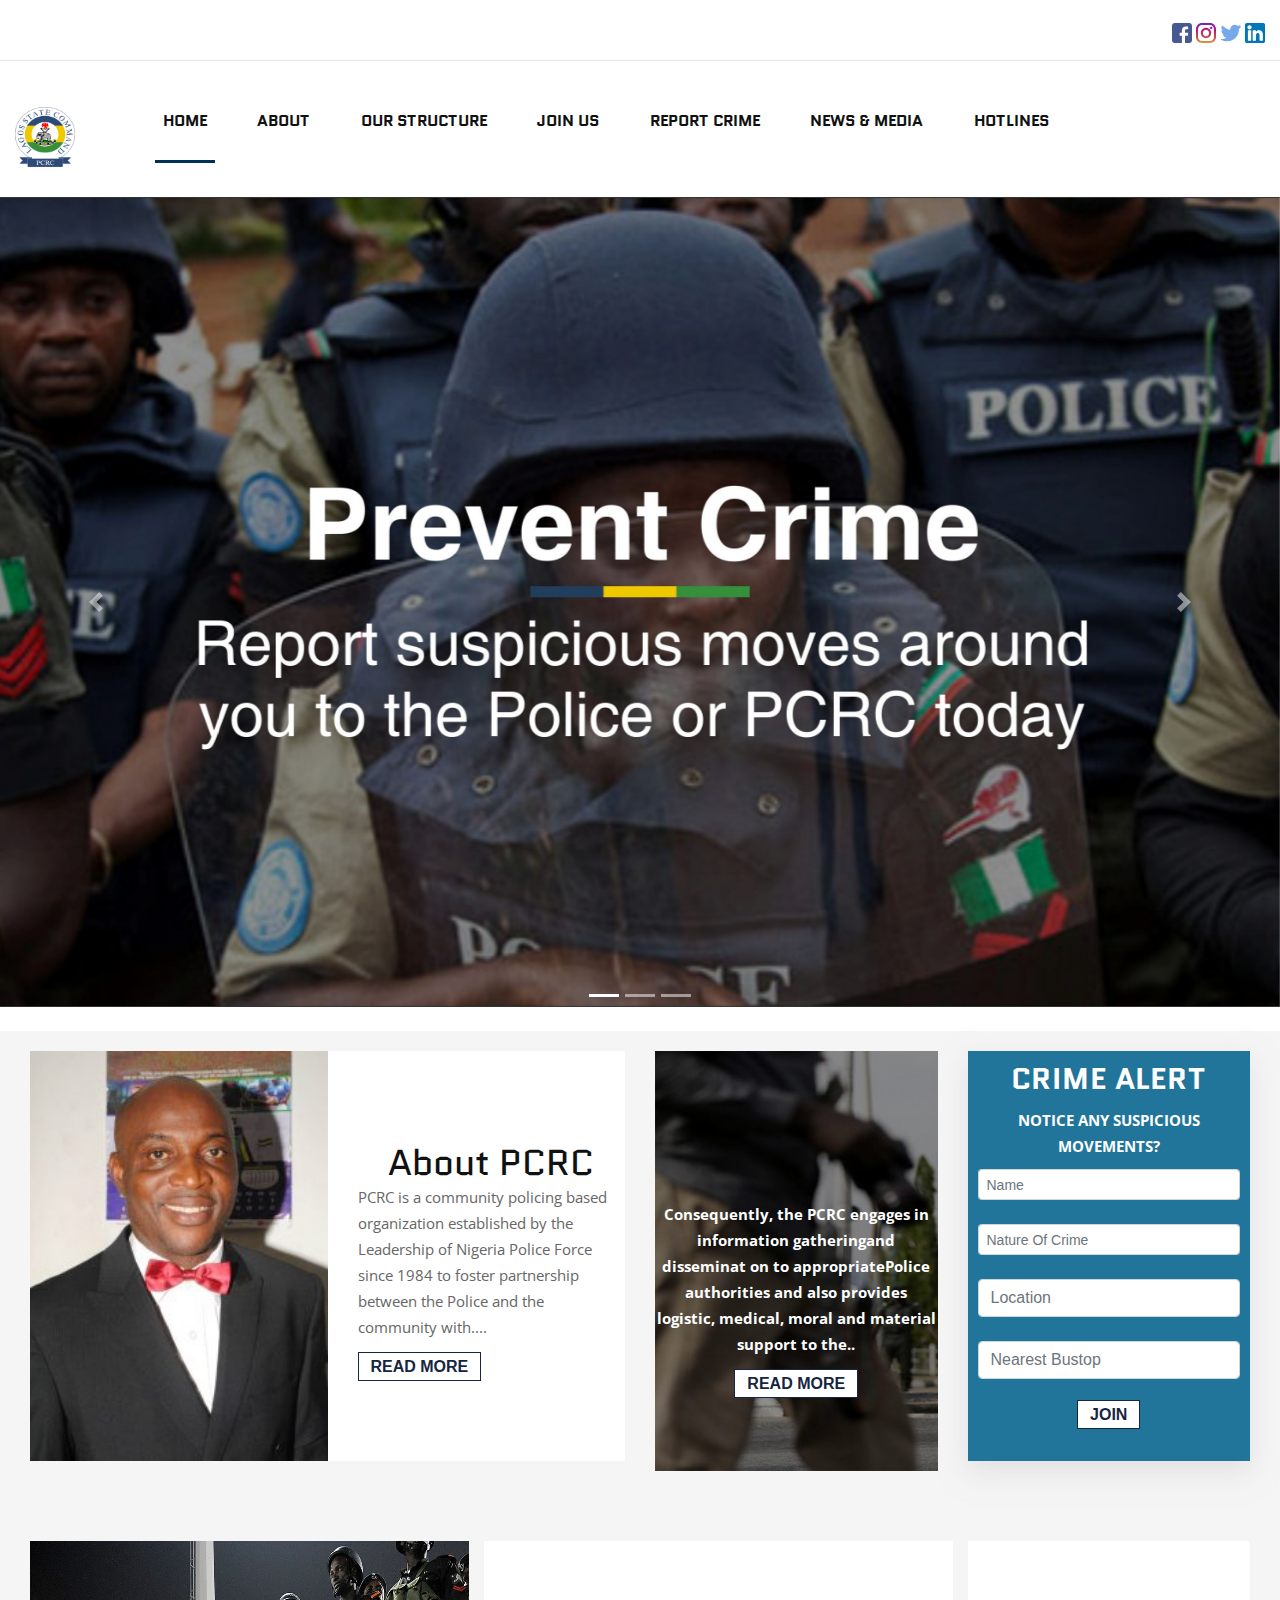
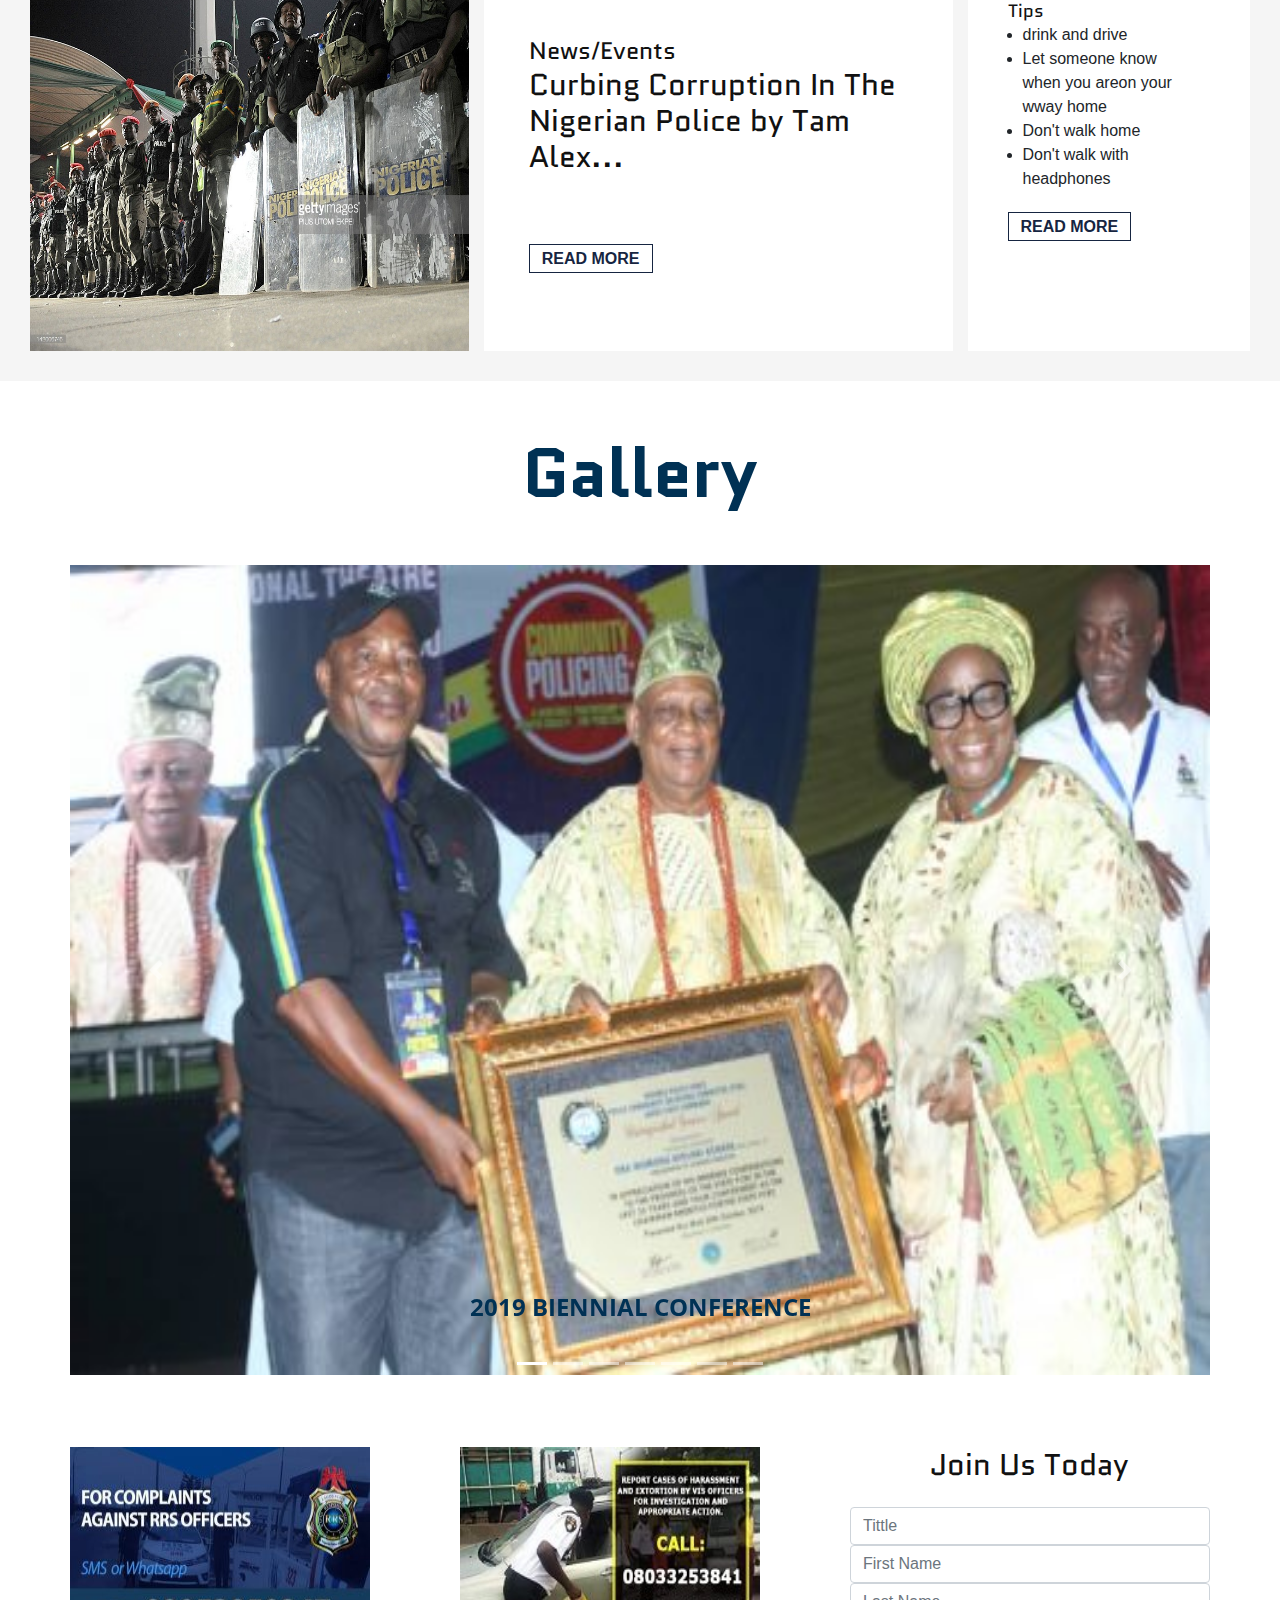
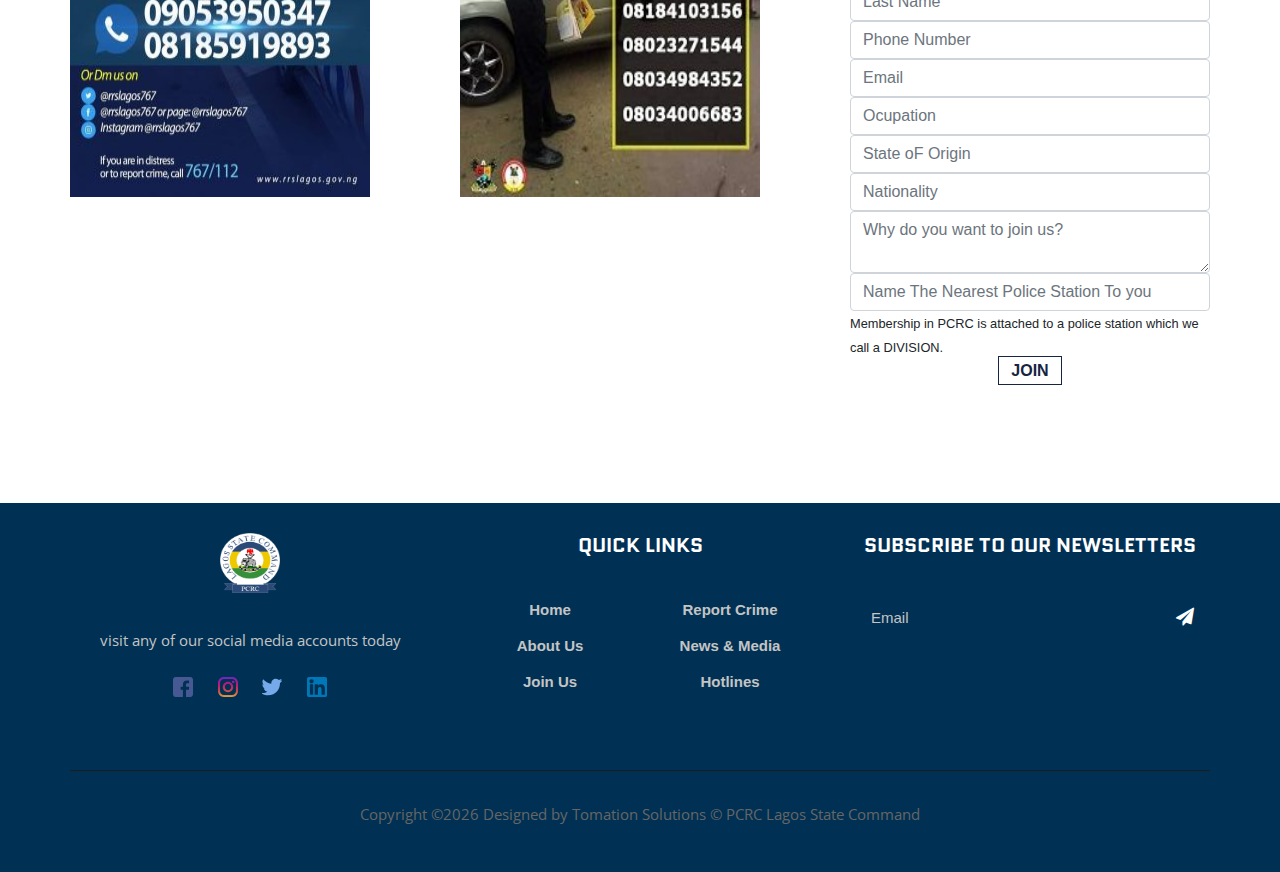
<file: index.html>
<!DOCTYPE html>
<html lang="zxx">

<head>
    <meta charset="UTF-8">
    <meta name="description" content="Phozogy Template">
    <meta name="keywords" content="Phozogy, unica, creative, html">
    <meta name="viewport" content="width=device-width, initial-scale=1.0">
    <meta http-equiv="X-UA-Compatible" content="ie=edge">
    <title>PCRC | Home</title>

    <!-- Google Font -->
    <link href="https://fonts.googleapis.com/css?family=Quantico:400,700&display=swap" rel="stylesheet">
    <link href="https://fonts.googleapis.com/css?family=Open+Sans:400,600,700&display=swap" rel="stylesheet">

    <!-- Css Styles -->
    <link rel="stylesheet" href="css/bootstrap.min.css" type="text/css">
    <link rel="stylesheet" href="css/font-awesome.min.css" type="text/css">
    <link rel="stylesheet" href="css/elegant-icons.css" type="text/css">
    <link rel="stylesheet" href="css/owl.carousel.min.css" type="text/css">
    <link rel="stylesheet" href="css/magnific-popup.css" type="text/css">
    <link rel="stylesheet" href="css/slicknav.min.css" type="text/css">
    <link rel="stylesheet" href="css/style.css" type="text/css">
</head>

<body>

<div class="mysocials row text-right">
        <div class=" col-md-12">
            <a href="https://www.facebook.com/Police-Community-Relations-Committee-Lagos-Command-104598214761839/"><img class="socials" src="img/socials/001-facebook.svg"></a>
            <a href="https://www.Instagram.com/pcrclagos"><img class="socials" src="img/socials/002-instagram.svg"> </a>

            <a href="https://www.Twitter.com/LagosPcrc"><img class="socials" src="img/socials/004-twitter.svg"></a>
            <a href="https://www.linkedin.com/company/pcrc-lagos-state"><img class="socials" src="img/socials/linkedin.svg"></a>
            

        </div>
    
</div>
<hr>

    <!-- Header Section Begin -->
    <header class="header-section">
        <div class="container-fluid">
            <div class="row">
                <div class="col-lg-12">
                    <div class="logo">
                        <a href="./index.html">
                            <img style="width: 60px; height: 60px;" src="img/pol/pcrclogo.png" alt="">
                        </a>
                    </div>
                    <nav class="nav-menu mobile-menu">
                        <ul>
                            <li class="active"><a href="./index.html">Home</a></li>

                            <li><a href="#">About</a>
                                <ul class="dropdown">
                                    <li><a href="./aboutpolice.html">About The Police</a></li>
                                    <li><a href="./about.html">About PCRC</a></li>
                                    <li><a href="./Lagosexco.html">Lagos PCRC  Exco</a></li>
                                </ul>
                            </li>
                            <li><a href="#">Our Structure</a>
                                <ul class="dropdown">
                                    <ul class="dropdown">
                                    <li><a href="./pcrccommand.html">PCRC Area Commands & Chiarman</a></li>
                                    <li><a href="./policearea.html">Police Area Commands & Commanders</a></li>
                                    <li><a href="./pcrcdivision.html">PCRC Division & Exco</a></li>
                                    <li><a href="./npfdivision.html">Nigeria Police Force Divisions & DPO's</a></li>
                                </ul>
                                </ul>
                            </li>
                             <li><a href="./register.html">Join US</a></li>
                             <li><a href="./contact.html">Report Crime</a></li>

                            <li><a href="./blog.html">News & Media </a></li>

                             <li><a href="./hotline.html">HotLines </a></li>

                        </ul>
                    </nav>

                   
                    <div id="mobile-menu-wrap"></div>
                </div>
            </div>
        </div>
    </header>
    <!-- Header End -->
<header>
  <div id="carouselExampleIndicators" class="carousel slide" data-ride="carousel">
    <ol class="carousel-indicators">
      <li data-target="#carouselExampleIndicators" data-slide-to="0" class="active"></li>
      <li data-target="#carouselExampleIndicators" data-slide-to="1"></li>
      <li data-target="#carouselExampleIndicators" data-slide-to="2"></li>
    </ol>
    <div class="carousel-inner" role="listbox">
      <!-- Slide One - Set the background image for this slide in the line below -->
      <div class="carousel-item active" style="background-image: url('img/pol/pcrc slide1.jpg')">
        <div class="carousel-caption d-none d-md-block">
          
        </div>
      </div>
      <!-- Slide Two - Set the background image for this slide in the line below -->
      <div class="carousel-item" style="background-image: url('img/pol/pcrc slide2.jpg')">
        <div class="carousel-caption d-none d-md-block">
         
        </div>
      </div>
      <!-- Slide Three - Set the background image for this slide in the line below -->
      <div class="carousel-item" style="background-image: url('img/pol/pcrc slide3.jpg')">
        <div class="carousel-caption d-none d-md-block">
                 </div>
      </div>
    </div>
    <a class="carousel-control-prev" href="#carouselExampleIndicators" role="button" data-slide="prev">
          <span class="carousel-control-prev-icon" aria-hidden="true"></span>
          <span class="sr-only">Previous</span>
        </a>
    <a class="carousel-control-next" href="#carouselExampleIndicators" role="button" data-slide="next">
          <span class="carousel-control-next-icon" aria-hidden="true"></span>
          <span class="sr-only">Next</span>
        </a>
  </div>
</header>
<br>

<div class="color">
    <div class="row">
    <div class="col-md-6">
        <div class="row no-gutters">
            <div class="col-md-6">
                <img style="height: 410px;" class="" src="img/socials/WhatsApp-Image-2019-09-20-at-14.34.501-217x300.jpeg">
            </div>
            <div class="rem col-md-6">

                <div class="aboutclass">
                    <h2 class="saboutclass">About PCRC</h2>

                    <p>
                        PCRC is a community policing based organization established by the Leadership of Nigeria Police Force since 1984 to foster partnership between the Police and the community with....
                    </p>
                                    <div class="links"><a class="book-now-btn" href="single-blog.html">Read more</a></div>

                </div>
                <br>
            </div>

        </div>
    </div>

    <div class="col-md-3 imgWrap"><!-- 
          <span data-title='Consequently, the PCRC engages in information gatheringand disseminat on to appropriatePolice authorities and also provides logistic, medical, moral and material support to the..'></span>                <div class="links"><a class="book-now-btn" href="single-blog.html">Read more</a></div>


            <img style="height: 410px;" src="https://cdn.autojosh.com/wp-content/uploads/2018/03/Nigeria-Police-Officers.jpg"> -->


            <div class="mainJumbotron">
                <p class="myp">Consequently, the PCRC engages in information gatheringand disseminat on to appropriatePolice authorities and also provides logistic, medical, moral and material support to the..</p>
                <div class="links"><a class="book-now-btn" href="single-blog.html">Read more</a></div>
</div>


    </div>
    <div class="col-md-3">
 <div class="services-item">
                        <h3 class="whit">Crime Alert </h3>
                        <p>Notice any suspicious movements?</p>
                        <form>
                                          <div class="form-group">
                                            <input type="text" class="form-control form-control-sm" id="exampleFormControlInput1" placeholder="Name">
                                            <br>

                                            <input type="nature" class="form-control form-control-sm" id="exampleFormControlInput1" placeholder="Nature Of Crime">
                                            <br>

                                            <input type="text" class="form-control" id="exampleFormControlInput1" placeholder="Location">
                                            <br>

                                            <input type="text" class="form-control" id="exampleFormControlInput1" placeholder="Nearest Bustop">
                                            <br>
                                              <div class="links"><a class="book-now-btn" href="single-blog.html">Join</a></div>

                                          </div>
                                        </form>
                            

                    </div>
                </div>

    </div>
</div>
</div>



<div class="color">
    <div class="row">
    <div class="col-md-9">
        <div class="row">
            <div class="col-md-6">
                <img style="height: 410px;" class="" src="img/socials/1*6rWPDvZFOuISGwueGxprWw.jpeg">
            </div>
            <div class="rem col-md-6">
                    
                <h3 class="aboutclass">
                    <small>News/Events</small><br>
                    Curbing Corruption In The Nigerian Police  by Tam Alex...
                </h3>
                <br><br><br>
                <div class="links"><a class="book-now-btn2" href="single-blog.html">Read more</a></div>
            </div>

        </div>
    </div>
    <div class="col-md-3">
          <div class="free">
                            <h5>Tips</h5>
                            <div class="container">
                                <ul>
                                <li>
                                     drink and drive 
                                </li>
                                <li>
                                      Let someone know when you areon your wway home
                                </li>
                                <li>Don't walk home 
                                </li>
                                <li>
                                    Don't walk with headphones
                                </li>
                            </ul>
                            </div>
                            <br>
                          <div class="links"><a class="book-now-btn" href="single-blog.html">Read more</a></div>
                        </div> 
    </div>
</div>
</div>


<div>
    <h1 class="gallery">
        Gallery 
    </h1>
</div>










<div class="container">

<div id="carouselExampleCaptions" class="carousel slide" data-ride="carousel">
  <ol class="carousel-indicators">
    <li data-target="#carouselExampleCaptions" data-slide-to="0" class="active"></li>
    <li data-target="#carouselExampleCaptions" data-slide-to="1"></li>
    <li data-target="#carouselExampleCaptions" data-slide-to="2"></li>
        <li data-target="#carouselExampleCaptions" data-slide-to="3"></li>
    <li data-target="#carouselExampleCaptions" data-slide-to="4"></li>
        <li data-target="#carouselExampleCaptions" data-slide-to="5"></li>
    <li data-target="#carouselExampleCaptions" data-slide-to="6"></li>
  </ol>

    <div class="carousel-item">
      <img src="img/wesite/bienial.jpeg" class="d-block h-100 w-100" alt="...">
      <div class="carousel-caption d-none d-md-block">
        
        <p  class="car-text" >2019 BIENNIAL CONFERENCE</p>
      </div>
    </div>




  <div class="carousel-inner">
    <div class="carousel-item active">
      <img src="img/wesite/bienial.jpeg" class="d-block h-100 w-100" alt="...">
      <div class="carousel-caption d-none d-md-block">
        
        <p  class="car-text" >2019 BIENNIAL CONFERENCE</p>
      </div>
    </div>


    <div class="carousel-item">
      <img src="img/wesite/ijora.jpg" class="d-block h-100 w-100" alt="...">
      <div class="carousel-caption d-none d-md-block">
        
        <p class="car-text" >State visit to HRM Ojora of Ijora , Oba Fatai Oyeyinka Ojora </p>
      </div>
    </div>

    <div class="carousel-item">
      <img src="img/wesite/ijora2.jpg" class="d-block h-100 w-100" alt="...">
      <div class="carousel-caption d-none d-md-block">
        
        <p class="car-text" >2019 BIENNIAL CONFERENCE</p>
      </div>
    </div>
    <div class="carousel-item">
      <img src="img/wesite/state_visit_apc.jpg" class="d-block h-100 w-100" alt="...">
      <div class="carousel-caption d-none d-md-block">
        
        <p class="car-text" >State visit to APC Lagos State Chairman</p>
      </div>
    </div>

        <div class="carousel-item">
      <img src="img/wesite/launching_of_pcrc_cops.jpeg" class="d-block h-100 w-100" alt="...">
      <div class="carousel-caption d-none d-md-block">
        
        <p class="car-text" >LAUNCHING OF PCRC CORPS</p>
      </div>
    </div>


        <div class="carousel-item">
      <img src="  img/wesite/BIENIAL2.jpeg" class="d-block h-100 w-100" alt="...">
      <div class="carousel-caption d-none d-md-block">
        
        <p class="car-text"> LAUNCHING OF PCRC CORPS</p>
      </div>
    </div>



            <div class="carousel-item">
      <img src="img/wesite/bienial3.jpeg" class="d-block h-100 w-100" alt="...">
      <div class="carousel-caption d-none d-md-block">
        
        <p class="car-text" >2019 BIENNIAL CONFERENCE</p>
      </div>
    </div>


            <div class="carousel-item">
      <img src="img/wesite/biennial4.jpeg" class="d-block h-100 w-100" alt="...">
      <div class="carousel-caption d-none d-md-block">
        
 <p class="car-text">2019 BIENNIAL CONFERENCE</p>
       </div>
    </div>


  </div>
  <a class="carousel-control-prev" href="#carouselExampleCaptions" role="button" data-slide="prev">
    <span class="carousel-control-prev-icon" aria-hidden="true"></span>
    <span class="sr-only">Previous</span>
  </a>
  <a class="carousel-control-next" href="#carouselExampleCaptions" role="button" data-slide="next">
    <span class="carousel-control-next-icon" aria-hidden="true"></span>
    <span class="sr-only">Next</span>
  </a>
</div>

        
    
</div>



<br><br><br>

<div class="container">
    <div  class="row">
    <div class="col-md-4 ">
        <img style="height: 350px; width: 300px;" src="img/socials/IMG-20190821-WA0021-300x300.jpg">
    </div>

    <div class="col-md-4 ">
                <img style="height: 350px; width: 300px;" src="img/socials/WhatsApp-Image-2019-09-01-at-13.35.23-e1568234542618.jpeg">
    </div>
       
    <div class="col-md-4 ">
         <h3 class="text-center">Join Us Today</h3>
         <br>
                        <form action="#" method="post">
                            <input type="text" class="form-control" name="title" placeholder="Tittle" required="">
                            <input type="text" class="form-control" name="FName" placeholder="First Name" required="">
                            <input type="text" class="form-control" name="LName" placeholder="Last Name" required="">
                            <input type="text" class="form-control" name="phone" placeholder="Phone Number" required="">
                            <input type="email" class="form-control" name="Email" placeholder="Email" required="">
                            <input type="text" class="form-control" name="ocupation" placeholder="Ocupation" required="">
                            <input type="text" class="form-control" name="soo" placeholder="State oF Origin" required="">
                            <input type="text" class="form-control" name="nationality" placeholder="Nationality" required="">
                            <textarea class="form-control" name="Message" placeholder="Why do you want to join us?" required=""></textarea>
                            <input type="text" class="form-control" name="policesstation" placeholder="Name The Nearest Police Station To you" required="">
                            <div>
                            <small>Membership in PCRC is attached to a police station which we call a DIVISION. </small>
                            </div>
                            <div class=" text-center links"><a class="book-now-btn" href="single-blog.html">join</a></div>

                        </form>
    </div>

</div>
</div>

<br><br>

<br>


<br><br>     




<!-- Footer Section Begin -->
<!--     <footer class="footer-section">
        <div class="container">
            <div class="row">
                <div class="col-lg-12 col-md-12 col-sm-6">
                    <div class="fs-about">
                    </div>
                </div>
                </div>
            </div>
    </footer> -->


<!-- Footer Section Begin -->
    <footer class="footer-section">
        <div class="container">
            <div class="row">
                <div class="col-lg-4 col-md-6 col-sm-6">
                    <div class="fs-about">
                        <div class="fa-logo">
                            <a href="#">
                                 <img style="width: 60px; height: 60px;" src="img/pol/pcrclogo.png" alt="">
                            </a>
                        </div>
                        <p>visit any of our social media accounts today</p>
                        <div class="fa-social">
                            <a href="https://www.facebook.com/Police-Community-Relations-Committee-Lagos-Command-104598214761839/"><img class="socials" src="img/socials/001-facebook.svg"></a>
            <a href="https://www.Instagram.com/pcrclagos"><img class="socials" src="img/socials/002-instagram.svg"> </a>

            <a href="https://www.Twitter.com/LagosPcrc"><img class="socials" src="img/socials/004-twitter.svg"></a>
            <a href="https://www.linkedin.com/company/pcrc-lagos-state"><img class="socials" src="img/socials/linkedin.svg"></a>
                        </div>
                    </div>
                </div>
               
                <div class="col-lg-4 col-md-6 col-sm-6">
                    <div class="fs-widget">
                        <h5>Quick links</h5>
                        <ul>
                            <li><a href="">Home</a></li>
                            <li><a href="#">About Us</a></li>
                            <li><a href="#">Join Us</a></li>
                        </ul>
                        <ul>
                            <li><a href="#">Report Crime</a></li>
                            <li><a href="#">News & Media</a></li>
                            <li><a href="#">Hotlines</a></li>
                        </ul>
                    </div>
                </div>
                <div class="col-lg-4     col-md-6 col-sm-6">
                    <div class="fs-widget">
                        <h5>Subscribe to our NewsLetters</h5>
                        <div class="fw-subscribe">
                            <form action="#">
                                <input type="text" placeholder="Email">
                                <button type="submit"><i class="fa fa-send"></i></button>
                            </form>
                        </div>
                    </div>
                </div>
                <div class="col-lg-12">
                    <div class="copyright-text">
                        <p><!-- Link back to Colorlib can't be removed. Template is licensed under CC BY 3.0. -->
  Copyright &copy;<script>document.write(new Date().getFullYear());</script> Designed by Tomation Solutions © PCRC Lagos State Command                        
                    </div>
                </div>
            </div>
        </div>
    </footer>
    <!-- Footer Section End -->




   


    <!-- Js Plugins -->
    <script src="js/jquery-3.3.1.min.js"></script>
    <script src="js/bootstrap.min.js"></script>
    <script src="js/jquery.magnific-popup.min.js"></script>
    <script src="js/isotope.pkgd.min.js"></script>
    <script src="js/masonry.pkgd.min.js"></script>
    <script src="js/jquery.slicknav.js"></script>
    <script src="js/owl.carousel.min.js"></script>
    <script src="js/main.js"></script>
</body>

</html>
</file>
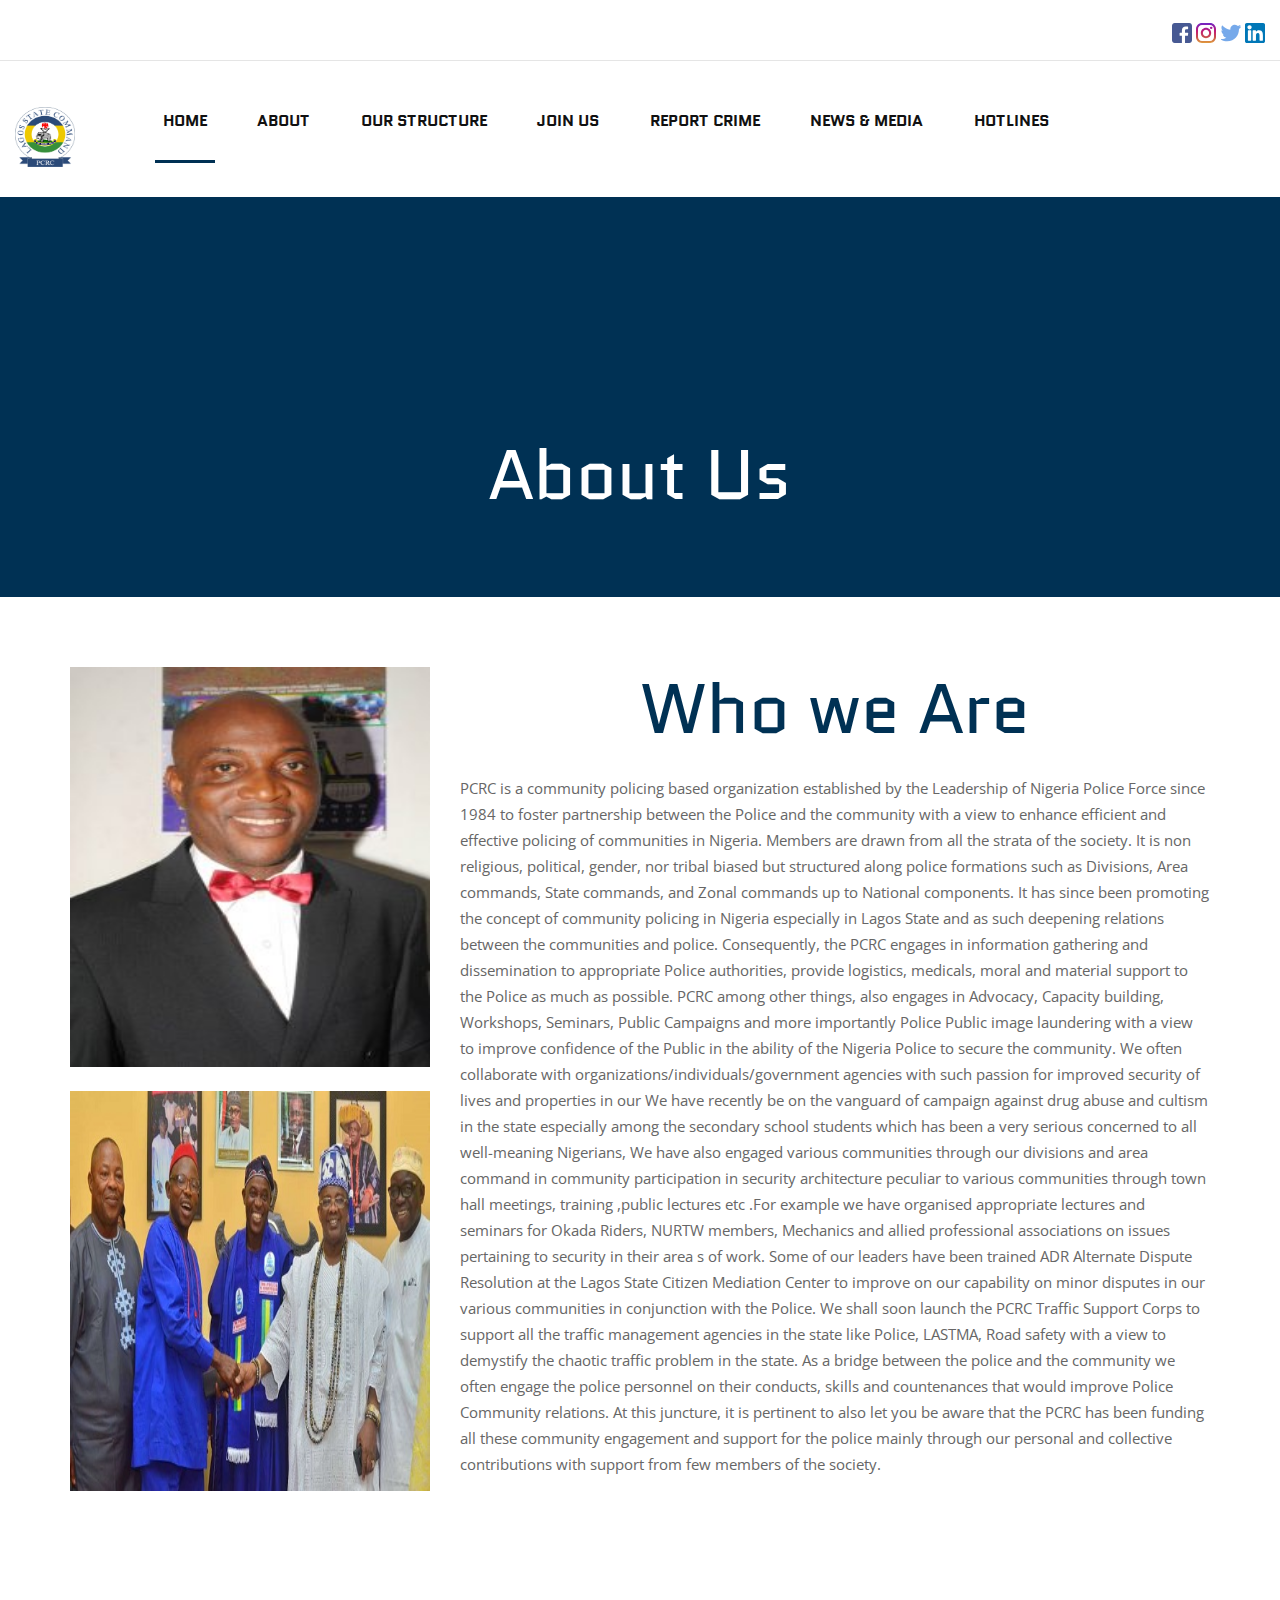
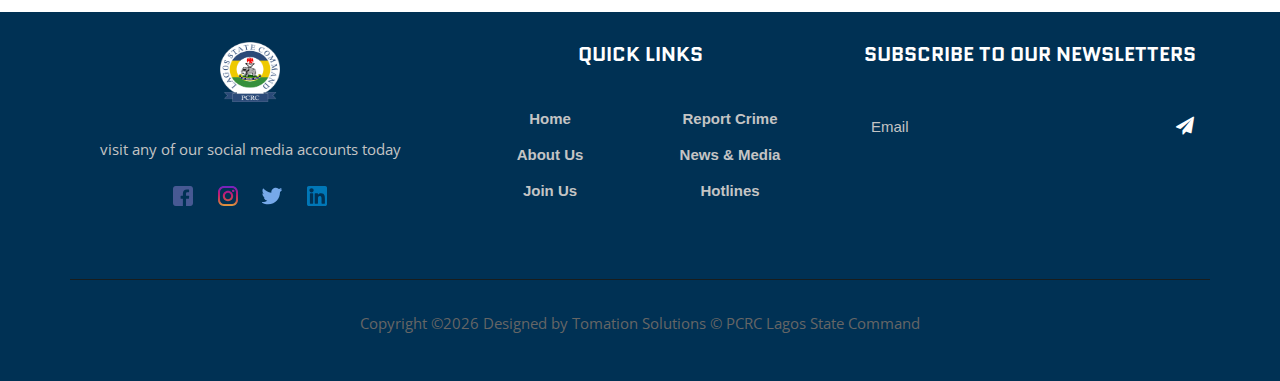
<file: about.html>
<!DOCTYPE html>
<html lang="en">
<head>
    <meta charset="UTF-8">
    <meta name="description" content="Phozogy Template">
    <meta name="keywords" content="Phozogy, unica, creative, html">
    <meta name="viewport" content="width=device-width, initial-scale=1.0">
    <meta http-equiv="X-UA-Compatible" content="ie=edge">
    <title>About | PCRC</title>

    <!-- Google Font -->
    <link href="https://fonts.googleapis.com/css?family=Quantico:400,700&display=swap" rel="stylesheet">
    <link href="https://fonts.googleapis.com/css?family=Open+Sans:400,600,700&display=swap" rel="stylesheet">

    <!-- Css Styles -->
    <link rel="stylesheet" href="css/bootstrap.min.css" type="text/css">
    <link rel="stylesheet" href="css/font-awesome.min.css" type="text/css">
    <link rel="stylesheet" href="css/elegant-icons.css" type="text/css">
    <link rel="stylesheet" href="css/owl.carousel.min.css" type="text/css">
    <link rel="stylesheet" href="css/magnific-popup.css" type="text/css">
    <link rel="stylesheet" href="css/slicknav.min.css" type="text/css">
    <link rel="stylesheet" href="css/style.css" type="text/css">
</head>


    <body>
<div class="mysocials row text-right">
        <div class=" col-md-12">
            <a href="https://www.facebook.com/Police-Community-Relations-Committee-Lagos-Command-104598214761839/"><img class="socials" src="img/socials/001-facebook.svg"></a>
            <a href="https://www.Instagram.com/pcrclagos"><img class="socials" src="img/socials/002-instagram.svg"> </a>

            <a href="https://www.Twitter.com/LagosPcrc"><img class="socials" src="img/socials/004-twitter.svg"></a>
            <a href="https://www.linkedin.com/company/pcrc-lagos-state"><img class="socials" src="img/socials/linkedin.svg"></a>
            

        </div>
    
</div>
<hr>

    <!-- Header Section Begin -->
    <header class="header-section">
        <div class="container-fluid">
            <div class="row">
                <div class="col-lg-12">
                    <div class="logo">
                        <a href="./index.html">
                            <img style="width: 60px; height: 60px;" src="img/pol/pcrclogo.png" alt="">
                        </a>
                    </div>
                    <nav class="nav-menu mobile-menu">
                        <ul>
                            <li class="active"><a href="./index.html">Home</a></li>

                            <li><a href="#">About</a>
                                <ul class="dropdown">
                                    <li><a href="./aboutpolice.html">About The Police</a></li>
                                    <li><a href="./about.html">About PCRC</a></li>
                                    <li><a href="./Lagosexco.html">Lagos PCRC  Exco</a></li>
                                </ul>
                            </li>
                            <li><a href="#">Our Structure</a>
                                <ul class="dropdown">
                                    <ul class="dropdown">
                                    <li><a href="./pcrccommand.html">PCRC Area Commands & Chiarman</a></li>
                                    <li><a href="./policearea.html">Police Area Commands & Commanders</a></li>
                                    <li><a href="./pcrcdivision.html">PCRC Division & Exco</a></li>
                                    <li><a href="./npfdivision.html">Nigeria Police Force Divisions & DPO's</a></li>
                                </ul>
                                </ul>
                            </li>
                             <li><a href="./register.html">Join US</a></li>
                             <li><a href="./contact.html">Report Crime</a></li>

                            <li><a href="./blog.html">News & Media </a></li>

                             <li><a href="./hotline.html">HotLines </a></li>

                        </ul>
                    </nav>

                   
                    <div id="mobile-menu-wrap"></div>
                </div>
            </div>
        </div>
    </header>
    <!-- Header End -->

            <div id="myCarousel1" class="carousel slide" data-ride="carousel"> 
                <!-- Indicators -->

                
              
                

            </div>

            <div class="clearfix"></div>
            <div class="clearfix"></div>
                <div class="carousel-inner">
                    <div class="item active" style="width: 100%; height: 400px; background-color: #003154;"> 
                        <div class="carousel-caption">
                            <h1 class="qwe">About Us</h1>
                        </div>
                    </div>
                </div>

            <section class="about-block">
                <div class="container">
                    <div class="row">
                        <div class="col-md-4 " >

                            <img class="img-responsive" style="width: 100%; height: 400px; background-repeat: no-repeat;" src="img/socials/WhatsApp-Image-2019-09-20-at-14.34.501-217x300.jpeg";  >
                            <br><br>
                            <img class="img-responsive" style="width: 100%; height: 400px; background-repeat: no-repeat;" src="img/socials/view_about.jpg";  >
                        </div>


                        <div class=" col-md-8 ">
                             <h1 class="who text-center">Who we Are</h1>
                            <br>
                    
                            <p>
                                PCRC is a community policing based organization established by the Leadership of Nigeria Police Force since 1984 to foster partnership between the Police and the community with a view to enhance efficient and effective policing of communities in Nigeria. Members are drawn from all the strata of the society. It is non religious, political, gender, nor tribal biased but structured along police formations such as Divisions, Area commands, State commands, and Zonal commands up to National components. It has since been promoting the concept of community policing in Nigeria especially in Lagos State and as such deepening relations between the communities and police.

                                Consequently, the PCRC engages in information gathering and dissemination to appropriate Police authorities, provide logistics, medicals, moral and material support to the Police as much as possible. PCRC among other things, also engages in Advocacy, Capacity building, Workshops, Seminars, Public Campaigns and more importantly Police Public image laundering with a view to improve confidence  of  the  Public  in the  ability  of  the  Nigeria  Police to  secure the community.  We  often  collaborate  with  organizations/individuals/government agencies with such passion for improved security of lives and properties in our

                                We have recently be on the vanguard of campaign against drug abuse and cultism in the state especially among the secondary school students which has been a very serious concerned to all well-meaning Nigerians, We have also engaged various communities through our divisions and area command in community  participation  in  security  architecture  peculiar  to   various communities through town hall meetings, training   ,public  lectures  etc  .For example we have organised appropriate lectures and seminars for Okada Riders, NURTW members, Mechanics and allied professional associations on issues pertaining to security in their area s of work. Some of our leaders have been trained  ADR  Alternate  Dispute  Resolution  at  the Lagos State Citizen Mediation Center to improve on our capability on minor disputes in our various communities in conjunction with the Police. We shall soon launch the PCRC Traffic Support Corps to support all the traffic management agencies in the state like Police, LASTMA, Road safety with a view to demystify the chaotic traffic problem in the state. As a bridge between the police and the community we often engage the police personnel on their conducts, skills and countenances that would improve Police Community relations.

                                At this juncture, it is pertinent to also let you be aware that the PCRC has been funding all  these community engagement and support for the police mainly through our personal and collective contributions with support from few members of the society. 
                            </p>
          </div>

                        
                       
                    </div>
                </div>
            </section>

            

            <br><br>

<br>


<br><br>     



  <footer class="footer-section">
        <div class="container">
            <div class="row">
                <div class="col-lg-4 col-md-6 col-sm-6">
                    <div class="fs-about">
                        <div class="fa-logo">
                            <a href="#">
                                 <img style="width: 60px; height: 60px;" src="img/pol/pcrclogo.png" alt="">
                            </a>
                        </div>
                        <p>visit any of our social media accounts today</p>
                        <div class="fa-social">
                            <a href="https://www.facebook.com/Police-Community-Relations-Committee-Lagos-Command-104598214761839/"><img class="socials" src="img/socials/001-facebook.svg"></a>
            <a href="https://www.Instagram.com/pcrclagos"><img class="socials" src="img/socials/002-instagram.svg"> </a>

            <a href="https://www.Twitter.com/LagosPcrc"><img class="socials" src="img/socials/004-twitter.svg"></a>
            <a href="https://www.linkedin.com/company/pcrc-lagos-state"><img class="socials" src="img/socials/linkedin.svg"></a>
                        </div>
                    </div>
                </div>
               
                <div class="col-lg-4 col-md-6 col-sm-6">
                    <div class="fs-widget">
                        <h5>Quick links</h5>
                        <ul>
                            <li><a href="">Home</a></li>
                            <li><a href="#">About Us</a></li>
                            <li><a href="#">Join Us</a></li>
                        </ul>
                        <ul>
                            <li><a href="#">Report Crime</a></li>
                            <li><a href="#">News & Media</a></li>
                            <li><a href="#">Hotlines</a></li>
                        </ul>
                    </div>
                </div>
                <div class="col-lg-4     col-md-6 col-sm-6">
                    <div class="fs-widget">
                        <h5>Subscribe to our NewsLetters</h5>
                        <div class="fw-subscribe">
                            <form action="#">
                                <input type="text" placeholder="Email">
                                <button type="submit"><i class="fa fa-send"></i></button>
                            </form>
                        </div>
                    </div>
                </div>
                <div class="col-lg-12">
                    <div class="copyright-text">
                        <p><!-- Link back to Colorlib can't be removed. Template is licensed under CC BY 3.0. -->
  Copyright &copy;<script>document.write(new Date().getFullYear());</script> Designed by Tomation Solutions © PCRC Lagos State Command                        
                    </div>
                </div>
            </div>
        </div>
    </footer>


        


            <!--back to top--->
            <a style="display: none;" href="javascript:void(0);" class="scrollTop back-to-top" id="back-to-top">
                <span><i aria-hidden="true" class="fa fa-angle-up fa-lg"></i></span>
                <span>Top</span>
            </a>

        </div>
    <script src="js/jquery-3.3.1.min.js"></script>
    <script src="js/bootstrap.min.js"></script>
    <script src="js/jquery.magnific-popup.min.js"></script>
    <script src="js/isotope.pkgd.min.js"></script>
    <script src="js/masonry.pkgd.min.js"></script>
    <script src="js/jquery.slicknav.js"></script>
    <script src="js/owl.carousel.min.js"></script>
    <script src="js/main.js"></script>
    </body>
</html>
</file>
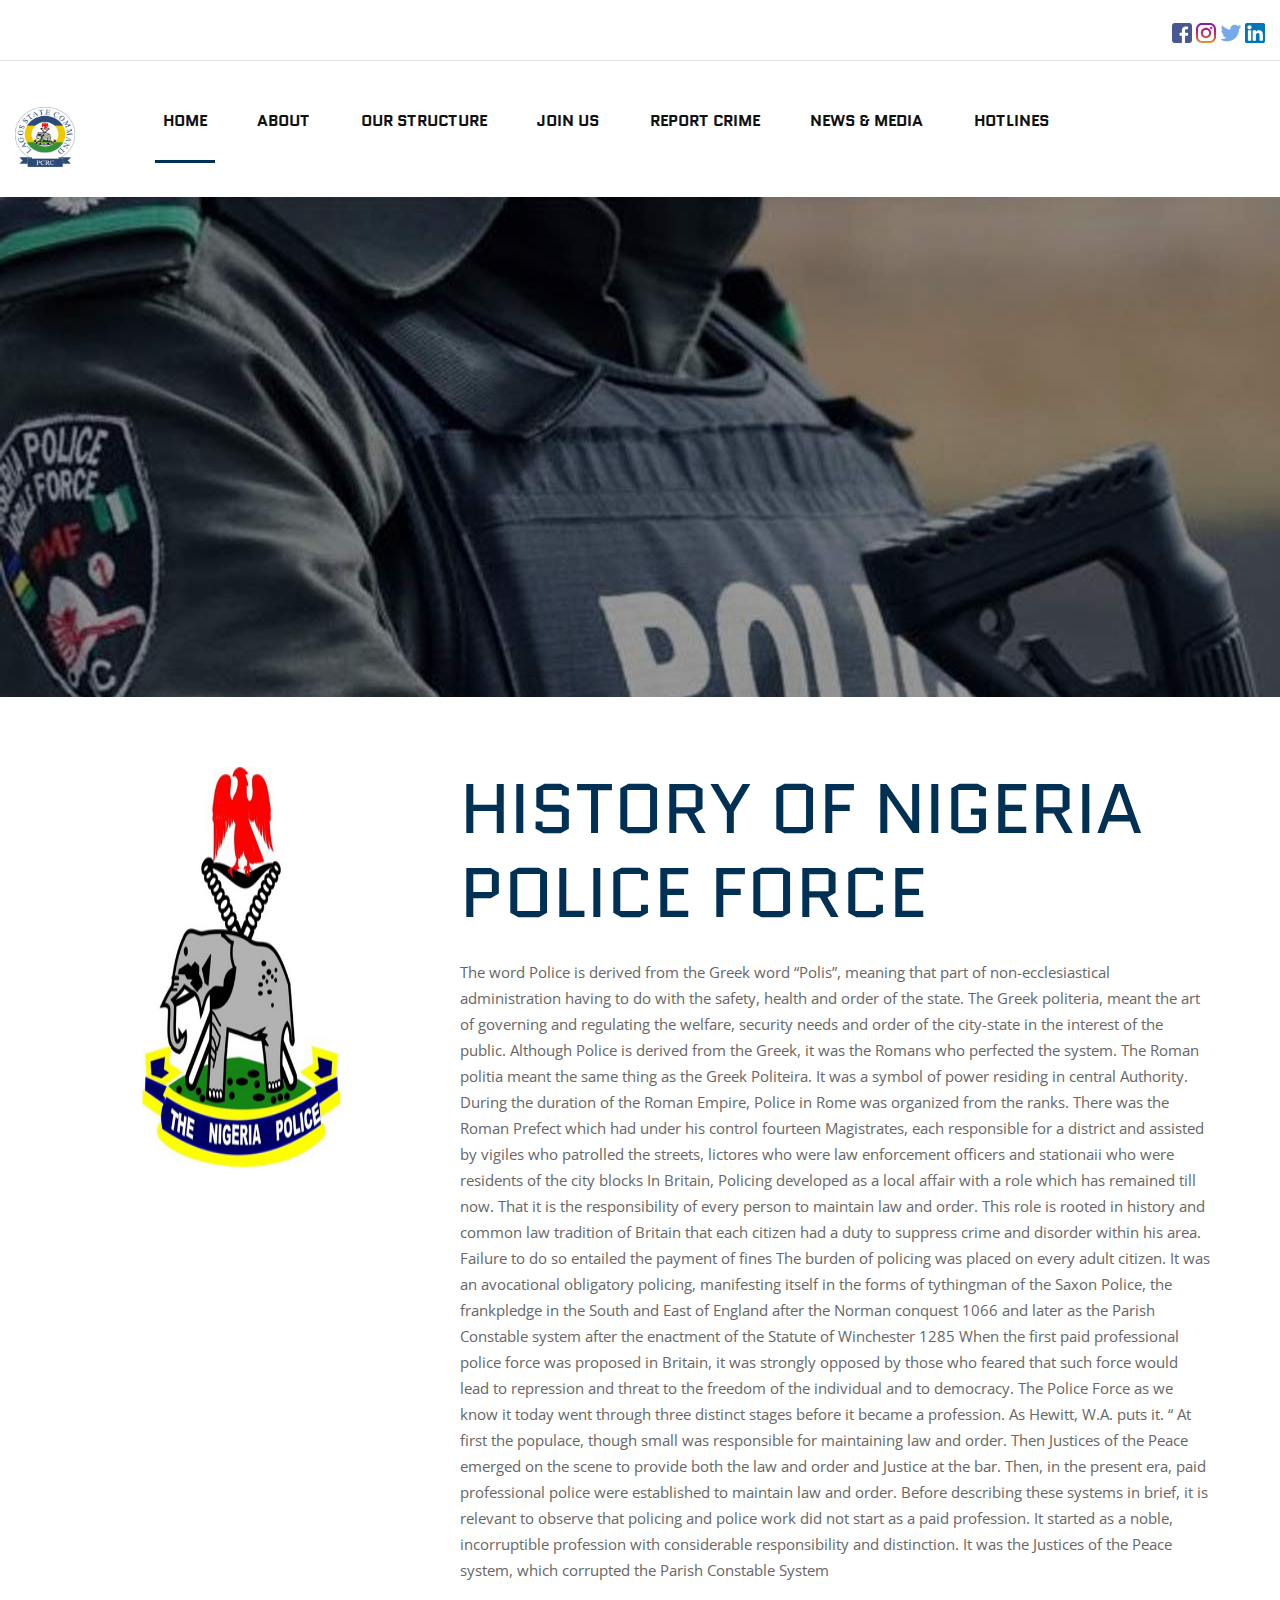
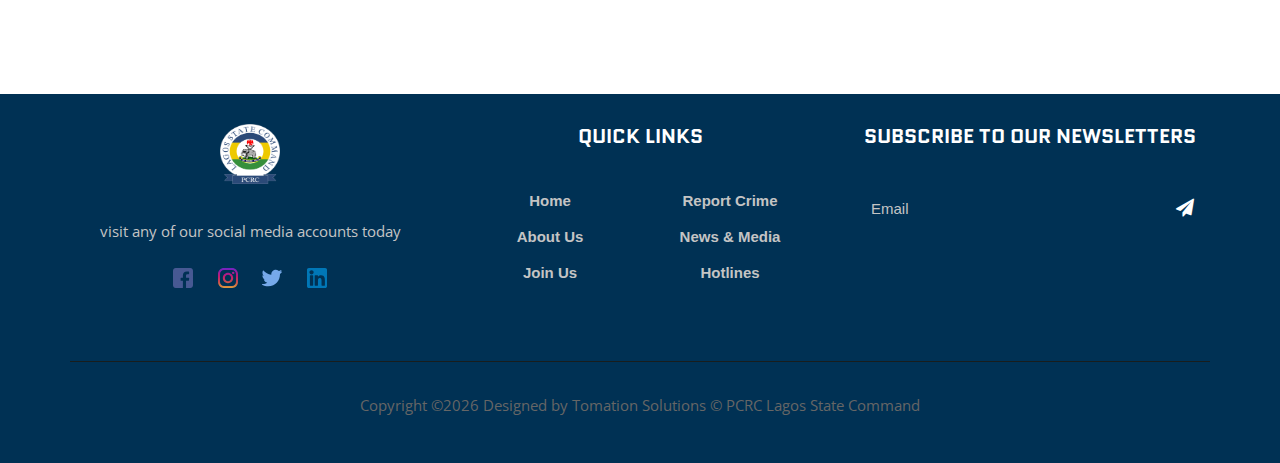
<file: aboutpolice.html>
<!DOCTYPE html>
<html lang="en">
<head>
    <meta charset="UTF-8">
    <meta name="description" content="Phozogy Template">
    <meta name="keywords" content="Phozogy, unica, creative, html">
    <meta name="viewport" content="width=device-width, initial-scale=1.0">
    <meta http-equiv="X-UA-Compatible" content="ie=edge">
    <title>PCRC | Poilce</title>

    <!-- Google Font -->
    <link href="https://fonts.googleapis.com/css?family=Quantico:400,700&display=swap" rel="stylesheet">
    <link href="https://fonts.googleapis.com/css?family=Open+Sans:400,600,700&display=swap" rel="stylesheet">

    <!-- Css Styles -->
    <link rel="stylesheet" href="css/bootstrap.min.css" type="text/css">
    <link rel="stylesheet" href="css/font-awesome.min.css" type="text/css">
    <link rel="stylesheet" href="css/elegant-icons.css" type="text/css">
    <link rel="stylesheet" href="css/owl.carousel.min.css" type="text/css">
    <link rel="stylesheet" href="css/magnific-popup.css" type="text/css">
    <link rel="stylesheet" href="css/slicknav.min.css" type="text/css">
    <link rel="stylesheet" href="css/style.css" type="text/css">
</head>


    <body>

 <div class="mysocials row text-right">
        <div class=" col-md-12">
            <a href="https://www.facebook.com/Police-Community-Relations-Committee-Lagos-Command-104598214761839/"><img class="socials" src="img/socials/001-facebook.svg"></a>
            <a href="https://www.Instagram.com/pcrclagos"><img class="socials" src="img/socials/002-instagram.svg"> </a>

            <a href="https://www.Twitter.com/LagosPcrc"><img class="socials" src="img/socials/004-twitter.svg"></a>
            <a href="https://www.linkedin.com/company/pcrc-lagos-state"><img class="socials" src="img/socials/linkedin.svg"></a>
            

        </div>
    
</div>
<hr>

    <!-- Header Section Begin -->
    <header class="header-section">
        <div class="container-fluid">
            <div class="row">
                <div class="col-lg-12">
                    <div class="logo">
                        <a href="./index.html">
                            <img style="width: 60px; height: 60px;" src="img/pol/pcrclogo.png" alt="">
                        </a>
                    </div>
                    <nav class="nav-menu mobile-menu">
                        <ul>
                            <li class="active"><a href="./index.html">Home</a></li>

                            <li><a href="#">About</a>
                                <ul class="dropdown">
                                    <li><a href="./aboutpolice.html">About The Police</a></li>
                                    <li><a href="./about.html">About PCRC</a></li>
                                    <li><a href="./Lagosexco.html">Lagos PCRC  Exco</a></li>
                                </ul>
                            </li>
                            <li><a href="#">Our Structure</a>
                                <ul class="dropdown">
                                    <ul class="dropdown">
                                    <li><a href="./pcrccommand.html">PCRC Area Commands & Chiarman</a></li>
                                    <li><a href="./policearea.html">Police Area Commands & Commanders</a></li>
                                    <li><a href="./pcrcdivision.html">PCRC Division & Exco</a></li>
                                    <li><a href="./npfdivision.html">Nigeria Police Force Divisions & DPO's</a></li>
                                </ul>
                                </ul>
                            </li>
                             <li><a href="./register.html">Join US</a></li>
                             <li><a href="./contact.html">Report Crime</a></li>

                            <li><a href="./blog.html">News & Media </a></li>

                             <li><a href="./hotline.html">HotLines </a></li>

                        </ul>
                    </nav>

                   
                    <div id="mobile-menu-wrap"></div>
                </div>
            </div>
        </div>
    </header>
    <!-- Header End -->

            <div id="myCarousel1" class="carousel slide" data-ride="carousel"> 
                <!-- Indicators -->

                
                <div class="carousel-inner">
                    <div class="item active mainJumbotron" style="width: 100%; height: 500px; background-image: url(img/socials/Nigerian-police.jpg);"> 
                        <div class="carousel-caption">
                            <!-- <h1 class="myp">The Nigeria Police Force</h1> -->
                            <!--  -->
                        </div>
                    </div>
                </div>

                

            </div>

            <div class="clearfix"></div>
            <div class="clearfix"></div>


            <section class="about-block">
                <div class="container">
                    <div class="row">
                        <div class="col-md-4 " >

                            <img class="img-responsive" style="width: 100%; height: 400px; background-repeat: no-repeat;" src="img/socials/Nigeria_Police_logo.jpg";  >
                        </div>


                        <div class=" col-md-8 ">
                            <h1 class="who">  HISTORY OF NIGERIA POLICE FORCE
                            </h1>
                            <br>
                            <p class="text-left" style="">

                            The word Police is derived from the Greek word “Polis”, meaning that part of non-ecclesiastical administration having to do with the safety, health and order of the state. The Greek politeria, meant the art of governing and regulating the welfare, security needs and order of the city-state in the interest of the public.

                            Although Police is derived from the Greek, it was the Romans who perfected the system. The Roman politia meant the same thing as the Greek Politeira. It was a symbol of power residing in central Authority.

                            During the duration of the Roman Empire, Police in Rome was organized from the ranks. There was the Roman Prefect which had under his control fourteen Magistrates, each responsible for a district and assisted by vigiles who patrolled the streets, lictores who were law enforcement officers and stationaii who were residents of the city blocks

                            In Britain, Policing developed as a local affair with a role which has remained till now. That it is the responsibility of every person to maintain law and order. This role is rooted in history and common law tradition of Britain that each citizen had a duty to suppress crime and disorder within his area. Failure to do so entailed the payment of fines

                            The burden of policing was placed on every adult citizen. It was an avocational obligatory policing, manifesting itself in the forms of tythingman of the Saxon Police, the frankpledge in the South and East of England after the Norman conquest 1066 and later as the Parish Constable system after the enactment of the Statute of Winchester 1285

                            When the first paid professional police force was proposed in Britain, it was strongly opposed by those who feared that such force would lead to repression and threat to the freedom of the individual and to democracy. The Police Force as we know it today went through three distinct stages before it became a profession. As Hewitt, W.A. puts it. “ At first the populace, though small was responsible for maintaining law and order. Then Justices of the Peace emerged on the scene to provide both the law and order and Justice at the bar. Then, in the present era, paid professional police were established to maintain law and order.

                            Before describing these systems in brief, it is relevant to observe that policing and police work did not start as a paid profession. It started as a noble, incorruptible profession with considerable responsibility and distinction. It was the Justices of the Peace system, which corrupted the Parish Constable System
                            </p>
                        </div>

                        
                       
                    </div>
                </div>
            </section>

            

<br><br>



<br><br>     



  <footer class="footer-section">
        <div class="container">
            <div class="row">
                <div class="col-lg-4 col-md-6 col-sm-6">
                    <div class="fs-about">
                        <div class="fa-logo">
                            <a href="#">
                                 <img style="width: 60px; height: 60px;" src="img/pol/pcrclogo.png" alt="">
                            </a>
                        </div>
                        <p>visit any of our social media accounts today</p>
                        <div class="fa-social">
                            <a href="https://www.facebook.com/Police-Community-Relations-Committee-Lagos-Command-104598214761839/"><img class="socials" src="img/socials/001-facebook.svg"></a>
            <a href="https://www.Instagram.com/pcrclagos"><img class="socials" src="img/socials/002-instagram.svg"> </a>

            <a href="https://www.Twitter.com/LagosPcrc"><img class="socials" src="img/socials/004-twitter.svg"></a>
            <a href="https://www.linkedin.com/company/pcrc-lagos-state"><img class="socials" src="img/socials/linkedin.svg"></a>
                        </div>
                    </div>
                </div>
               
                <div class="col-lg-4 col-md-6 col-sm-6">
                    <div class="fs-widget">
                        <h5>Quick links</h5>
                        <ul>
                            <li><a href="">Home</a></li>
                            <li><a href="#">About Us</a></li>
                            <li><a href="#">Join Us</a></li>
                        </ul>
                        <ul>
                            <li><a href="#">Report Crime</a></li>
                            <li><a href="#">News & Media</a></li>
                            <li><a href="#">Hotlines</a></li>
                        </ul>
                    </div>
                </div>
                <div class="col-lg-4     col-md-6 col-sm-6">
                    <div class="fs-widget">
                        <h5>Subscribe to our NewsLetters</h5>
                        <div class="fw-subscribe">
                            <form action="#">
                                <input type="text" placeholder="Email">
                                <button type="submit"><i class="fa fa-send"></i></button>
                            </form>
                        </div>
                    </div>
                </div>
                <div class="col-lg-12">
                    <div class="copyright-text">
                        <p><!-- Link back to Colorlib can't be removed. Template is licensed under CC BY 3.0. -->
  Copyright &copy;<script>document.write(new Date().getFullYear());</script> Designed by Tomation Solutions © PCRC Lagos State Command                        
                    </div>
                </div>
            </div>
        </div>
    </footer>


            <!--back to top--->
            <a style="display: none;" href="javascript:void(0);" class="scrollTop back-to-top" id="back-to-top">
                <span><i aria-hidden="true" class="fa fa-angle-up fa-lg"></i></span>
                <span>Top</span>
            </a>

        </div>
    <script src="js/jquery-3.3.1.min.js"></script>
    <script src="js/bootstrap.min.js"></script>
    <script src="js/jquery.magnific-popup.min.js"></script>
    <script src="js/isotope.pkgd.min.js"></script>
    <script src="js/masonry.pkgd.min.js"></script>
    <script src="js/jquery.slicknav.js"></script>
    <script src="js/owl.carousel.min.js"></script>
    <script src="js/main.js"></script>
    </body>
</html>
</file>
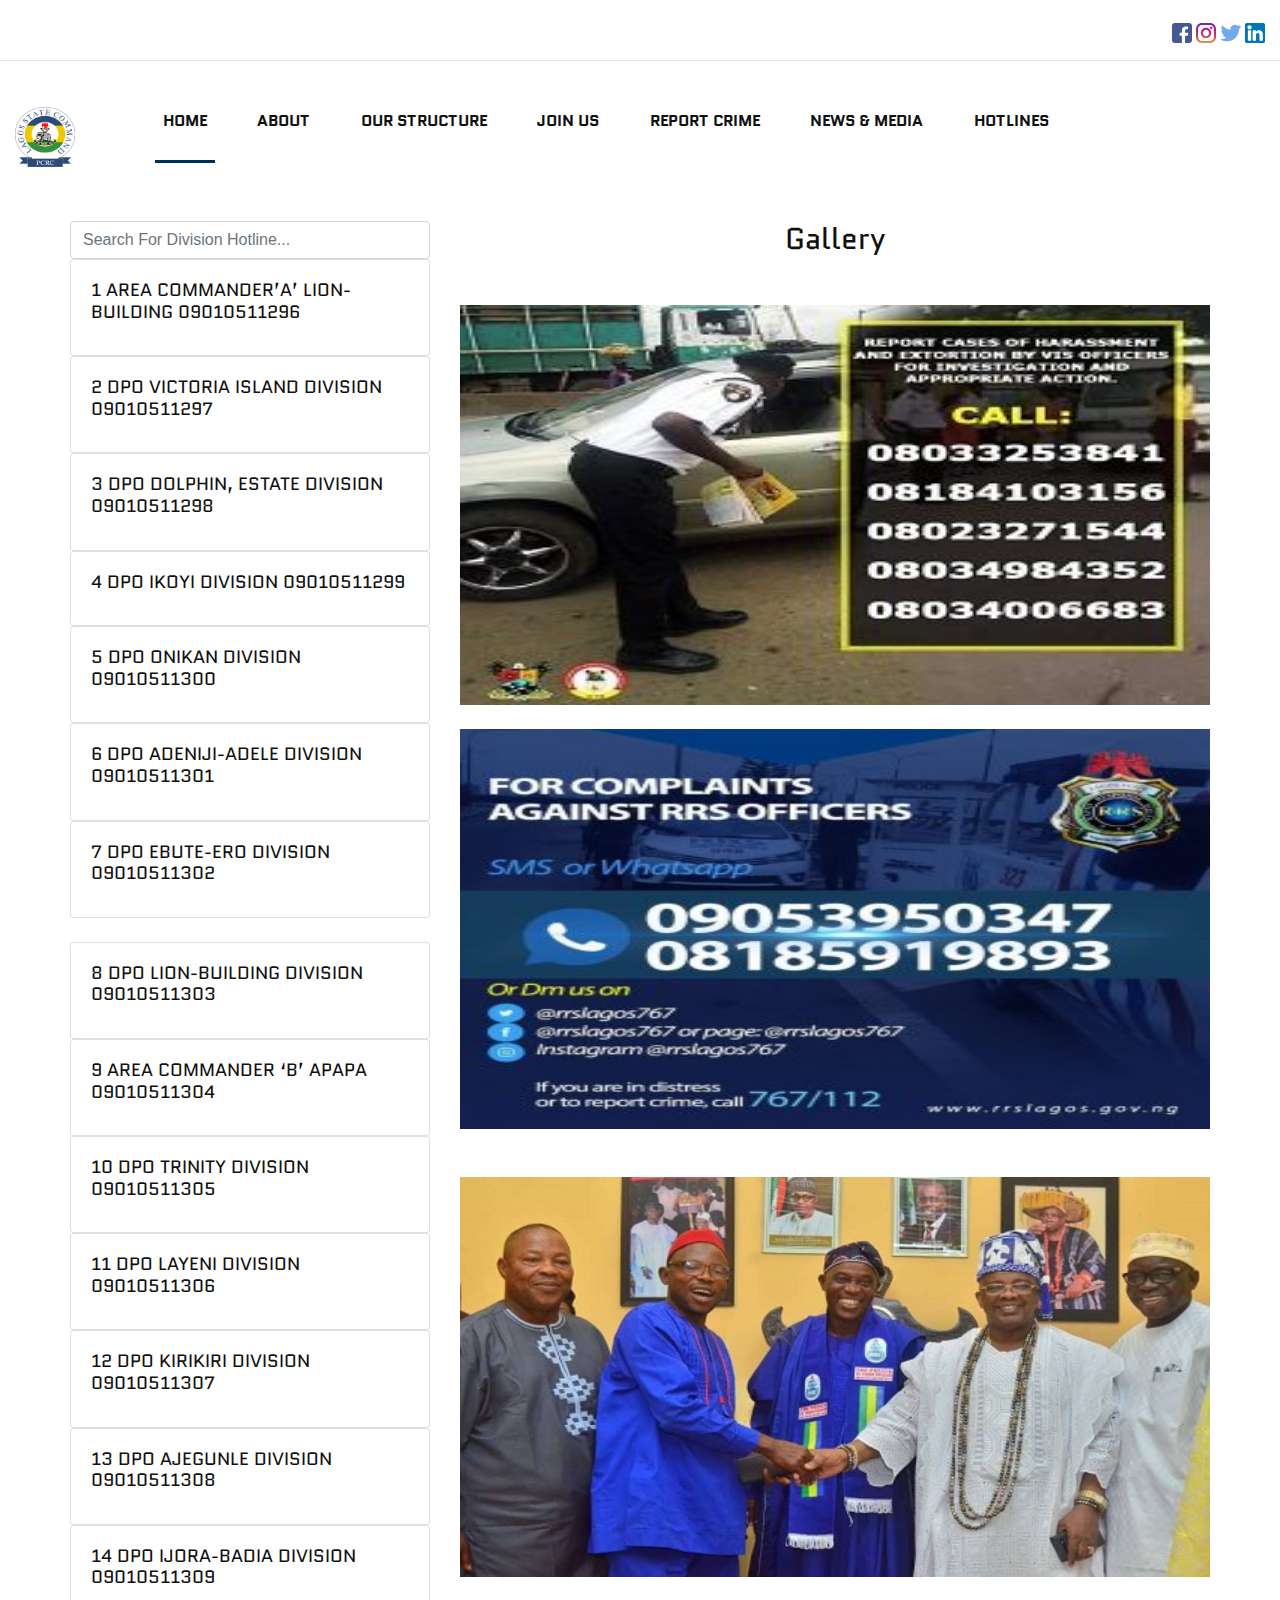
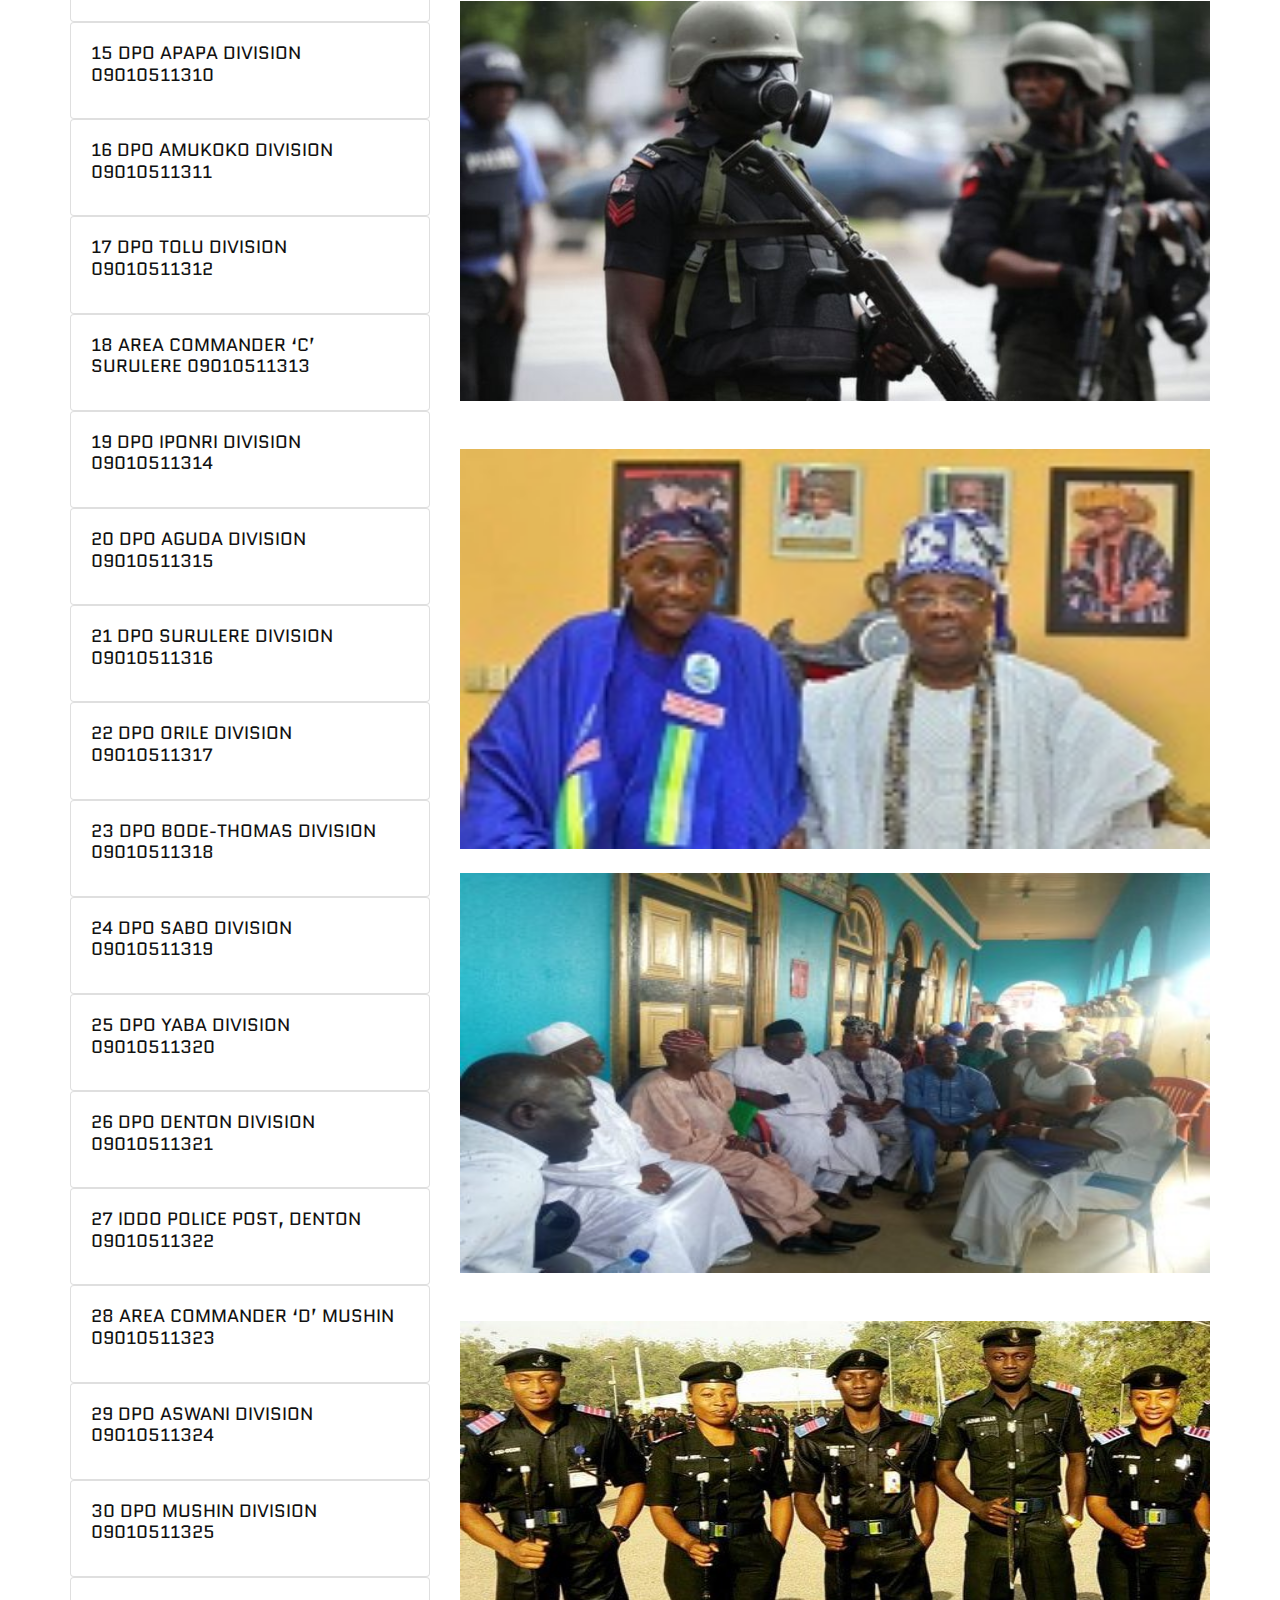
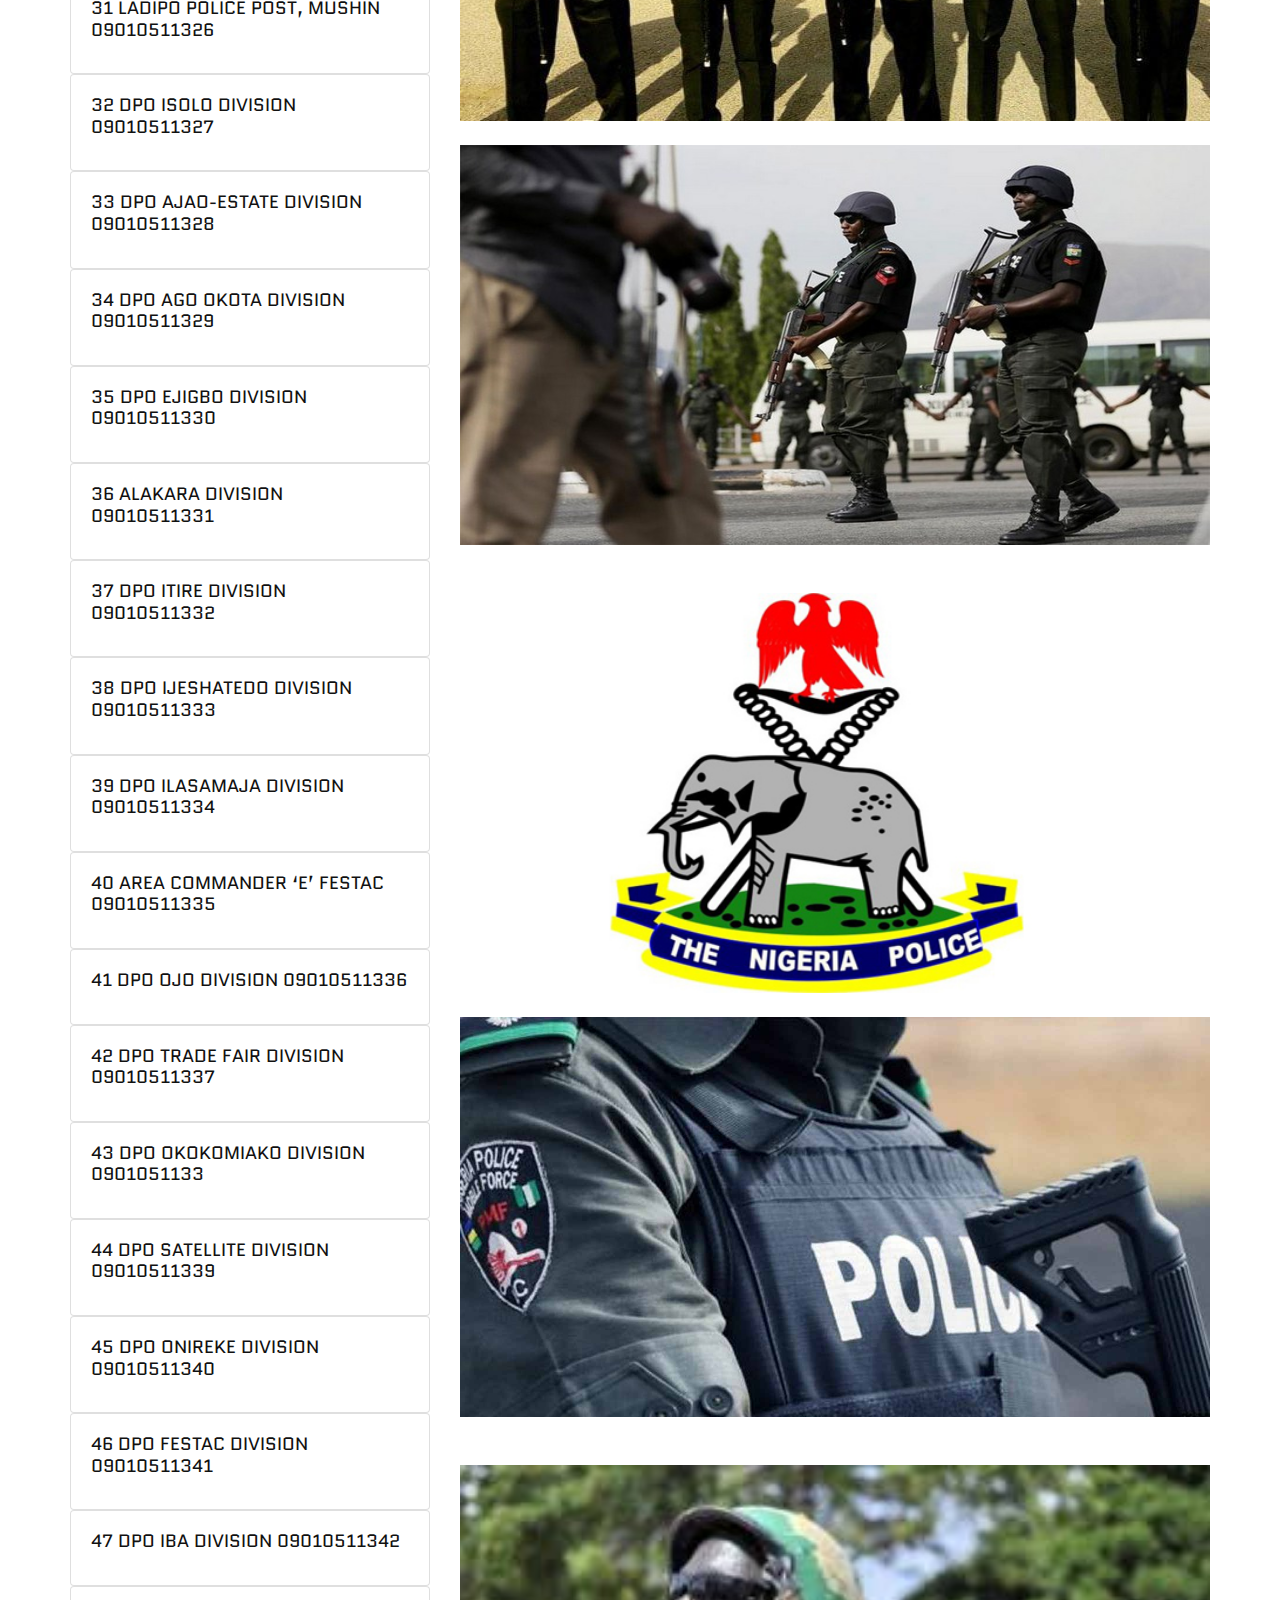
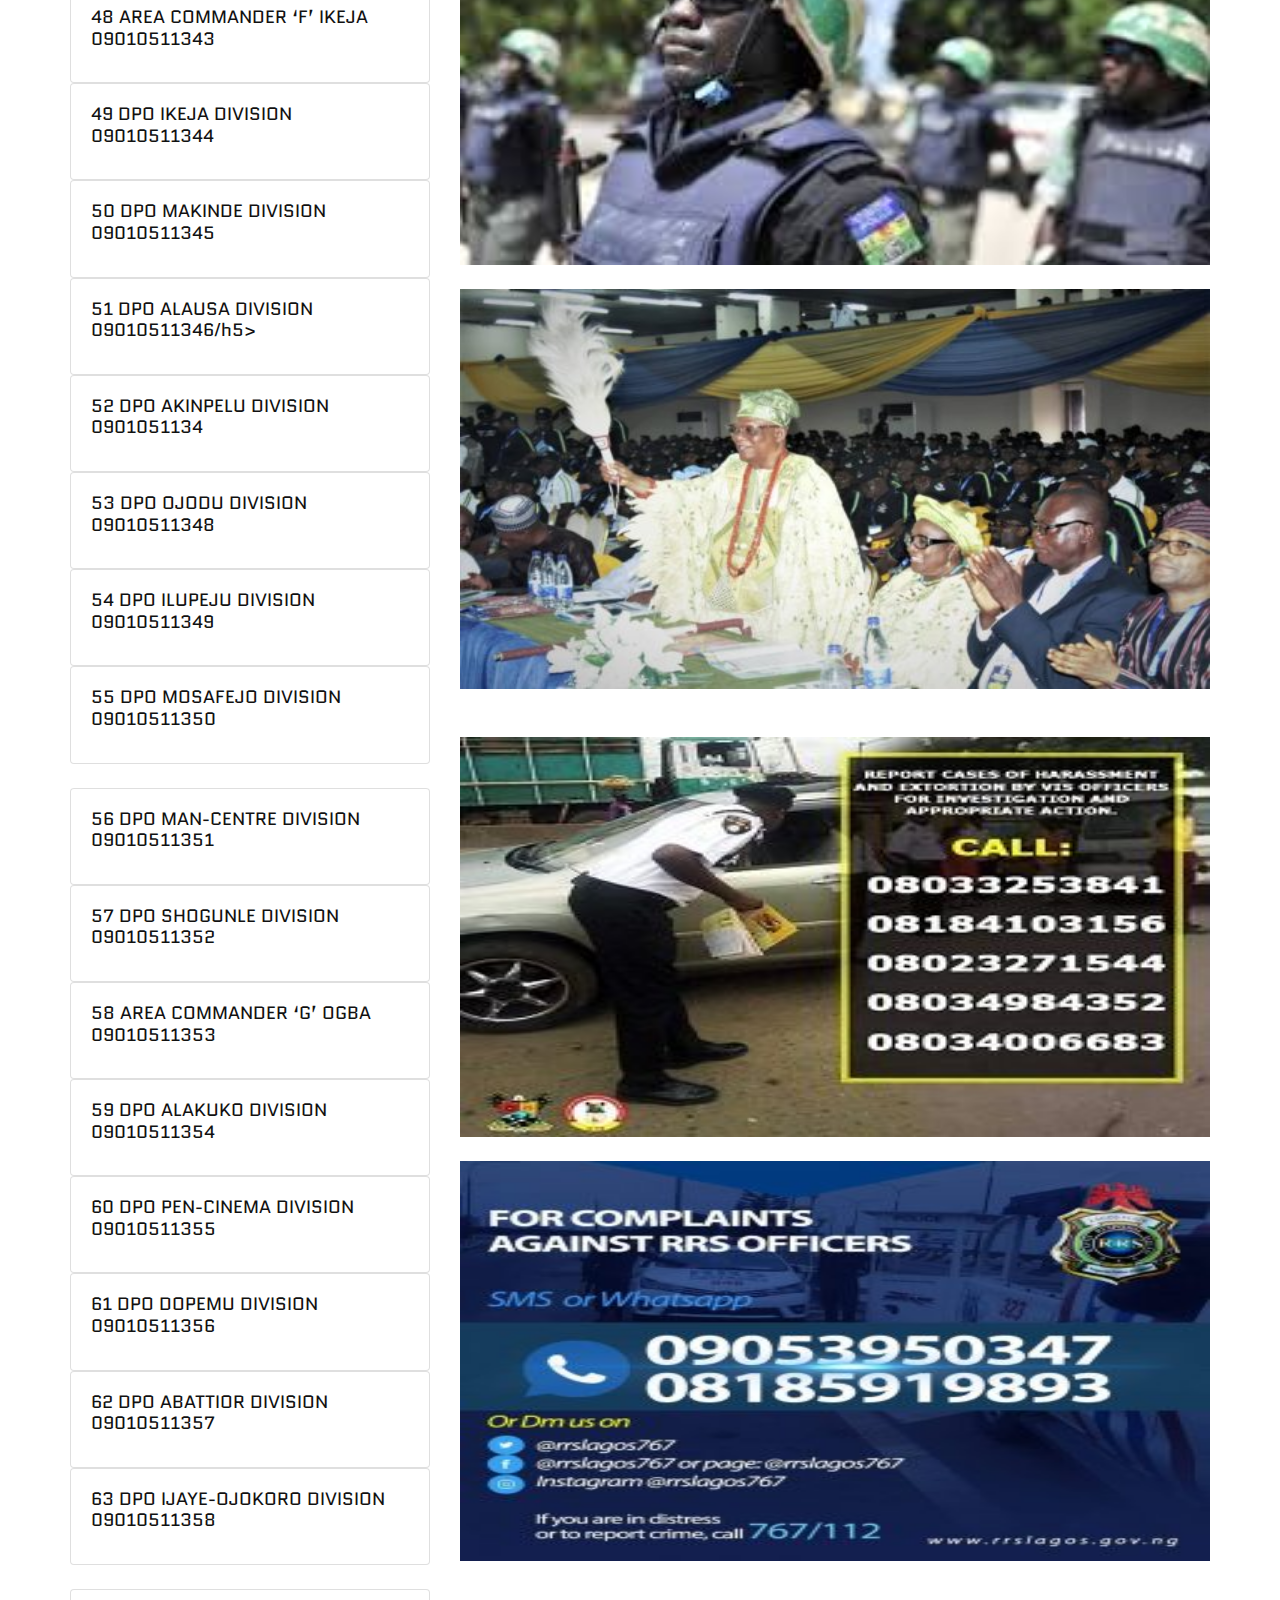
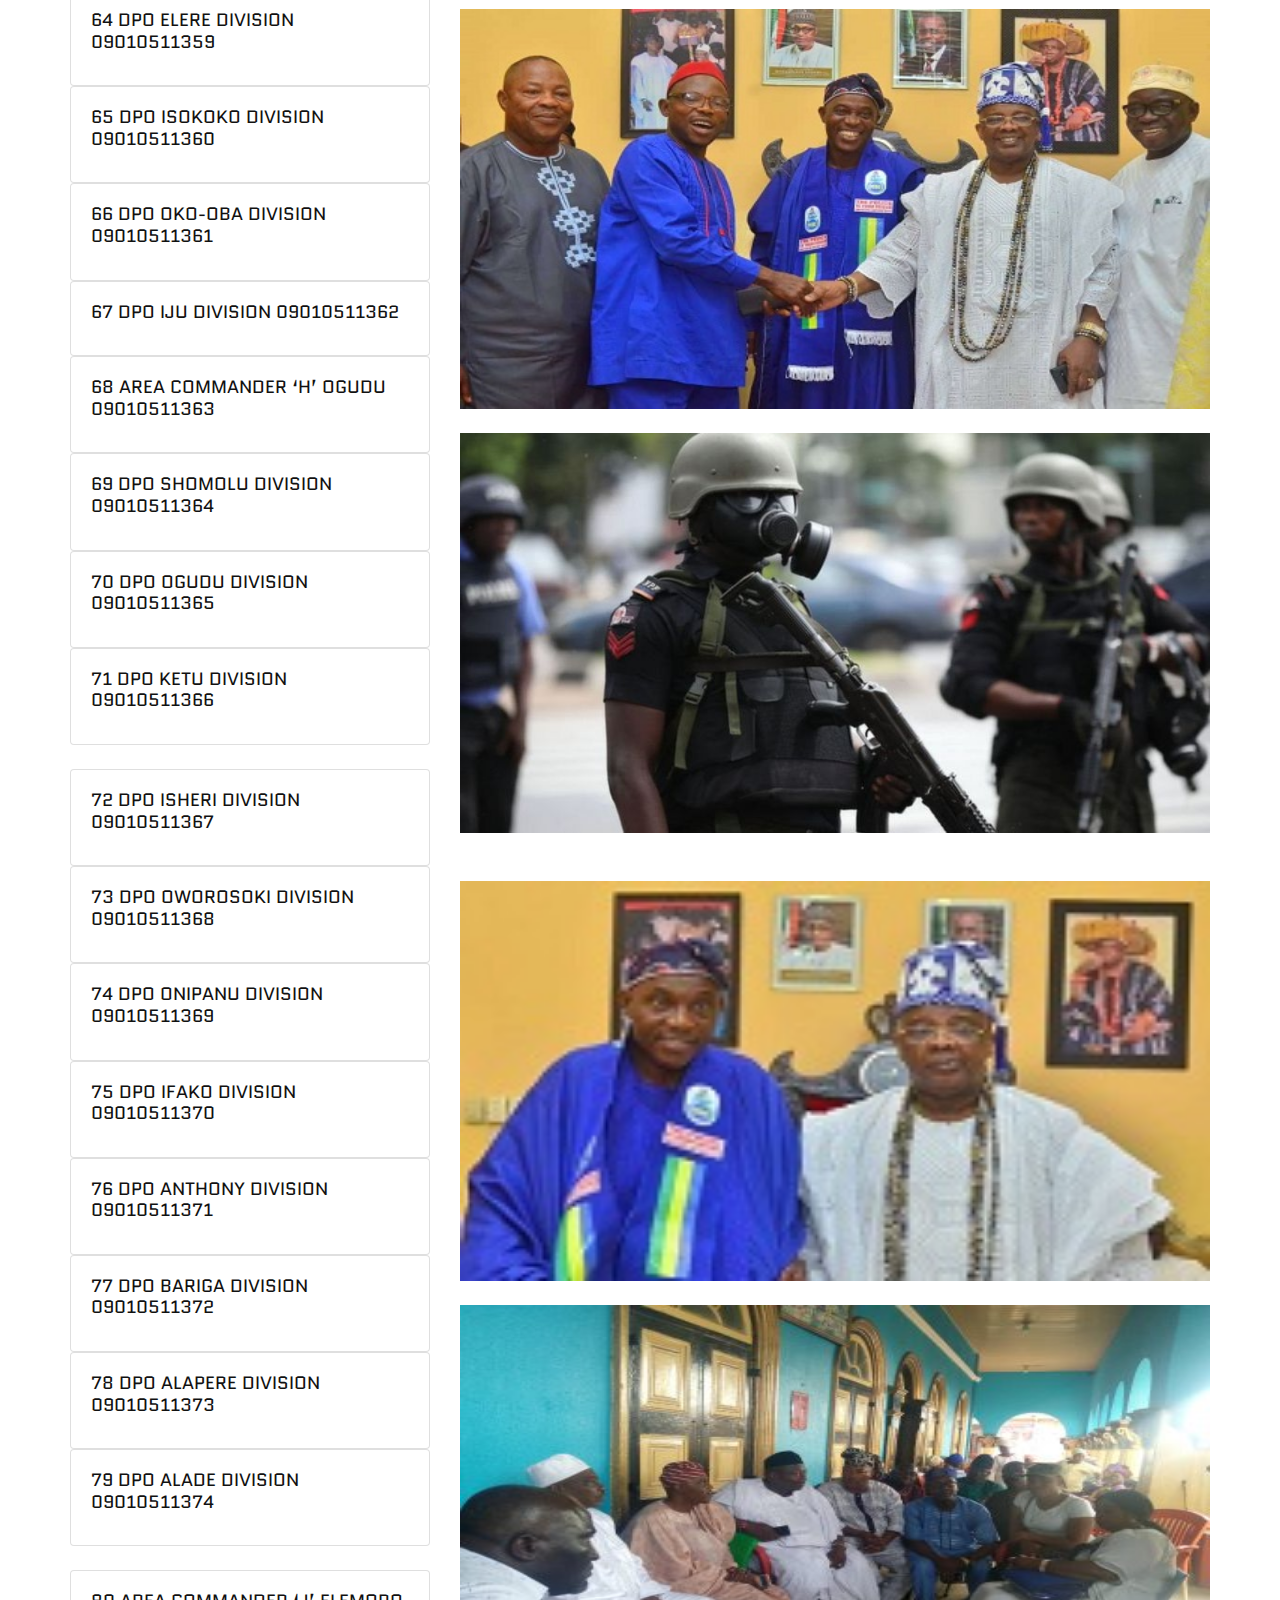
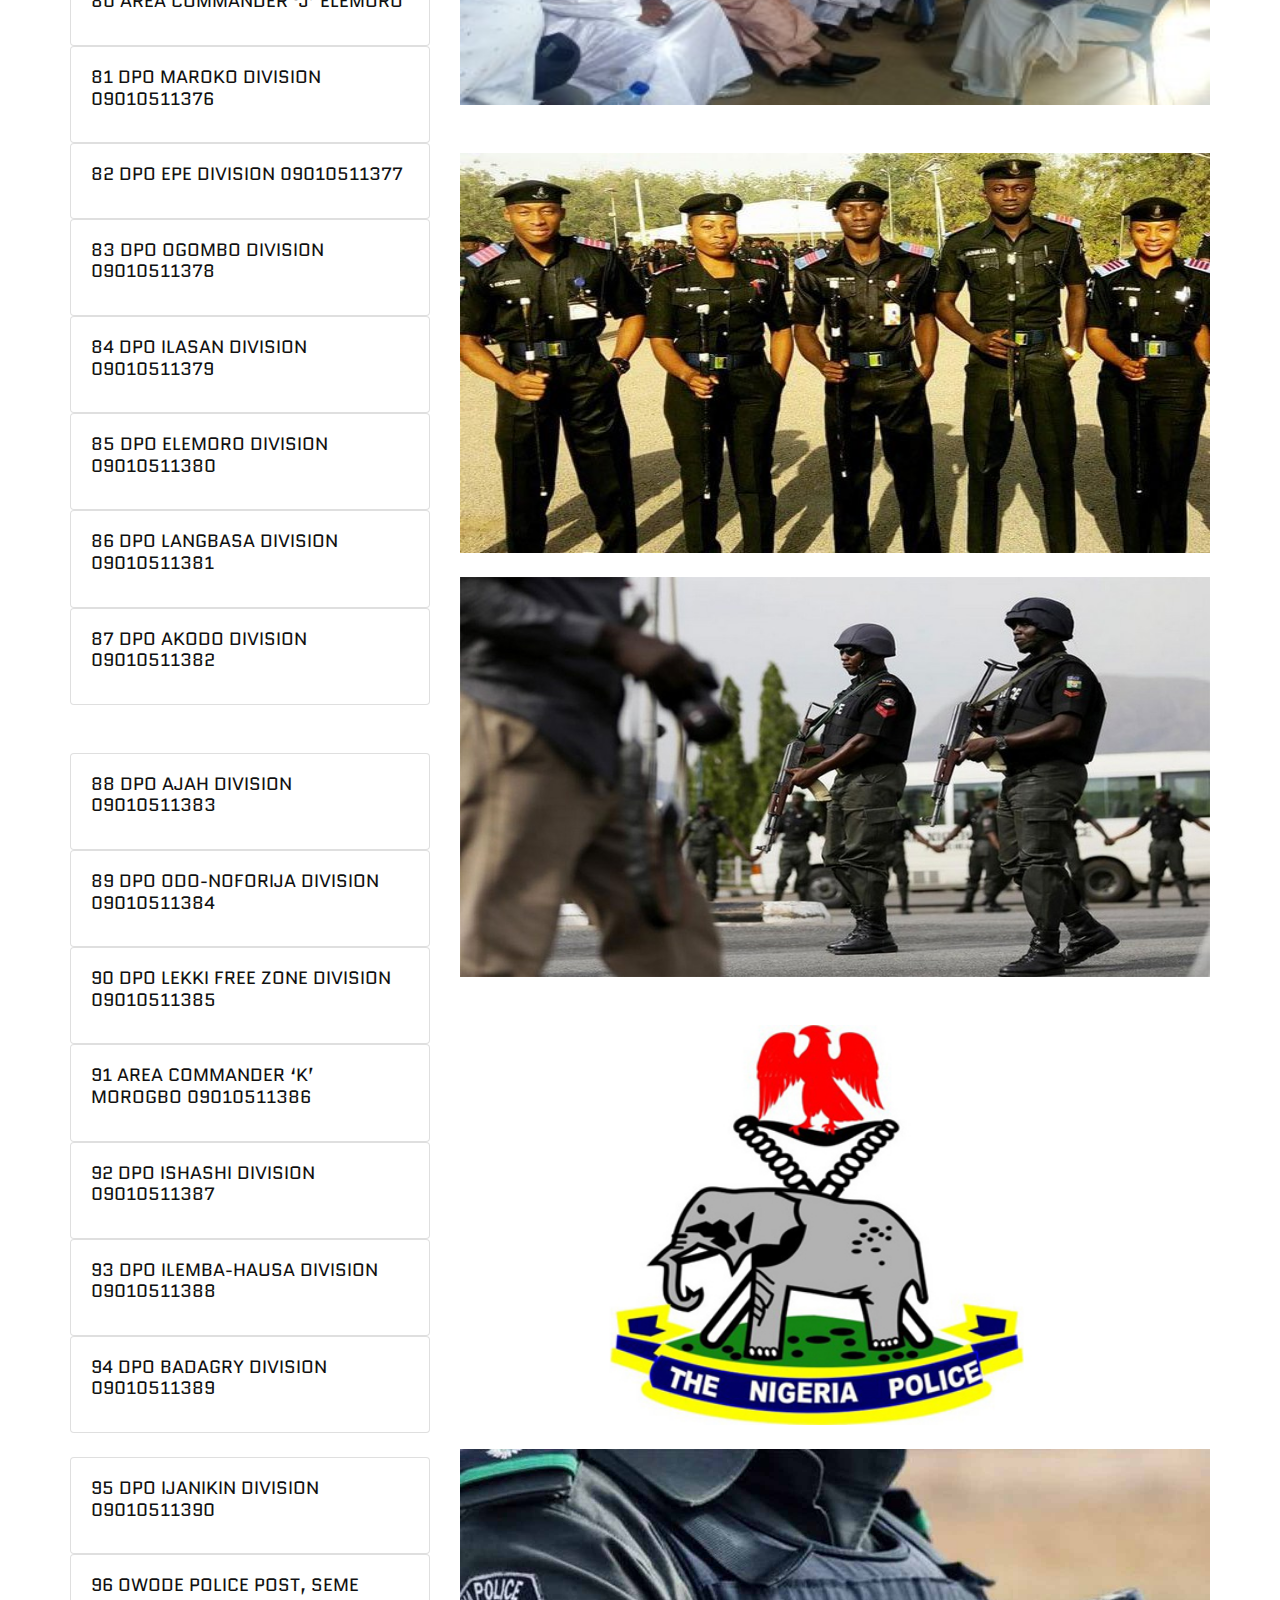
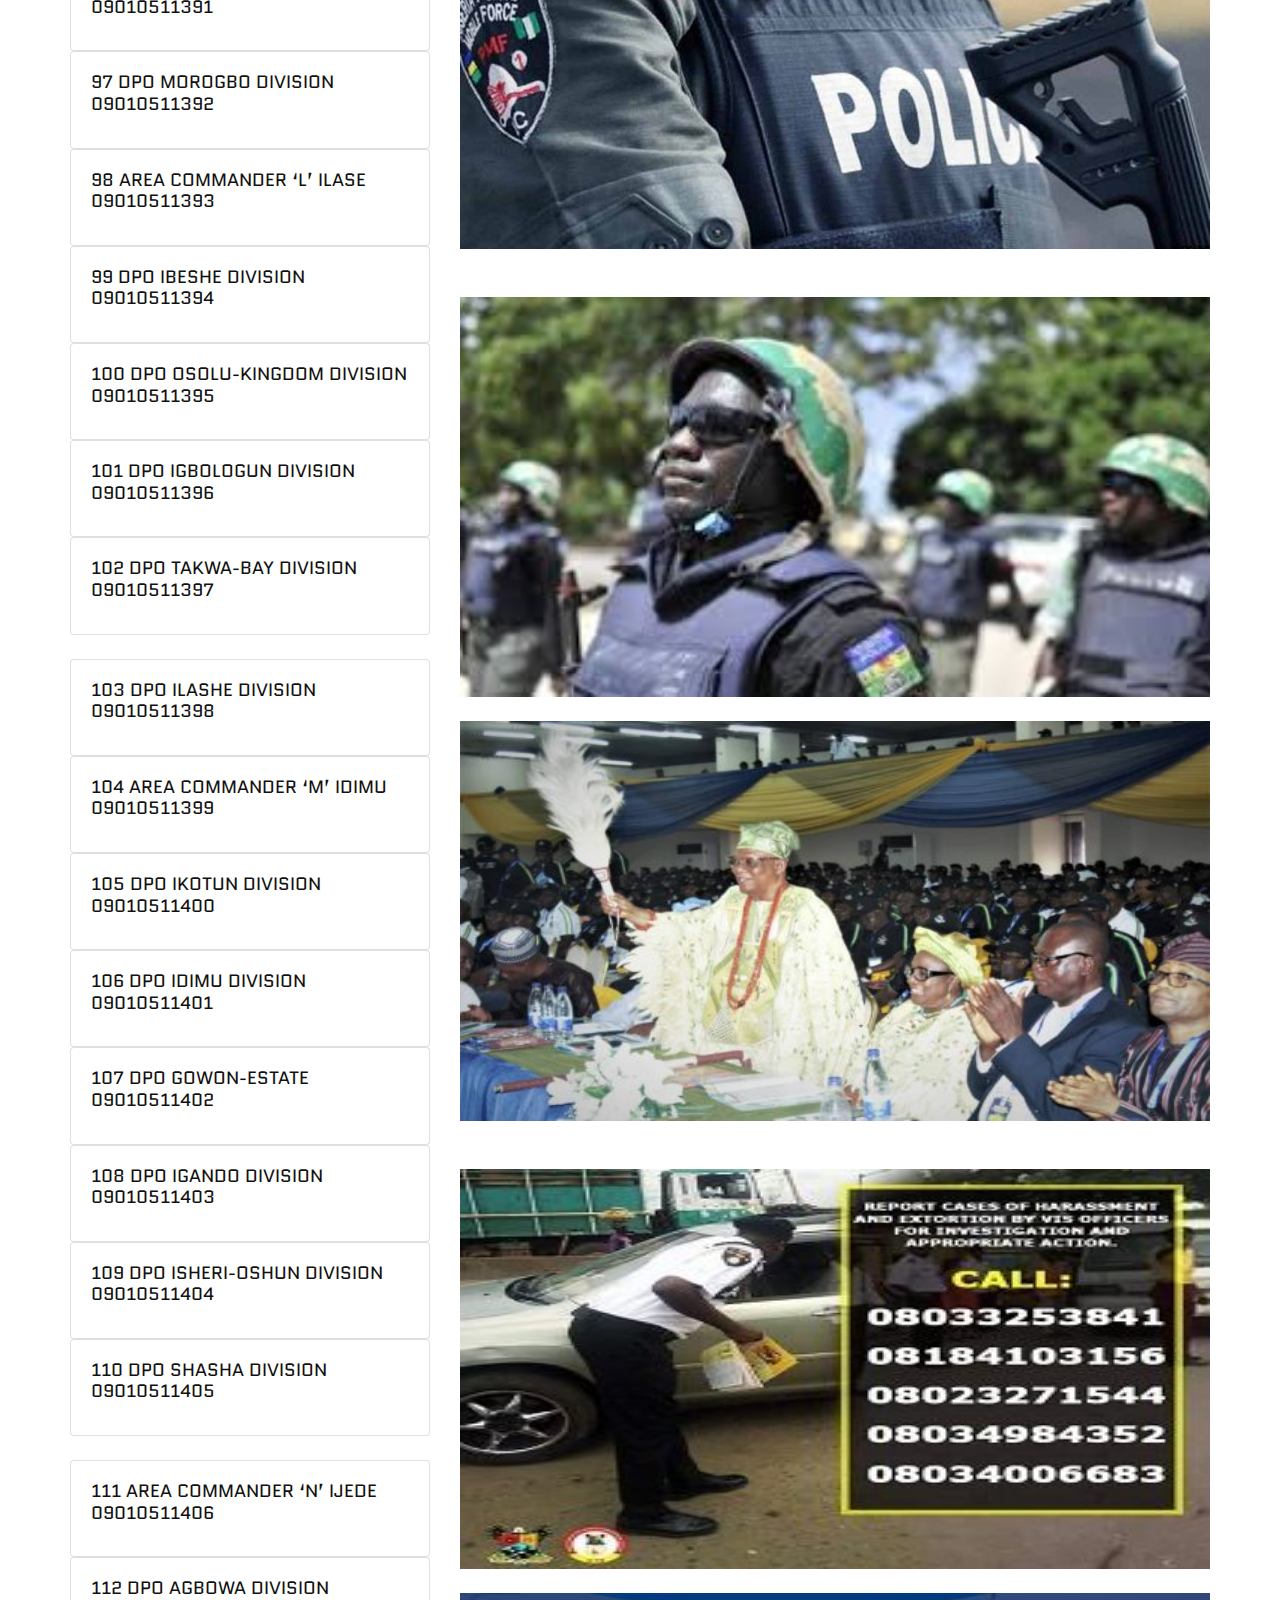
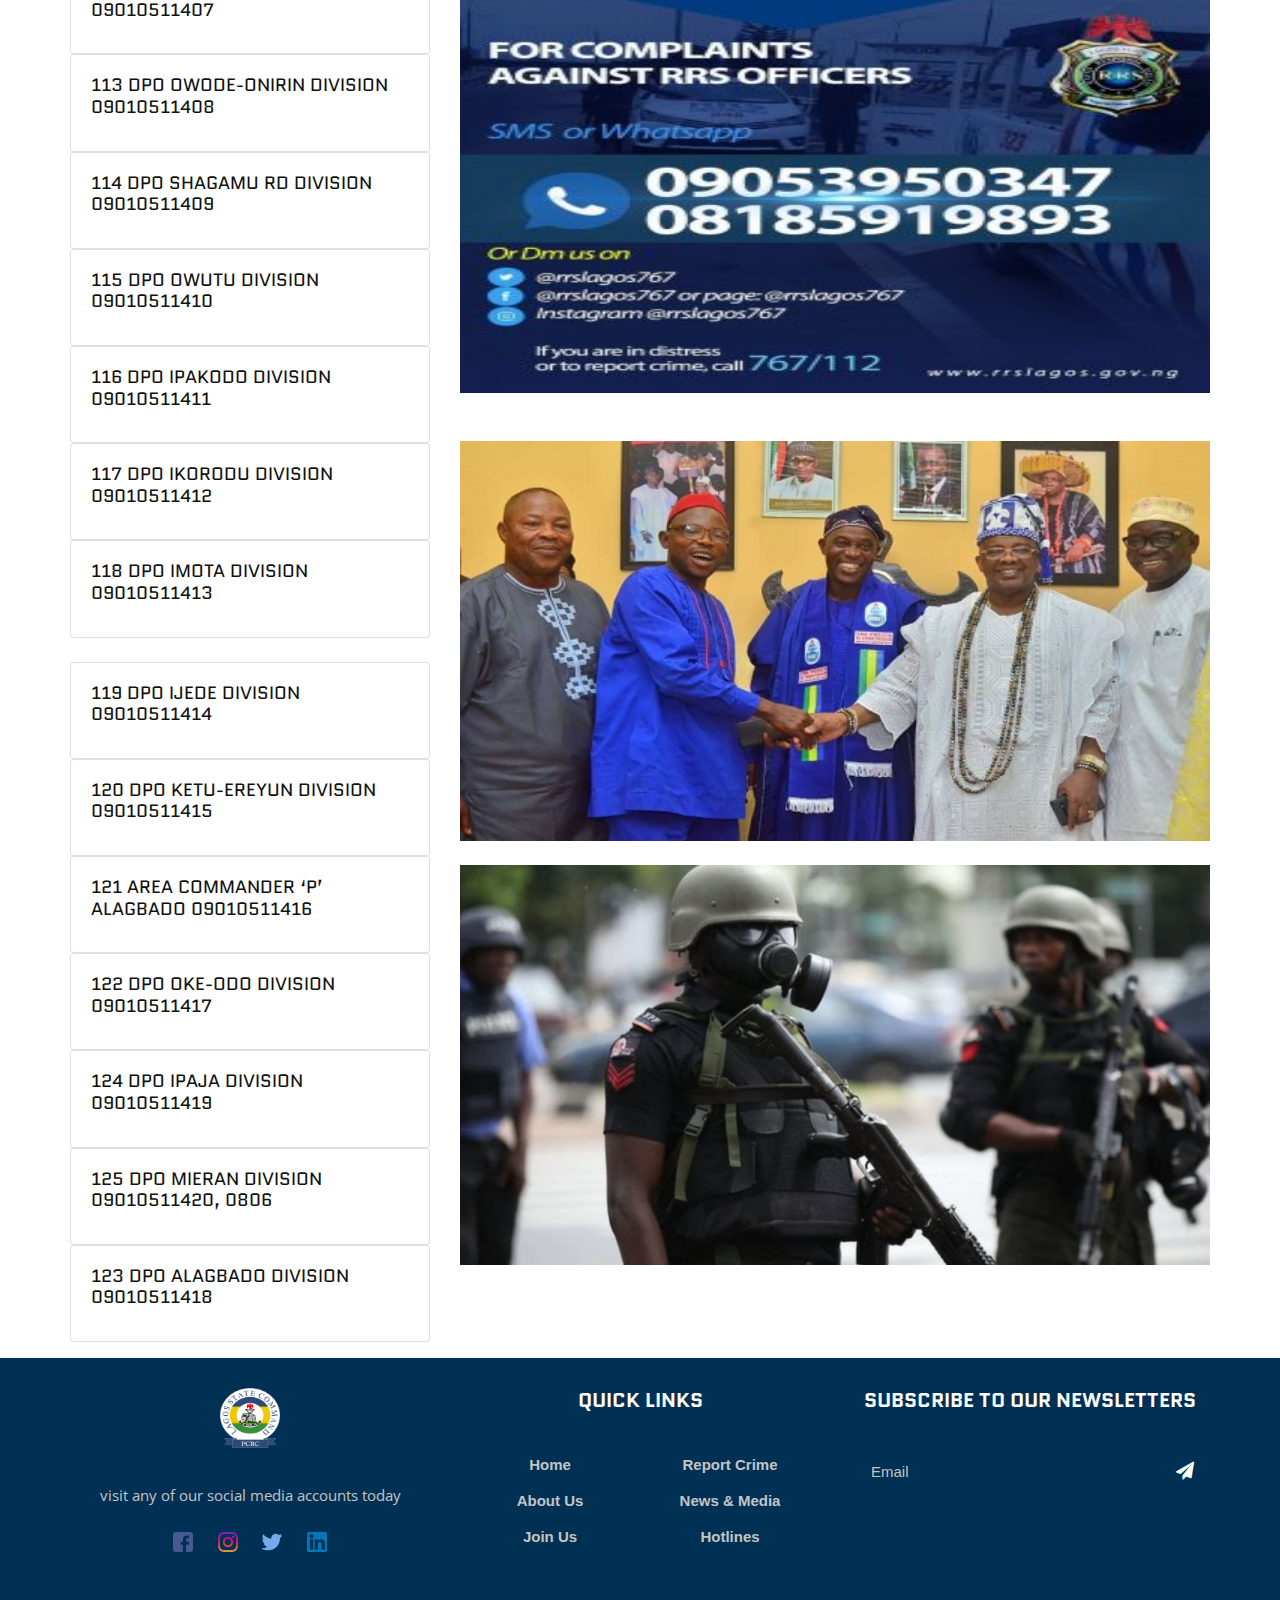
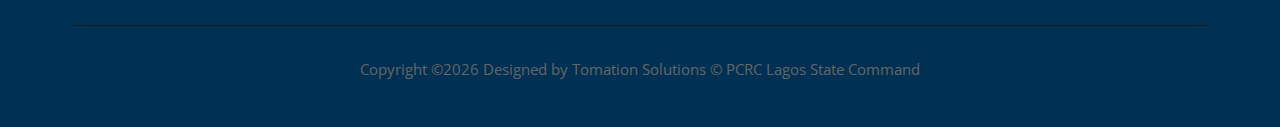
<file: hotline.html>
<!DOCTYPE html>
<html lang="zxx">

<head>
    <meta charset="UTF-8">
    <meta name="description" content="Phozogy Template">
    <meta name="keywords" content="Phozogy, unica, creative, html">
    <meta name="viewport" content="width=device-width, initial-scale=1.0">
    <meta http-equiv="X-UA-Compatible" content="ie=edge">
    <title>PCRC | Hotlines</title>

    <!-- Google Font -->
    <link href="https://fonts.googleapis.com/css?family=Quantico:400,700&display=swap" rel="stylesheet">
    <link href="https://fonts.googleapis.com/css?family=Open+Sans:400,600,700&display=swap" rel="stylesheet">

    <!-- Css Styles -->
    <link rel="stylesheet" href="css/bootstrap.min.css" type="text/css">
    <link rel="stylesheet" href="css/font-awesome.min.css" type="text/css">
    <link rel="stylesheet" href="css/elegant-icons.css" type="text/css">
    <link rel="stylesheet" href="css/owl.carousel.min.css" type="text/css">
    <link rel="stylesheet" href="css/magnific-popup.css" type="text/css">
    <link rel="stylesheet" href="css/slicknav.min.css" type="text/css">
    <link rel="stylesheet" href="css/style.css" type="text/css">
 <script>
function myFunction() {
    var input, filter, cards, cardContainer, h5, title, i;
    input = document.getElementById("myFilter");
    filter = input.value.toUpperCase();
    cardContainer = document.getElementById("myItems");
    cards = cardContainer.getElementsByClassName("card");
    for (i = 0; i < cards.length; i++) {
        title = cards[i].querySelector(".card-body h5.card-title");
        if (title.innerText.toUpperCase().indexOf(filter) > -1) {
            cards[i].style.display = "";
        } else {
            cards[i].style.display = "none";
        }
    }
}
</script>


</head>

<body>
<div class="mysocials row text-right">
        <div class=" col-md-12">
            <a href="https://www.facebook.com/Police-Community-Relations-Committee-Lagos-Command-104598214761839/"><img class="socials" src="img/socials/001-facebook.svg"></a>
            <a href="https://www.Instagram.com/pcrclagos"><img class="socials" src="img/socials/002-instagram.svg"> </a>

            <a href="https://www.Twitter.com/LagosPcrc"><img class="socials" src="img/socials/004-twitter.svg"></a>
            <a href="https://www.linkedin.com/company/pcrc-lagos-state"><img class="socials" src="img/socials/linkedin.svg"></a>
            

        </div>
    
</div>
<hr>

    <!-- Header Section Begin -->
    <header class="header-section">
        <div class="container-fluid">
            <div class="row">
                <div class="col-lg-12">
                    <div class="logo">
                        <a href="./index.html">
                            <img style="width: 60px; height: 60px;" src="img/pol/pcrclogo.png" alt="">
                        </a>
                    </div>
                    <nav class="nav-menu mobile-menu">
                        <ul>
                            <li class="active"><a href="./index.html">Home</a></li>

                            <li><a href="#">About</a>
                                <ul class="dropdown">
                                    <li><a href="./aboutpolice.html">About The Police</a></li>
                                    <li><a href="./about.html">About PCRC</a></li>
                                    <li><a href="./Lagosexco.html">Lagos PCRC  Exco</a></li>
                                </ul>
                            </li>
                            <li><a href="#">Our Structure</a>
                                <ul class="dropdown">
                                    <ul class="dropdown">
                                    <li><a href="./pcrccommand.html">PCRC Area Commands & Chiarman</a></li>
                                    <li><a href="./policearea.html">Police Area Commands & Commanders</a></li>
                                    <li><a href="./pcrcdivision.html">PCRC Division & Exco</a></li>
                                    <li><a href="./npfdivision.html">Nigeria Police Force Divisions & DPO's</a></li>
                                </ul>
                                </ul>
                            </li>
                             <li><a href="./register.html">Join US</a></li>
                             <li><a href="./contact.html">Report Crime</a></li>

                            <li><a href="./blog.html">News & Media </a></li>

                             <li><a href="./hotline.html">HotLines </a></li>

                        </ul>
                    </nav>

                   
                    <div id="mobile-menu-wrap"></div>
                </div>
            </div>
        </div>
    </header>
    <!-- Header End -->
<br>




<div class="container">
  <div class="row">
    <div id="myItems" class="col-md-4 mb-3">
      <input type="text" id="myFilter" class="form-control" onkeyup="myFunction()" placeholder="Search For Division Hotline...">
       <div class="card">
        <div class="card-body">
          <h5 class="card-title"> 1 AREA COMMANDER’A’ LION-BUILDING 09010511296  </h5>
        </div>
      </div>
      
      <div class="card">
        <div class="card-body">
          <h5 class="card-title"> 2 DPO VICTORIA ISLAND DIVISION 09010511297 </h5>
        </div>
      </div>
      
      <div class="card">
        <div class="card-body">
          <h5 class="card-title"> 3 DPO DOLPHIN, ESTATE DIVISION 09010511298  </h5>
        </div>
      </div>
      
      <div class="card">
        <div class="card-body">
          <h5 class="card-title"> 4 DPO IKOYI DIVISION 09010511299 </h5>

        </div>
      </div>
      
      
      <div class="card">
        <div class="card-body">
          <h5 class="card-title">5 DPO ONIKAN DIVISION 09010511300</h5>
          
        </div>
      </div>
      
      
      <div class="card">
        <div class="card-body">
          <h5 class="card-title"> 6 DPO ADENIJI-ADELE DIVISION 09010511301  </h5>
        </div>
      </div>
      
      
      <div class="card">
        <div class="card-body">
          <h5 class="card-title"> 7 DPO EBUTE-ERO DIVISION 09010511302  </h5>
          
        </div>
      </div>  
      <br> 

            <div class="card">
        <div class="card-body">
          <h5 class="card-title"> 8 DPO LION-BUILDING DIVISION 09010511303 </h5>
          
        </div>
      </div>
      

      <div class="card">
        <div class="card-body">
          <h5 class="card-title">9 AREA COMMANDER ‘B’ APAPA 09010511304</h5>
          
        </div>
      </div>
      

      <div class="card">
        <div class="card-body">
          <h5 class="card-title">10 DPO TRINITY DIVISION 09010511305</h5>
          
        </div>
      </div>
      
      
      <div class="card">
        <div class="card-body">
          <h5 class="card-title"> 11 DPO LAYENI DIVISION 09010511306</h5>
          
        </div>
      </div>
      
      
      <div class="card">
        <div class="card-body">
          <h5 class="card-title"> 12 DPO KIRIKIRI DIVISION 09010511307 </h5>
          
        </div>
      </div>
      
      
      <div class="card">
        <div class="card-body">
          <h5 class="card-title">13 DPO AJEGUNLE DIVISION 09010511308</h5>
          
        </div>
      </div>
      
      
      <div class="card">
        <div class="card-body">
          <h5 class="card-title"> 14 DPO IJORA-BADIA DIVISION 09010511309  </h5>
          
        </div>
      </div>
      
      
      <div class="card">
        <div class="card-body">
          <h5 class="card-title">15 DPO APAPA DIVISION 09010511310</h5>
          
        </div>
      </div> 
            <div class="card">
        <div class="card-body">
          <h5 class="card-title">16 DPO AMUKOKO DIVISION 09010511311</h5>
          
        </div>
      </div>
      

      <div class="card">
        <div class="card-body">
          <h5 class="card-title">17 DPO TOLU DIVISION 09010511312</h5>
          
        </div>
      </div>
      

      <div class="card">
        <div class="card-body">
          <h5 class="card-title">18 AREA COMMANDER ‘C’ SURULERE 09010511313</h5>
          
        </div>
      </div>
      
      
      <div class="card">
        <div class="card-body">
          <h5 class="card-title"> 19 DPO IPONRI DIVISION 09010511314</h5>
          
        </div>
      </div>
      
      
      <div class="card">
        <div class="card-body">
          <h5 class="card-title">20 DPO AGUDA DIVISION 09010511315</h5>
          
        </div>
      </div>
      
      
      <div class="card">
        <div class="card-body">
          <h5 class="card-title"> 21 DPO SURULERE DIVISION 09010511316 </h5>
          
        </div>
      </div>
      
      
      <div class="card">
        <div class="card-body">
          <h5 class="card-title">22 DPO ORILE DIVISION 09010511317</h5>
          
        </div>
      </div>
      
      
      <div class="card">
        <div class="card-body">
          <h5 class="card-title"> 23 DPO BODE-THOMAS DIVISION 09010511318 </h5>
          
        </div>
      </div> 
            <div class="card">
        <div class="card-body">
          <h5 class="card-title">24 DPO SABO DIVISION 09010511319</h5>
          
        </div>
      </div>
      

      <div class="card">
        <div class="card-body">
          <h5 class="card-title"> 25 DPO YABA DIVISION 09010511320 </h5>
          
        </div>
      </div>
      

      <div class="card">
        <div class="card-body">
          <h5 class="card-title"> 26 DPO DENTON DIVISION 09010511321 </h5>
          
        </div>
      </div>
      
      
      <div class="card">
        <div class="card-body">
          <h5 class="card-title"> 27 IDDO POLICE POST, DENTON 09010511322</h5>
          
        </div>
      </div>
      
      
      <div class="card">
        <div class="card-body">
          <h5 class="card-title">28 AREA COMMANDER ‘D’ MUSHIN 09010511323</h5>
          
        </div>
      </div>
      
      
      <div class="card">
        <div class="card-body">
          <h5 class="card-title">29 DPO ASWANI DIVISION 09010511324</h5>
          
        </div>
      </div>
      
      
      <div class="card">
        <div class="card-body">
          <h5 class="card-title">30 DPO MUSHIN DIVISION 09010511325</h5>
          
        </div>
      </div>
      
      
      <div class="card">
        <div class="card-body">
          <h5 class="card-title"> 31 LADIPO POLICE POST, MUSHIN 09010511326 </h5>
          
        </div>
      </div> 
            <div class="card">
        <div class="card-body">
          <h5 class="card-title"> 32 DPO ISOLO DIVISION 09010511327 </h5>
          
        </div>
      </div>
      

      <div class="card">
        <div class="card-body">
          <h5 class="card-title"> 33 DPO AJAO-ESTATE DIVISION 09010511328 </h5>
          
        </div>
      </div>
      

      <div class="card">
        <div class="card-body">
          <h5 class="card-title">34 DPO AGO OKOTA DIVISION 09010511329</h5>
          
        </div>
      </div>
      
      
      <div class="card">
        <div class="card-body">
          <h5 class="card-title"> 35 DPO EJIGBO DIVISION 09010511330</h5>
          
        </div>
      </div>
      
      
      <div class="card">
        <div class="card-body">
          <h5 class="card-title">36 ALAKARA DIVISION 09010511331</h5>
          
        </div>
      </div>
      
      
      <div class="card">
        <div class="card-body">
          <h5 class="card-title"> 37 DPO ITIRE DIVISION 09010511332 </h5>
          
        </div>
      </div>
      
      
      <div class="card">
        <div class="card-body">
          <h5 class="card-title">38 DPO IJESHATEDO DIVISION 09010511333</h5>
          
        </div>
      </div>
      
      
      <div class="card">
        <div class="card-body">
          <h5 class="card-title"> 39 DPO ILASAMAJA DIVISION 09010511334 </h5>
          
        </div>
      </div> 
            <div class="card">
        <div class="card-body">
          <h5 class="card-title">40 AREA COMMANDER ‘E’ FESTAC 09010511335</h5>
          
        </div>
      </div>
      

      <div class="card">
        <div class="card-body">
          <h5 class="card-title"> 41 DPO OJO DIVISION 09010511336 </h5>
          
        </div>
      </div>
      

      <div class="card">
        <div class="card-body">
          <h5 class="card-title"> 42 DPO TRADE FAIR DIVISION 09010511337 </h5>
          
        </div>
      </div>
      
      
      <div class="card">
        <div class="card-body">
          <h5 class="card-title">  43 DPO OKOKOMIAKO DIVISION 0901051133</h5>
          
        </div>
      </div>
      
      
      <div class="card">
        <div class="card-body">
          <h5 class="card-title"> 44 DPO SATELLITE DIVISION 09010511339 </h5>
          
        </div>
      </div>
      
      
      <div class="card">
        <div class="card-body">
          <h5 class="card-title">45 DPO ONIREKE DIVISION 09010511340</h5>
          
        </div>
      </div>
      
      
      <div class="card">
        <div class="card-body">
          <h5 class="card-title">46 DPO FESTAC DIVISION 09010511341</h5>
          
        </div>
      </div>
      
      
      <div class="card">
        <div class="card-body">
          <h5 class="card-title">47 DPO IBA DIVISION 09010511342</h5>
          
        </div>
      </div> 
      
            <div class="card">
        <div class="card-body">
          <h5 class="card-title"> 48 AREA COMMANDER ‘F’ IKEJA 09010511343 </h5>
          
        </div>
      </div>
      

      <div class="card">
        <div class="card-body">
          <h5 class="card-title"> 49 DPO IKEJA DIVISION 09010511344 </h5>
          
        </div>
      </div>
      

      <div class="card">
        <div class="card-body">
          <h5 class="card-title"> 50 DPO MAKINDE DIVISION 09010511345 </h5>
          
        </div>
      </div>
      
      
      <div class="card">
        <div class="card-body">
          <h5 class="card-title">51 DPO ALAUSA DIVISION 09010511346/h5>
          
        </div>
      </div>
      
      
      <div class="card">
        <div class="card-body">
          <h5 class="card-title">  52 DPO AKINPELU DIVISION 0901051134 </h5>
          
        </div>
      </div>
      
      
      <div class="card">
        <div class="card-body">
          <h5 class="card-title">53 DPO OJODU DIVISION 09010511348</h5>
          
        </div>
      </div>
      
      
      <div class="card">
        <div class="card-body">
          <h5 class="card-title"> 54 DPO ILUPEJU DIVISION 09010511349 </h5>
          
        </div>
      </div>
      
      
      <div class="card">
        <div class="card-body">
          <h5 class="card-title">55 DPO MOSAFEJO DIVISION 09010511350</h5>
          
        </div>
      </div> 
      <br>
            <div class="card">
        <div class="card-body">
          <h5 class="card-title">56 DPO MAN-CENTRE DIVISION 09010511351</h5>
          
        </div>
      </div>
      

      <div class="card">
        <div class="card-body">
          <h5 class="card-title">57 DPO SHOGUNLE DIVISION 09010511352</h5>
          
        </div>
      </div>
      

      <div class="card">
        <div class="card-body">
          <h5 class="card-title"> 58 AREA COMMANDER ‘G’ OGBA 09010511353 </h5>
          
        </div>
      </div>
      
      
      <div class="card">
        <div class="card-body">
          <h5 class="card-title"> 59 DPO ALAKUKO DIVISION 09010511354</h5>
          
        </div>
      </div>
      
      
      <div class="card">
        <div class="card-body">
          <h5 class="card-title"> 60 DPO PEN-CINEMA DIVISION 09010511355 </h5>
          
        </div>
      </div>
      
      
      <div class="card">
        <div class="card-body">
          <h5 class="card-title"> 61 DPO DOPEMU DIVISION 09010511356</h5>
          
        </div>
      </div>
      
      
      <div class="card">
        <div class="card-body">
          <h5 class="card-title">62 DPO ABATTIOR DIVISION 09010511357 </h5>
          
        </div>
      </div>
      
      
      <div class="card">
        <div class="card-body">
          <h5 class="card-title">63 DPO IJAYE-OJOKORO DIVISION 09010511358 </h5>
          
        </div>
      </div> 
      <br>
            <div class="card">
        <div class="card-body">
          <h5 class="card-title"> 64 DPO ELERE DIVISION 09010511359  </h5>
          
        </div>
      </div>
      

      <div class="card">
        <div class="card-body">
          <h5 class="card-title">65 DPO ISOKOKO DIVISION 09010511360 </h5>
          
        </div>
      </div>
      

      <div class="card">
        <div class="card-body">
          <h5 class="card-title"> 66 DPO OKO-OBA DIVISION 09010511361  </h5>
          
        </div>
      </div>
      
      
      <div class="card">
        <div class="card-body">
          <h5 class="card-title"> 67 DPO IJU DIVISION 09010511362 </h5>
          
        </div>
      </div>
      
      
      <div class="card">
        <div class="card-body">
          <h5 class="card-title"> 68 AREA COMMANDER ‘H’ OGUDU 09010511363  </h5>
          
        </div>
      </div>
      
      
      <div class="card">
        <div class="card-body">
          <h5 class="card-title"> 69 DPO SHOMOLU DIVISION 09010511364  </h5>
          
        </div>
      </div>
      
      
      <div class="card">
        <div class="card-body">
          <h5 class="card-title">  70 DPO OGUDU DIVISION 09010511365 </h5>
          
        </div>
      </div>
      
      
      <div class="card">
        <div class="card-body">
          <h5 class="card-title"> 71 DPO KETU DIVISION 09010511366  </h5>
          
        </div>
      </div>  
      <br>  
            <div class="card">
        <div class="card-body">
          <h5 class="card-title">72 DPO ISHERI DIVISION 09010511367 </h5>
          
        </div>
      </div>
      

      <div class="card">
        <div class="card-body">
          <h5 class="card-title">73 DPO OWOROSOKI DIVISION 09010511368 </h5>
          
        </div>
      </div>
      

      <div class="card">
        <div class="card-body">
          <h5 class="card-title">74 DPO ONIPANU DIVISION 09010511369 </h5>
          
        </div>
      </div>
      
      
      <div class="card">
        <div class="card-body">
          <h5 class="card-title"> 75 DPO IFAKO DIVISION 09010511370 </h5>
          
        </div>
      </div>
      
      
      <div class="card">
        <div class="card-body">
          <h5 class="card-title">76 DPO ANTHONY DIVISION 09010511371 </h5>
          
        </div>
      </div>
      
      
      <div class="card">
        <div class="card-body">
          <h5 class="card-title"> 77 DPO BARIGA DIVISION 09010511372  </h5>
          
        </div>
      </div>
      
      
      <div class="card">
        <div class="card-body">
          <h5 class="card-title">78 DPO ALAPERE DIVISION 09010511373 </h5>
          
        </div>
      </div>
      
      
      <div class="card">
        <div class="card-body">
          <h5 class="card-title">  79 DPO ALADE DIVISION 09010511374 </h5>
          
        </div>
      </div> 
      <br>
            <div class="card">
        <div class="card-body">
          <h5 class="card-title"> 80 AREA COMMANDER ‘J’ ELEMORO  </h5>
          
        </div>
      </div>
      

      <div class="card">
        <div class="card-body">
          <h5 class="card-title">81 DPO MAROKO DIVISION 09010511376 </h5>
          
        </div>
      </div>
      

      <div class="card">
        <div class="card-body">
          <h5 class="card-title"> 82 DPO EPE DIVISION 09010511377  </h5>
          
        </div>
      </div>
      
      
      <div class="card">
        <div class="card-body">
          <h5 class="card-title"> 83 DPO OGOMBO DIVISION 09010511378 </h5>
          
        </div>
      </div>
      
      
      <div class="card">
        <div class="card-body">
          <h5 class="card-title">84 DPO ILASAN DIVISION 09010511379 </h5>
          
        </div>
      </div>
      
      
      <div class="card">
        <div class="card-body">
          <h5 class="card-title"> 85 DPO ELEMORO DIVISION 09010511380  </h5>
          
        </div>
      </div>
      
      
      <div class="card">
        <div class="card-body">
          <h5 class="card-title">86 DPO LANGBASA DIVISION 09010511381 </h5>
          
        </div>
      </div>
      
      
      <div class="card">
        <div class="card-body">  
          <h5 class="card-title">87 DPO AKODO DIVISION 09010511382  </h5>
          
        </div>
      </div> 
      <br>
      <br>

      <div class="card">
        <div class="card-body">
          <h5 class="card-title">  88 DPO AJAH DIVISION 09010511383 </h5>
          
        </div>
      </div>
      

      <div class="card">
        <div class="card-body">
          <h5 class="card-title"> 89 DPO ODO-NOFORIJA DIVISION 09010511384  </h5>
          
        </div>
      </div>
      
      
      <div class="card">
        <div class="card-body">
          <h5 class="card-title"> 90 DPO LEKKI FREE ZONE DIVISION 09010511385 </h5>
          
        </div>
      </div>
      
      
      <div class="card">
        <div class="card-body">
          <h5 class="card-title"> 91 AREA COMMANDER ‘K’ MOROGBO 09010511386  </h5>
          
        </div>
      </div>
      
      
      <div class="card">
        <div class="card-body">
          <h5 class="card-title">92 DPO ISHASHI DIVISION 09010511387 </h5>
          
        </div>
      </div>
      
      
      <div class="card">
        <div class="card-body">
          <h5 class="card-title"> 93 DPO ILEMBA-HAUSA DIVISION 09010511388  </h5>
          
        </div>
      </div>
      
      
      <div class="card">
        <div class="card-body">
          <h5 class="card-title"> 94 DPO BADAGRY DIVISION 09010511389  </h5>
          
        </div>
      </div> 
      <br>
            <div class="card">
        <div class="card-body">
          <h5 class="card-title">95 DPO IJANIKIN DIVISION 09010511390 </h5>
          
        </div>
      </div>
      

      <div class="card">
        <div class="card-body">
          <h5 class="card-title">96 OWODE POLICE POST, SEME 09010511391 </h5>
          
        </div>
      </div>
      

      <div class="card">
        <div class="card-body">
          <h5 class="card-title"> 97 DPO MOROGBO DIVISION 09010511392</h5>
          
        </div>
      </div>
      
      
      <div class="card">
        <div class="card-body">
          <h5 class="card-title"> 98 AREA COMMANDER ‘L’ ILASE 09010511393 </h5>
          
        </div>
      </div>
      
      
      <div class="card">
        <div class="card-body">
          <h5 class="card-title"> 99 DPO IBESHE DIVISION 09010511394  </h5>
          
        </div>
      </div>
      
      
      <div class="card">
        <div class="card-body">
          <h5 class="card-title"> 100 DPO OSOLU-KINGDOM DIVISION 09010511395  </h5>
          
        </div>
      </div>
      
      
      <div class="card">
        <div class="card-body">
          <h5 class="card-title"> 101 DPO IGBOLOGUN DIVISION 09010511396  </h5>
          
        </div>
      </div>
      
      
      <div class="card">
        <div class="card-body">
          <h5 class="card-title">102 DPO TAKWA-BAY DIVISION 09010511397 </h5>
          
        </div>
      </div> 
      <br>
            <div class="card">
        <div class="card-body">
          <h5 class="card-title">103 DPO ILASHE DIVISION 09010511398 </h5>
          
        </div>
      </div>
      

      <div class="card">
        <div class="card-body">
          <h5 class="card-title">104 AREA COMMANDER ‘M’ IDIMU 09010511399 </h5>
          
        </div>
      </div>
      

      <div class="card">
        <div class="card-body">
          <h5 class="card-title"> 105 DPO IKOTUN DIVISION 09010511400 </h5>
          
        </div>
      </div>
      
      
      <div class="card">
        <div class="card-body">
          <h5 class="card-title">  106 DPO IDIMU DIVISION 09010511401</h5>
          
        </div>
      </div>
      
      
      <div class="card">
        <div class="card-body">
          <h5 class="card-title"> 107 DPO GOWON-ESTATE 09010511402  </h5>
          
        </div>
      </div>
      
      
      <div class="card">
        <div class="card-body">
          <h5 class="card-title"> 108 DPO IGANDO DIVISION 09010511403  </h5>
          
        </div>
      </div>
      
      
      <div class="card">
        <div class="card-body">
          <h5 class="card-title"> 109 DPO ISHERI-OSHUN DIVISION 09010511404  </h5>
          
        </div>
      </div>
      
      
      <div class="card">
        <div class="card-body">
          <h5 class="card-title"> 110 DPO SHASHA DIVISION 09010511405  </h5>
          
        </div>
      </div> 
      <br>
            <div class="card">
        <div class="card-body">
          <h5 class="card-title"> 111 AREA COMMANDER ‘N’ IJEDE 09010511406  </h5>
          
        </div>
      </div>
      

      <div class="card">
        <div class="card-body">
          <h5 class="card-title"> 112 DPO AGBOWA DIVISION 09010511407  </h5>
          
        </div>
      </div>
      

      <div class="card">
        <div class="card-body">
          <h5 class="card-title">113 DPO OWODE-ONIRIN DIVISION 09010511408 </h5>
          
        </div>
      </div>
      
      
      <div class="card">
        <div class="card-body">
          <h5 class="card-title"> 114 DPO SHAGAMU RD DIVISION 09010511409  </h5>
          
        </div>
      </div>
      
      
      <div class="card">
        <div class="card-body">
          <h5 class="card-title"> 115 DPO OWUTU DIVISION 09010511410   </h5>
          
        </div>
      </div>
      
      
      <div class="card">
        <div class="card-body">
          <h5 class="card-title"> 116 DPO IPAKODO DIVISION 09010511411  </h5>
          
        </div>
      </div>
      
      
      <div class="card">
        <div class="card-body">
          <h5 class="card-title"> 117 DPO IKORODU DIVISION 09010511412   </h5>
          
        </div>
      </div>
      
      
      <div class="card">
        <div class="card-body">
          <h5 class="card-title"> 118 DPO IMOTA DIVISION 09010511413   </h5>
          
        </div>
      </div> 
      <br>
            <div class="card">
        <div class="card-body">
          <h5 class="card-title">119 DPO IJEDE DIVISION 09010511414  </h5>
          
        </div>
      </div>
      

      <div class="card">
        <div class="card-body">
          <h5 class="card-title"> 120 DPO KETU-EREYUN DIVISION 09010511415   </h5>
          
        </div>
      </div>
      

      <div class="card">
        <div class="card-body">
          <h5 class="card-title">121 AREA COMMANDER ‘P’ ALAGBADO 09010511416 </h5>
          
        </div>
      </div>
      
      
      <div class="card">
        <div class="card-body">
          <h5 class="card-title"> 122 DPO OKE-ODO DIVISION 09010511417  </h5>
          
        </div>
      </div>
      
      
      <div class="card">
        <div class="card-body">
          <h5 class="card-title">124 DPO IPAJA DIVISION 09010511419  </h5>
          
        </div>
      </div>
      
      
      <div class="card">
        <div class="card-body">
          <h5 class="card-title">125 DPO MIERAN DIVISION 09010511420, 0806  </h5>
          
        </div>
      </div>
      
      
      <div class="card">
        <div class="card-body">
          <h5 class="card-title"> 123 DPO ALAGBADO DIVISION 09010511418 </h5>
          
        </div>
      </div>
    </h5>
      
 <!--       -->
    </div>


    

    <div id="myItems" class="col-md-8 mb-3">
<h3 class="text-center">Gallery</h3>
<br> <br>
<div>
        <img class="img-responsive" style="width: 100%; height: 400px; background-repeat: no-repeat;" src="img/socials/WhatsApp-Image-2019-09-01-at-13.35.23-e1568234542618.jpeg";  >
       
      </div>
      <br>

            <div>
        <img class="img-responsive" style="width: 100%; height: 400px; background-repeat: no-repeat;" src="img/socials/IMG-20190821-WA0021-300x300.jpg";  >
       
      </div>


<br><br>
<div>
        <img class="img-responsive" style="width: 100%; height: 400px; background-repeat: no-repeat;" src="img/socials/view_about.jpg";  >
       
      </div>
      <br>

            <div>
        <img class="img-responsive" style="width: 100%; height: 400px; background-repeat: no-repeat;" src="img/socials/IMG-113367004_2f2693c5-f0d9-4a6a-8a71-fb990a328820.jpg";  >
       
      </div>


<br><br>
<div>
        <img class="img-responsive" style="width: 100%; height: 400px; background-repeat: no-repeat;" src="img/socials/IMG-20190724-WA0030.jpg";  >
       
      </div>
      <br>

            <div>
        <img class="img-responsive" style="width: 100%; height: 400px; background-repeat: no-repeat;" src="img/socials/IMG_20190725_165124_8-400x300.jpg";  >
       
      </div>


<br><br>
<div>
        <img class="img-responsive" style="width: 100%; height: 400px; background-repeat: no-repeat;" src="img/socials/Nigeria-Police-Officers.jpg";  >
       
      </div>
      <br>

            <div>
        <img class="img-responsive" style="width: 100%; height: 400px; background-repeat: no-repeat;" src="img/socials/Nigeria-Police.jpg";  >
       
      </div>


<br><br>
<div>
        <img class="img-responsive" style="width: 100%; height: 400px; background-repeat: no-repeat;" src="img/socials/Nigeria_Police_logo.jpg";  >
       
      </div>
      <br>

            <div>
        <img class="img-responsive" style="width: 100%; height: 400px; background-repeat: no-repeat;" src="img/socials/Nigerian-police.jpg";  >
       
      </div>


<br><br>
<div>
        <img class="img-responsive" style="width: 100%; height: 400px; background-repeat: no-repeat;" src="img/socials/qwerty.jpeg";  >
       
      </div>
      <br>

            <div>
        <img class="img-responsive" style="width: 100%; height: 400px; background-repeat: no-repeat;" src="img/socials/WhatsApp-Image-2019-11-01-at-11.52.59-PM-500x300.jpeg";  >
       
      </div>


<br><br>
<div>
        <img class="img-responsive" style="width: 100%; height: 400px; background-repeat: no-repeat;" src="img/socials/WhatsApp-Image-2019-09-01-at-13.35.23-e1568234542618.jpeg";  >
       
      </div>
      <br>

            <div>
        <img class="img-responsive" style="width: 100%; height: 400px; background-repeat: no-repeat;" src="img/socials/IMG-20190821-WA0021-300x300.jpg";  >
       
      </div>


<br><br>
<div>
        <img class="img-responsive" style="width: 100%; height: 400px; background-repeat: no-repeat;" src="img/socials/view_about.jpg";  >
       
      </div>
      <br>

            <div>
        <img class="img-responsive" style="width: 100%; height: 400px; background-repeat: no-repeat;" src="img/socials/IMG-113367004_2f2693c5-f0d9-4a6a-8a71-fb990a328820.jpg";  >
       
      </div>


<br><br>
<div>
        <img class="img-responsive" style="width: 100%; height: 400px; background-repeat: no-repeat;" src="img/socials/IMG-20190724-WA0030.jpg";  >
       
      </div>
      <br>

            <div>
        <img class="img-responsive" style="width: 100%; height: 400px; background-repeat: no-repeat;" src="img/socials/IMG_20190725_165124_8-400x300.jpg";  >
       
      </div>


<br><br>
<div>
        <img class="img-responsive" style="width: 100%; height: 400px; background-repeat: no-repeat;" src="img/socials/Nigeria-Police-Officers.jpg";  >
       
      </div>
      <br>

            <div>
        <img class="img-responsive" style="width: 100%; height: 400px; background-repeat: no-repeat;" src="img/socials/Nigeria-Police.jpg";  >
       
      </div>


<br><br>
<div>
        <img class="img-responsive" style="width: 100%; height: 400px; background-repeat: no-repeat;" src="img/socials/Nigeria_Police_logo.jpg";  >
       
      </div>
      <br>

            <div>
        <img class="img-responsive" style="width: 100%; height: 400px; background-repeat: no-repeat;" src="img/socials/Nigerian-police.jpg";  >
       
      </div>


<br><br>
<div>
        <img class="img-responsive" style="width: 100%; height: 400px; background-repeat: no-repeat;" src="img/socials/qwerty.jpeg";  >
       
      </div>
      <br>

            <div>
        <img class="img-responsive" style="width: 100%; height: 400px; background-repeat: no-repeat;" src="img/socials/WhatsApp-Image-2019-11-01-at-11.52.59-PM-500x300.jpeg";  >
       
      </div>


<br><br>

<div>
        <img class="img-responsive" style="width: 100%; height: 400px; background-repeat: no-repeat;" src="img/socials/WhatsApp-Image-2019-09-01-at-13.35.23-e1568234542618.jpeg";  >
       
      </div>
      <br>

            <div>
        <img class="img-responsive" style="width: 100%; height: 400px; background-repeat: no-repeat;" src="img/socials/IMG-20190821-WA0021-300x300.jpg";  >
       
      </div>


<br><br>
<div>
        <img class="img-responsive" style="width: 100%; height: 400px; background-repeat: no-repeat;" src="img/socials/view_about.jpg";  >
       
      </div>
      <br>

            <div>
        <img class="img-responsive" style="width: 100%; height: 400px; background-repeat: no-repeat;" src="img/socials/IMG-113367004_2f2693c5-f0d9-4a6a-8a71-fb990a328820.jpg";  >
       
      </div>


<br><br>


    </div>    
  </div>
</div>




  <footer class="footer-section">
        <div class="container">
            <div class="row">
                <div class="col-lg-4 col-md-6 col-sm-6">
                    <div class="fs-about">
                        <div class="fa-logo">
                            <a href="#">
                                 <img style="width: 60px; height: 60px;" src="img/pol/pcrclogo.png" alt="">
                            </a>
                        </div>
                        <p>visit any of our social media accounts today</p>
                        <div class="fa-social">
                            <a href="https://www.facebook.com/Police-Community-Relations-Committee-Lagos-Command-104598214761839/"><img class="socials" src="img/socials/001-facebook.svg"></a>
            <a href="https://www.Instagram.com/pcrclagos"><img class="socials" src="img/socials/002-instagram.svg"> </a>

            <a href="https://www.Twitter.com/LagosPcrc"><img class="socials" src="img/socials/004-twitter.svg"></a>
            <a href="https://www.linkedin.com/company/pcrc-lagos-state"><img class="socials" src="img/socials/linkedin.svg"></a>
                        </div>
                    </div>
                </div>
               
                <div class="col-lg-4 col-md-6 col-sm-6">
                    <div class="fs-widget">
                        <h5>Quick links</h5>
                        <ul>
                            <li><a href="">Home</a></li>
                            <li><a href="#">About Us</a></li>
                            <li><a href="#">Join Us</a></li>
                        </ul>
                        <ul>
                            <li><a href="#">Report Crime</a></li>
                            <li><a href="#">News & Media</a></li>
                            <li><a href="#">Hotlines</a></li>
                        </ul>
                    </div>
                </div>
                <div class="col-lg-4     col-md-6 col-sm-6">
                    <div class="fs-widget">
                        <h5>Subscribe to our NewsLetters</h5>
                        <div class="fw-subscribe">
                            <form action="#">
                                <input type="text" placeholder="Email">
                                <button type="submit"><i class="fa fa-send"></i></button>
                            </form>
                        </div>
                    </div>
                </div>
                <div class="col-lg-12">
                    <div class="copyright-text">
                        <p><!-- Link back to Colorlib can't be removed. Template is licensed under CC BY 3.0. -->
  Copyright &copy;<script>document.write(new Date().getFullYear());</script> Designed by Tomation Solutions © PCRC Lagos State Command                        
                    </div>
                </div>
            </div>
        </div>
    </footer>





</body>
</html>
</file>
<file: css/elegant-icons.css>
@font-face {
	font-family: 'ElegantIcons';
	src:url('../fonts/ElegantIcons.eot');
	src:url('../fonts/ElegantIcons.eot?#iefix') format('embedded-opentype'),
		url('../fonts/ElegantIcons.woff') format('woff'),
		url('../fonts/ElegantIcons.ttf') format('truetype'),
		url('../fonts/ElegantIcons.svg#ElegantIcons') format('svg');
	font-weight: normal;
	font-style: normal;
}

/* Use the following CSS code if you want to use data attributes for inserting your icons */
[data-icon]:before {
	font-family: 'ElegantIcons';
	content: attr(data-icon);
	speak: none;
	font-weight: normal;
	font-variant: normal;
	text-transform: none;
	line-height: 1;
	-webkit-font-smoothing: antialiased;
	-moz-osx-font-smoothing: grayscale;
}

/* Use the following CSS code if you want to have a class per icon */
/*
Instead of a list of all class selectors,
you can use the generic selector below, but it's slower:
[class*="your-class-prefix"] {
*/
.arrow_up, .arrow_down, .arrow_left, .arrow_right, .arrow_left-up, .arrow_right-up, .arrow_right-down, .arrow_left-down, .arrow-up-down, .arrow_up-down_alt, .arrow_left-right_alt, .arrow_left-right, .arrow_expand_alt2, .arrow_expand_alt, .arrow_condense, .arrow_expand, .arrow_move, .arrow_carrot-up, .arrow_carrot-down, .arrow_carrot-left, .arrow_carrot-right, .arrow_carrot-2up, .arrow_carrot-2down, .arrow_carrot-2left, .arrow_carrot-2right, .arrow_carrot-up_alt2, .arrow_carrot-down_alt2, .arrow_carrot-left_alt2, .arrow_carrot-right_alt2, .arrow_carrot-2up_alt2, .arrow_carrot-2down_alt2, .arrow_carrot-2left_alt2, .arrow_carrot-2right_alt2, .arrow_triangle-up, .arrow_triangle-down, .arrow_triangle-left, .arrow_triangle-right, .arrow_triangle-up_alt2, .arrow_triangle-down_alt2, .arrow_triangle-left_alt2, .arrow_triangle-right_alt2, .arrow_back, .icon_minus-06, .icon_plus, .icon_close, .icon_check, .icon_minus_alt2, .icon_plus_alt2, .icon_close_alt2, .icon_check_alt2, .icon_zoom-out_alt, .icon_zoom-in_alt, .icon_search, .icon_box-empty, .icon_box-selected, .icon_minus-box, .icon_plus-box, .icon_box-checked, .icon_circle-empty, .icon_circle-slelected, .icon_stop_alt2, .icon_stop, .icon_pause_alt2, .icon_pause, .icon_menu, .icon_menu-square_alt2, .icon_menu-circle_alt2, .icon_ul, .icon_ol, .icon_adjust-horiz, .icon_adjust-vert, .icon_document_alt, .icon_documents_alt, .icon_pencil, .icon_pencil-edit_alt, .icon_pencil-edit, .icon_folder-alt, .icon_folder-open_alt, .icon_folder-add_alt, .icon_info_alt, .icon_error-oct_alt, .icon_error-circle_alt, .icon_error-triangle_alt, .icon_question_alt2, .icon_question, .icon_comment_alt, .icon_chat_alt, .icon_vol-mute_alt, .icon_volume-low_alt, .icon_volume-high_alt, .icon_quotations, .icon_quotations_alt2, .icon_clock_alt, .icon_lock_alt, .icon_lock-open_alt, .icon_key_alt, .icon_cloud_alt, .icon_cloud-upload_alt, .icon_cloud-download_alt, .icon_image, .icon_images, .icon_lightbulb_alt, .icon_gift_alt, .icon_house_alt, .icon_genius, .icon_mobile, .icon_tablet, .icon_laptop, .icon_desktop, .icon_camera_alt, .icon_mail_alt, .icon_cone_alt, .icon_ribbon_alt, .icon_bag_alt, .icon_creditcard, .icon_cart_alt, .icon_paperclip, .icon_tag_alt, .icon_tags_alt, .icon_trash_alt, .icon_cursor_alt, .icon_mic_alt, .icon_compass_alt, .icon_pin_alt, .icon_pushpin_alt, .icon_map_alt, .icon_drawer_alt, .icon_toolbox_alt, .icon_book_alt, .icon_calendar, .icon_film, .icon_table, .icon_contacts_alt, .icon_headphones, .icon_lifesaver, .icon_piechart, .icon_refresh, .icon_link_alt, .icon_link, .icon_loading, .icon_blocked, .icon_archive_alt, .icon_heart_alt, .icon_star_alt, .icon_star-half_alt, .icon_star, .icon_star-half, .icon_tools, .icon_tool, .icon_cog, .icon_cogs, .arrow_up_alt, .arrow_down_alt, .arrow_left_alt, .arrow_right_alt, .arrow_left-up_alt, .arrow_right-up_alt, .arrow_right-down_alt, .arrow_left-down_alt, .arrow_condense_alt, .arrow_expand_alt3, .arrow_carrot_up_alt, .arrow_carrot-down_alt, .arrow_carrot-left_alt, .arrow_carrot-right_alt, .arrow_carrot-2up_alt, .arrow_carrot-2dwnn_alt, .arrow_carrot-2left_alt, .arrow_carrot-2right_alt, .arrow_triangle-up_alt, .arrow_triangle-down_alt, .arrow_triangle-left_alt, .arrow_triangle-right_alt, .icon_minus_alt, .icon_plus_alt, .icon_close_alt, .icon_check_alt, .icon_zoom-out, .icon_zoom-in, .icon_stop_alt, .icon_menu-square_alt, .icon_menu-circle_alt, .icon_document, .icon_documents, .icon_pencil_alt, .icon_folder, .icon_folder-open, .icon_folder-add, .icon_folder_upload, .icon_folder_download, .icon_info, .icon_error-circle, .icon_error-oct, .icon_error-triangle, .icon_question_alt, .icon_comment, .icon_chat, .icon_vol-mute, .icon_volume-low, .icon_volume-high, .icon_quotations_alt, .icon_clock, .icon_lock, .icon_lock-open, .icon_key, .icon_cloud, .icon_cloud-upload, .icon_cloud-download, .icon_lightbulb, .icon_gift, .icon_house, .icon_camera, .icon_mail, .icon_cone, .icon_ribbon, .icon_bag, .icon_cart, .icon_tag, .icon_tags, .icon_trash, .icon_cursor, .icon_mic, .icon_compass, .icon_pin, .icon_pushpin, .icon_map, .icon_drawer, .icon_toolbox, .icon_book, .icon_contacts, .icon_archive, .icon_heart, .icon_profile, .icon_group, .icon_grid-2x2, .icon_grid-3x3, .icon_music, .icon_pause_alt, .icon_phone, .icon_upload, .icon_download, .social_facebook, .social_twitter, .social_pinterest, .social_googleplus, .social_tumblr, .social_tumbleupon, .social_wordpress, .social_instagram, .social_dribbble, .social_vimeo, .social_linkedin, .social_rss, .social_deviantart, .social_share, .social_myspace, .social_skype, .social_youtube, .social_picassa, .social_googledrive, .social_flickr, .social_blogger, .social_spotify, .social_delicious, .social_facebook_circle, .social_twitter_circle, .social_pinterest_circle, .social_googleplus_circle, .social_tumblr_circle, .social_stumbleupon_circle, .social_wordpress_circle, .social_instagram_circle, .social_dribbble_circle, .social_vimeo_circle, .social_linkedin_circle, .social_rss_circle, .social_deviantart_circle, .social_share_circle, .social_myspace_circle, .social_skype_circle, .social_youtube_circle, .social_picassa_circle, .social_googledrive_alt2, .social_flickr_circle, .social_blogger_circle, .social_spotify_circle, .social_delicious_circle, .social_facebook_square, .social_twitter_square, .social_pinterest_square, .social_googleplus_square, .social_tumblr_square, .social_stumbleupon_square, .social_wordpress_square, .social_instagram_square, .social_dribbble_square, .social_vimeo_square, .social_linkedin_square, .social_rss_square, .social_deviantart_square, .social_share_square, .social_myspace_square, .social_skype_square, .social_youtube_square, .social_picassa_square, .social_googledrive_square, .social_flickr_square, .social_blogger_square, .social_spotify_square, .social_delicious_square, .icon_printer, .icon_calulator, .icon_building, .icon_floppy, .icon_drive, .icon_search-2, .icon_id, .icon_id-2, .icon_puzzle, .icon_like, .icon_dislike, .icon_mug, .icon_currency, .icon_wallet, .icon_pens, .icon_easel, .icon_flowchart, .icon_datareport, .icon_briefcase, .icon_shield, .icon_percent, .icon_globe, .icon_globe-2, .icon_target, .icon_hourglass, .icon_balance, .icon_rook, .icon_printer-alt, .icon_calculator_alt, .icon_building_alt, .icon_floppy_alt, .icon_drive_alt, .icon_search_alt, .icon_id_alt, .icon_id-2_alt, .icon_puzzle_alt, .icon_like_alt, .icon_dislike_alt, .icon_mug_alt, .icon_currency_alt, .icon_wallet_alt, .icon_pens_alt, .icon_easel_alt, .icon_flowchart_alt, .icon_datareport_alt, .icon_briefcase_alt, .icon_shield_alt, .icon_percent_alt, .icon_globe_alt, .icon_clipboard {
	font-family: 'ElegantIcons';
	speak: none;
	font-style: normal;
	font-weight: normal;
	font-variant: normal;
	text-transform: none;
	line-height: 1;
	-webkit-font-smoothing: antialiased;
}
.arrow_up:before {
	content: "\21";
}
.arrow_down:before {
	content: "\22";
}
.arrow_left:before {
	content: "\23";
}
.arrow_right:before {
	content: "\24";
}
.arrow_left-up:before {
	content: "\25";
}
.arrow_right-up:before {
	content: "\26";
}
.arrow_right-down:before {
	content: "\27";
}
.arrow_left-down:before {
	content: "\28";
}
.arrow-up-down:before {
	content: "\29";
}
.arrow_up-down_alt:before {
	content: "\2a";
}
.arrow_left-right_alt:before {
	content: "\2b";
}
.arrow_left-right:before {
	content: "\2c";
}
.arrow_expand_alt2:before {
	content: "\2d";
}
.arrow_expand_alt:before {
	content: "\2e";
}
.arrow_condense:before {
	content: "\2f";
}
.arrow_expand:before {
	content: "\30";
}
.arrow_move:before {
	content: "\31";
}
.arrow_carrot-up:before {
	content: "\32";
}
.arrow_carrot-down:before {
	content: "\33";
}
.arrow_carrot-left:before {
	content: "\34";
}
.arrow_carrot-right:before {
	content: "\35";
}
.arrow_carrot-2up:before {
	content: "\36";
}
.arrow_carrot-2down:before {
	content: "\37";
}
.arrow_carrot-2left:before {
	content: "\38";
}
.arrow_carrot-2right:before {
	content: "\39";
}
.arrow_carrot-up_alt2:before {
	content: "\3a";
}
.arrow_carrot-down_alt2:before {
	content: "\3b";
}
.arrow_carrot-left_alt2:before {
	content: "\3c";
}
.arrow_carrot-right_alt2:before {
	content: "\3d";
}
.arrow_carrot-2up_alt2:before {
	content: "\3e";
}
.arrow_carrot-2down_alt2:before {
	content: "\3f";
}
.arrow_carrot-2left_alt2:before {
	content: "\40";
}
.arrow_carrot-2right_alt2:before {
	content: "\41";
}
.arrow_triangle-up:before {
	content: "\42";
}
.arrow_triangle-down:before {
	content: "\43";
}
.arrow_triangle-left:before {
	content: "\44";
}
.arrow_triangle-right:before {
	content: "\45";
}
.arrow_triangle-up_alt2:before {
	content: "\46";
}
.arrow_triangle-down_alt2:before {
	content: "\47";
}
.arrow_triangle-left_alt2:before {
	content: "\48";
}
.arrow_triangle-right_alt2:before {
	content: "\49";
}
.arrow_back:before {
	content: "\4a";
}
.icon_minus-06:before {
	content: "\4b";
}
.icon_plus:before {
	content: "\4c";
}
.icon_close:before {
	content: "\4d";
}
.icon_check:before {
	content: "\4e";
}
.icon_minus_alt2:before {
	content: "\4f";
}
.icon_plus_alt2:before {
	content: "\50";
}
.icon_close_alt2:before {
	content: "\51";
}
.icon_check_alt2:before {
	content: "\52";
}
.icon_zoom-out_alt:before {
	content: "\53";
}
.icon_zoom-in_alt:before {
	content: "\54";
}
.icon_search:before {
	content: "\55";
}
.icon_box-empty:before {
	content: "\56";
}
.icon_box-selected:before {
	content: "\57";
}
.icon_minus-box:before {
	content: "\58";
}
.icon_plus-box:before {
	content: "\59";
}
.icon_box-checked:before {
	content: "\5a";
}
.icon_circle-empty:before {
	content: "\5b";
}
.icon_circle-slelected:before {
	content: "\5c";
}
.icon_stop_alt2:before {
	content: "\5d";
}
.icon_stop:before {
	content: "\5e";
}
.icon_pause_alt2:before {
	content: "\5f";
}
.icon_pause:before {
	content: "\60";
}
.icon_menu:before {
	content: "\61";
}
.icon_menu-square_alt2:before {
	content: "\62";
}
.icon_menu-circle_alt2:before {
	content: "\63";
}
.icon_ul:before {
	content: "\64";
}
.icon_ol:before {
	content: "\65";
}
.icon_adjust-horiz:before {
	content: "\66";
}
.icon_adjust-vert:before {
	content: "\67";
}
.icon_document_alt:before {
	content: "\68";
}
.icon_documents_alt:before {
	content: "\69";
}
.icon_pencil:before {
	content: "\6a";
}
.icon_pencil-edit_alt:before {
	content: "\6b";
}
.icon_pencil-edit:before {
	content: "\6c";
}
.icon_folder-alt:before {
	content: "\6d";
}
.icon_folder-open_alt:before {
	content: "\6e";
}
.icon_folder-add_alt:before {
	content: "\6f";
}
.icon_info_alt:before {
	content: "\70";
}
.icon_error-oct_alt:before {
	content: "\71";
}
.icon_error-circle_alt:before {
	content: "\72";
}
.icon_error-triangle_alt:before {
	content: "\73";
}
.icon_question_alt2:before {
	content: "\74";
}
.icon_question:before {
	content: "\75";
}
.icon_comment_alt:before {
	content: "\76";
}
.icon_chat_alt:before {
	content: "\77";
}
.icon_vol-mute_alt:before {
	content: "\78";
}
.icon_volume-low_alt:before {
	content: "\79";
}
.icon_volume-high_alt:before {
	content: "\7a";
}
.icon_quotations:before {
	content: "\7b";
}
.icon_quotations_alt2:before {
	content: "\7c";
}
.icon_clock_alt:before {
	content: "\7d";
}
.icon_lock_alt:before {
	content: "\7e";
}
.icon_lock-open_alt:before {
	content: "\e000";
}
.icon_key_alt:before {
	content: "\e001";
}
.icon_cloud_alt:before {
	content: "\e002";
}
.icon_cloud-upload_alt:before {
	content: "\e003";
}
.icon_cloud-download_alt:before {
	content: "\e004";
}
.icon_image:before {
	content: "\e005";
}
.icon_images:before {
	content: "\e006";
}
.icon_lightbulb_alt:before {
	content: "\e007";
}
.icon_gift_alt:before {
	content: "\e008";
}
.icon_house_alt:before {
	content: "\e009";
}
.icon_genius:before {
	content: "\e00a";
}
.icon_mobile:before {
	content: "\e00b";
}
.icon_tablet:before {
	content: "\e00c";
}
.icon_laptop:before {
	content: "\e00d";
}
.icon_desktop:before {
	content: "\e00e";
}
.icon_camera_alt:before {
	content: "\e00f";
}
.icon_mail_alt:before {
	content: "\e010";
}
.icon_cone_alt:before {
	content: "\e011";
}
.icon_ribbon_alt:before {
	content: "\e012";
}
.icon_bag_alt:before {
	content: "\e013";
}
.icon_creditcard:before {
	content: "\e014";
}
.icon_cart_alt:before {
	content: "\e015";
}
.icon_paperclip:before {
	content: "\e016";
}
.icon_tag_alt:before {
	content: "\e017";
}
.icon_tags_alt:before {
	content: "\e018";
}
.icon_trash_alt:before {
	content: "\e019";
}
.icon_cursor_alt:before {
	content: "\e01a";
}
.icon_mic_alt:before {
	content: "\e01b";
}
.icon_compass_alt:before {
	content: "\e01c";
}
.icon_pin_alt:before {
	content: "\e01d";
}
.icon_pushpin_alt:before {
	content: "\e01e";
}
.icon_map_alt:before {
	content: "\e01f";
}
.icon_drawer_alt:before {
	content: "\e020";
}
.icon_toolbox_alt:before {
	content: "\e021";
}
.icon_book_alt:before {
	content: "\e022";
}
.icon_calendar:before {
	content: "\e023";
}
.icon_film:before {
	content: "\e024";
}
.icon_table:before {
	content: "\e025";
}
.icon_contacts_alt:before {
	content: "\e026";
}
.icon_headphones:before {
	content: "\e027";
}
.icon_lifesaver:before {
	content: "\e028";
}
.icon_piechart:before {
	content: "\e029";
}
.icon_refresh:before {
	content: "\e02a";
}
.icon_link_alt:before {
	content: "\e02b";
}
.icon_link:before {
	content: "\e02c";
}
.icon_loading:before {
	content: "\e02d";
}
.icon_blocked:before {
	content: "\e02e";
}
.icon_archive_alt:before {
	content: "\e02f";
}
.icon_heart_alt:before {
	content: "\e030";
}
.icon_star_alt:before {
	content: "\e031";
}
.icon_star-half_alt:before {
	content: "\e032";
}
.icon_star:before {
	content: "\e033";
}
.icon_star-half:before {
	content: "\e034";
}
.icon_tools:before {
	content: "\e035";
}
.icon_tool:before {
	content: "\e036";
}
.icon_cog:before {
	content: "\e037";
}
.icon_cogs:before {
	content: "\e038";
}
.arrow_up_alt:before {
	content: "\e039";
}
.arrow_down_alt:before {
	content: "\e03a";
}
.arrow_left_alt:before {
	content: "\e03b";
}
.arrow_right_alt:before {
	content: "\e03c";
}
.arrow_left-up_alt:before {
	content: "\e03d";
}
.arrow_right-up_alt:before {
	content: "\e03e";
}
.arrow_right-down_alt:before {
	content: "\e03f";
}
.arrow_left-down_alt:before {
	content: "\e040";
}
.arrow_condense_alt:before {
	content: "\e041";
}
.arrow_expand_alt3:before {
	content: "\e042";
}
.arrow_carrot_up_alt:before {
	content: "\e043";
}
.arrow_carrot-down_alt:before {
	content: "\e044";
}
.arrow_carrot-left_alt:before {
	content: "\e045";
}
.arrow_carrot-right_alt:before {
	content: "\e046";
}
.arrow_carrot-2up_alt:before {
	content: "\e047";
}
.arrow_carrot-2dwnn_alt:before {
	content: "\e048";
}
.arrow_carrot-2left_alt:before {
	content: "\e049";
}
.arrow_carrot-2right_alt:before {
	content: "\e04a";
}
.arrow_triangle-up_alt:before {
	content: "\e04b";
}
.arrow_triangle-down_alt:before {
	content: "\e04c";
}
.arrow_triangle-left_alt:before {
	content: "\e04d";
}
.arrow_triangle-right_alt:before {
	content: "\e04e";
}
.icon_minus_alt:before {
	content: "\e04f";
}
.icon_plus_alt:before {
	content: "\e050";
}
.icon_close_alt:before {
	content: "\e051";
}
.icon_check_alt:before {
	content: "\e052";
}
.icon_zoom-out:before {
	content: "\e053";
}
.icon_zoom-in:before {
	content: "\e054";
}
.icon_stop_alt:before {
	content: "\e055";
}
.icon_menu-square_alt:before {
	content: "\e056";
}
.icon_menu-circle_alt:before {
	content: "\e057";
}
.icon_document:before {
	content: "\e058";
}
.icon_documents:before {
	content: "\e059";
}
.icon_pencil_alt:before {
	content: "\e05a";
}
.icon_folder:before {
	content: "\e05b";
}
.icon_folder-open:before {
	content: "\e05c";
}
.icon_folder-add:before {
	content: "\e05d";
}
.icon_folder_upload:before {
	content: "\e05e";
}
.icon_folder_download:before {
	content: "\e05f";
}
.icon_info:before {
	content: "\e060";
}
.icon_error-circle:before {
	content: "\e061";
}
.icon_error-oct:before {
	content: "\e062";
}
.icon_error-triangle:before {
	content: "\e063";
}
.icon_question_alt:before {
	content: "\e064";
}
.icon_comment:before {
	content: "\e065";
}
.icon_chat:before {
	content: "\e066";
}
.icon_vol-mute:before {
	content: "\e067";
}
.icon_volume-low:before {
	content: "\e068";
}
.icon_volume-high:before {
	content: "\e069";
}
.icon_quotations_alt:before {
	content: "\e06a";
}
.icon_clock:before {
	content: "\e06b";
}
.icon_lock:before {
	content: "\e06c";
}
.icon_lock-open:before {
	content: "\e06d";
}
.icon_key:before {
	content: "\e06e";
}
.icon_cloud:before {
	content: "\e06f";
}
.icon_cloud-upload:before {
	content: "\e070";
}
.icon_cloud-download:before {
	content: "\e071";
}
.icon_lightbulb:before {
	content: "\e072";
}
.icon_gift:before {
	content: "\e073";
}
.icon_house:before {
	content: "\e074";
}
.icon_camera:before {
	content: "\e075";
}
.icon_mail:before {
	content: "\e076";
}
.icon_cone:before {
	content: "\e077";
}
.icon_ribbon:before {
	content: "\e078";
}
.icon_bag:before {
	content: "\e079";
}
.icon_cart:before {
	content: "\e07a";
}
.icon_tag:before {
	content: "\e07b";
}
.icon_tags:before {
	content: "\e07c";
}
.icon_trash:before {
	content: "\e07d";
}
.icon_cursor:before {
	content: "\e07e";
}
.icon_mic:before {
	content: "\e07f";
}
.icon_compass:before {
	content: "\e080";
}
.icon_pin:before {
	content: "\e081";
}
.icon_pushpin:before {
	content: "\e082";
}
.icon_map:before {
	content: "\e083";
}
.icon_drawer:before {
	content: "\e084";
}
.icon_toolbox:before {
	content: "\e085";
}
.icon_book:before {
	content: "\e086";
}
.icon_contacts:before {
	content: "\e087";
}
.icon_archive:before {
	content: "\e088";
}
.icon_heart:before {
	content: "\e089";
}
.icon_profile:before {
	content: "\e08a";
}
.icon_group:before {
	content: "\e08b";
}
.icon_grid-2x2:before {
	content: "\e08c";
}
.icon_grid-3x3:before {
	content: "\e08d";
}
.icon_music:before {
	content: "\e08e";
}
.icon_pause_alt:before {
	content: "\e08f";
}
.icon_phone:before {
	content: "\e090";
}
.icon_upload:before {
	content: "\e091";
}
.icon_download:before {
	content: "\e092";
}
.social_facebook:before {
	content: "\e093";
}
.social_twitter:before {
	content: "\e094";
}
.social_pinterest:before {
	content: "\e095";
}
.social_googleplus:before {
	content: "\e096";
}
.social_tumblr:before {
	content: "\e097";
}
.social_tumbleupon:before {
	content: "\e098";
}
.social_wordpress:before {
	content: "\e099";
}
.social_instagram:before {
	content: "\e09a";
}
.social_dribbble:before {
	content: "\e09b";
}
.social_vimeo:before {
	content: "\e09c";
}
.social_linkedin:before {
	content: "\e09d";
}
.social_rss:before {
	content: "\e09e";
}
.social_deviantart:before {
	content: "\e09f";
}
.social_share:before {
	content: "\e0a0";
}
.social_myspace:before {
	content: "\e0a1";
}
.social_skype:before {
	content: "\e0a2";
}
.social_youtube:before {
	content: "\e0a3";
}
.social_picassa:before {
	content: "\e0a4";
}
.social_googledrive:before {
	content: "\e0a5";
}
.social_flickr:before {
	content: "\e0a6";
}
.social_blogger:before {
	content: "\e0a7";
}
.social_spotify:before {
	content: "\e0a8";
}
.social_delicious:before {
	content: "\e0a9";
}
.social_facebook_circle:before {
	content: "\e0aa";
}
.social_twitter_circle:before {
	content: "\e0ab";
}
.social_pinterest_circle:before {
	content: "\e0ac";
}
.social_googleplus_circle:before {
	content: "\e0ad";
}
.social_tumblr_circle:before {
	content: "\e0ae";
}
.social_stumbleupon_circle:before {
	content: "\e0af";
}
.social_wordpress_circle:before {
	content: "\e0b0";
}
.social_instagram_circle:before {
	content: "\e0b1";
}
.social_dribbble_circle:before {
	content: "\e0b2";
}
.social_vimeo_circle:before {
	content: "\e0b3";
}
.social_linkedin_circle:before {
	content: "\e0b4";
}
.social_rss_circle:before {
	content: "\e0b5";
}
.social_deviantart_circle:before {
	content: "\e0b6";
}
.social_share_circle:before {
	content: "\e0b7";
}
.social_myspace_circle:before {
	content: "\e0b8";
}
.social_skype_circle:before {
	content: "\e0b9";
}
.social_youtube_circle:before {
	content: "\e0ba";
}
.social_picassa_circle:before {
	content: "\e0bb";
}
.social_googledrive_alt2:before {
	content: "\e0bc";
}
.social_flickr_circle:before {
	content: "\e0bd";
}
.social_blogger_circle:before {
	content: "\e0be";
}
.social_spotify_circle:before {
	content: "\e0bf";
}
.social_delicious_circle:before {
	content: "\e0c0";
}
.social_facebook_square:before {
	content: "\e0c1";
}
.social_twitter_square:before {
	content: "\e0c2";
}
.social_pinterest_square:before {
	content: "\e0c3";
}
.social_googleplus_square:before {
	content: "\e0c4";
}
.social_tumblr_square:before {
	content: "\e0c5";
}
.social_stumbleupon_square:before {
	content: "\e0c6";
}
.social_wordpress_square:before {
	content: "\e0c7";
}
.social_instagram_square:before {
	content: "\e0c8";
}
.social_dribbble_square:before {
	content: "\e0c9";
}
.social_vimeo_square:before {
	content: "\e0ca";
}
.social_linkedin_square:before {
	content: "\e0cb";
}
.social_rss_square:before {
	content: "\e0cc";
}
.social_deviantart_square:before {
	content: "\e0cd";
}
.social_share_square:before {
	content: "\e0ce";
}
.social_myspace_square:before {
	content: "\e0cf";
}
.social_skype_square:before {
	content: "\e0d0";
}
.social_youtube_square:before {
	content: "\e0d1";
}
.social_picassa_square:before {
	content: "\e0d2";
}
.social_googledrive_square:before {
	content: "\e0d3";
}
.social_flickr_square:before {
	content: "\e0d4";
}
.social_blogger_square:before {
	content: "\e0d5";
}
.social_spotify_square:before {
	content: "\e0d6";
}
.social_delicious_square:before {
	content: "\e0d7";
}
.icon_printer:before {
	content: "\e103";
}
.icon_calulator:before {
	content: "\e0ee";
}
.icon_building:before {
	content: "\e0ef";
}
.icon_floppy:before {
	content: "\e0e8";
}
.icon_drive:before {
	content: "\e0ea";
}
.icon_search-2:before {
	content: "\e101";
}
.icon_id:before {
	content: "\e107";
}
.icon_id-2:before {
	content: "\e108";
}
.icon_puzzle:before {
	content: "\e102";
}
.icon_like:before {
	content: "\e106";
}
.icon_dislike:before {
	content: "\e0eb";
}
.icon_mug:before {
	content: "\e105";
}
.icon_currency:before {
	content: "\e0ed";
}
.icon_wallet:before {
	content: "\e100";
}
.icon_pens:before {
	content: "\e104";
}
.icon_easel:before {
	content: "\e0e9";
}
.icon_flowchart:before {
	content: "\e109";
}
.icon_datareport:before {
	content: "\e0ec";
}
.icon_briefcase:before {
	content: "\e0fe";
}
.icon_shield:before {
	content: "\e0f6";
}
.icon_percent:before {
	content: "\e0fb";
}
.icon_globe:before {
	content: "\e0e2";
}
.icon_globe-2:before {
	content: "\e0e3";
}
.icon_target:before {
	content: "\e0f5";
}
.icon_hourglass:before {
	content: "\e0e1";
}
.icon_balance:before {
	content: "\e0ff";
}
.icon_rook:before {
	content: "\e0f8";
}
.icon_printer-alt:before {
	content: "\e0fa";
}
.icon_calculator_alt:before {
	content: "\e0e7";
}
.icon_building_alt:before {
	content: "\e0fd";
}
.icon_floppy_alt:before {
	content: "\e0e4";
}
.icon_drive_alt:before {
	content: "\e0e5";
}
.icon_search_alt:before {
	content: "\e0f7";
}
.icon_id_alt:before {
	content: "\e0e0";
}
.icon_id-2_alt:before {
	content: "\e0fc";
}
.icon_puzzle_alt:before {
	content: "\e0f9";
}
.icon_like_alt:before {
	content: "\e0dd";
}
.icon_dislike_alt:before {
	content: "\e0f1";
}
.icon_mug_alt:before {
	content: "\e0dc";
}
.icon_currency_alt:before {
	content: "\e0f3";
}
.icon_wallet_alt:before {
	content: "\e0d8";
}
.icon_pens_alt:before {
	content: "\e0db";
}
.icon_easel_alt:before {
	content: "\e0f0";
}
.icon_flowchart_alt:before {
	content: "\e0df";
}
.icon_datareport_alt:before {
	content: "\e0f2";
}
.icon_briefcase_alt:before {
	content: "\e0f4";
}
.icon_shield_alt:before {
	content: "\e0d9";
}
.icon_percent_alt:before {
	content: "\e0da";
}
.icon_globe_alt:before {
	content: "\e0de";
}
.icon_clipboard:before {
	content: "\e0e6";
}


	.glyph {
		float: left;
		text-align: center;
		padding: .75em;
		margin: .4em 1.5em .75em 0;
		width: 6em;
text-shadow: none;
	}
        .glyph_big {
        font-size: 128px;
        color: #59c5dc;
        float: left;
        margin-right: 20px;
        }

        .glyph div { padding-bottom: 10px;}

	.glyph input {
		font-family: consolas, monospace;
		font-size: 12px;
		width: 100%;
		text-align: center;
		border: 0;
		box-shadow: 0 0 0 1px #ccc;
		padding: .2em;
                -moz-border-radius: 5px;
                -webkit-border-radius: 5px;
	}
	.centered {
		margin-left: auto;
		margin-right: auto;
	}
	.glyph .fs1 {
		font-size: 2em;
	}
</file>
<file: css/style.css>
/******************************************************************
  Template Name: Phozogy
  Description:  Phozogy photography HTML Template
  Author: Colorlib
  Author URI: https://colorlib.com
  Version: 1.0
  Created: Colorlib
******************************************************************/

/*------------------------------------------------------------------
[Table of contents]

1.  Template default CSS
	1.1	Variables
	1.2	Mixins
	1.3	Flexbox
	1.4	Reset
2.  Helper Css
3.  Header Section
4.  Hero Section
5.  Service Section
6.  Categories Section
7.  Portfolio Section
8.  Trainer Section
9.  Contact
10.  Footer Style

-------------------------------------------------------------------*/

/*----------------------------------------*/

/* Template default CSS
/*----------------------------------------*/
0
html,
body {
	height: 100%;
	font-family: "Open Sans", sans-serif;
	-webkit-font-smoothing: antialiased;
	font-smoothing: antialiased;
}

h1,
h2,
h3,
h4,
h5,
h6 {
	margin: 0;
	color: #111111;
	font-weight: 400;
	font-family: "Quantico", sans-serif;
}

h1 {
	font-size: 70px;
}

h2 {
	font-size: 36px;
}

h3 {
	font-size: 30px;
}

h4 {
	font-size: 24px;
}

h5 {
	font-size: 18px;
}

h6 {
	font-size: 16px;
}

p {
	font-size: 15px;
	font-family: "Open Sans", sans-serif;
	color: #666666;
	font-weight: 400;
	line-height: 26px;
	margin: 0 0 15px 0;
}

img {
	max-width: 100%;
}

input:focus,
select:focus,
button:focus,
textarea:focus {
	outline: none;
}

a:hover,
a:focus {
	text-decoration: none;
	outline: none;
	color: #fff;
}

ul,
ol {
	padding: 0;
	margin: 0;
}

/*---------------------
  Helper CSS
-----------------------*/

.section-title {
	margin-bottom: 40px;
}

.section-title h2 {
	color: #111111;
	font-weight: 700;
	text-transform: uppercase;
	margin-bottom: 15px;
}

.section-title p {
	color: #666666;
}

.set-bg {
	background-repeat: no-repeat;
	background-size: cover;
	background-position: top center;
}

.spad {
	padding-top: 100px;
	padding-bottom: 100px;
}

.spad-2 {
	padding-top: 50px;
	padding-bottom: 70px;
}

.text-white h1,
.text-white h2,
.text-white h3,
.text-white h4,
.text-white h5,
.text-white h6,
.text-white p,
.text-white span,
.text-white li,
.text-white a {
	color: #fff;
}

/* buttons */

.primary-button {
	display: inline-block;
	font-size: 10px;
	padding: 5px 15px;
	color: #ffff;
	background: #003154	;
	text-transform: uppercase;
	font-weight: 700;
	font-family: "Quantico", sans-serif;
	border: none;
}
.button1 {font-size: 10px;}




/* Preloder */

#preloder {
	position: fixed;
	width: 100%;
	height: 100%;
	top: 0;
	left: 0;
	z-index: 999999;
	background: #000;
}

.loader {
	width: 40px;
	height: 40px;
	position: absolute;
	top: 50%;
	left: 50%;
	margin-top: -13px;
	margin-left: -13px;
	border-radius: 60px;
	animation: loader 0.8s linear infinite;
	-webkit-animation: loader 0.8s linear infinite;
}

@keyframes loader {
	0% {
		-webkit-transform: rotate(0deg);
		transform: rotate(0deg);
		border: 4px solid #f44336;
		border-left-color: transparent;
	}
	50% {
		-webkit-transform: rotate(180deg);
		transform: rotate(180deg);
		border: 4px solid #673ab7;
		border-left-color: transparent;
	}
	100% {
		-webkit-transform: rotate(360deg);
		transform: rotate(360deg);
		border: 4px solid #f44336;
		border-left-color: transparent;
	}
}

@-webkit-keyframes loader {
	0% {
		-webkit-transform: rotate(0deg);
		border: 4px solid #f44336;
		border-left-color: transparent;
	}
	50% {
		-webkit-transform: rotate(180deg);
		border: 4px solid #673ab7;
		border-left-color: transparent;
	}
	100% {
		-webkit-transform: rotate(360deg);
		border: 4px solid #f44336;
		border-left-color: transparent;
	}
}

.spacial-controls {
	position: fixed;
	width: 111px;
	height: 91px;
	top: 0;
	right: 0;
	z-index: 999;
}

.spacial-controls .search-switch {
	display: block;
	height: 100%;
	padding-top: 30px;
	background: #323232;
	text-align: center;
	cursor: pointer;
}

.search-model {
	display: none;
	position: fixed;
	width: 100%;
	height: 100%;
	left: 0;
	top: 0;
	background: #000;
	z-index: 99999;
}

.search-model-form {
	padding: 0 15px;
}

.search-model-form input {
	width: 500px;
	font-size: 40px;
	border: none;
	border-bottom: 2px solid #333;
	background: none;
	color: #999;
}

.search-close-switch {
	position: absolute;
	width: 50px;
	height: 50px;
	background: #333;
	color: #fff;
	text-align: center;
	border-radius: 50%;
	font-size: 28px;
	line-height: 28px;
	top: 30px;
	cursor: pointer;
	-webkit-transform: rotate(45deg);
	-ms-transform: rotate(45deg);
	transform: rotate(45deg);
	display: -webkit-box;
	display: -ms-flexbox;
	display: flex;
	-webkit-box-align: center;
	-ms-flex-align: center;
	align-items: center;
	-webkit-box-pack: center;
	-ms-flex-pack: center;
	justify-content: center;
}

/*---------------------
  Header
-----------------------*/

.header-section.header-normal {
	-webkit-box-shadow: 0px 5px 25px rgba(170, 170, 170, 0.1);
	box-shadow: 0px 5px 25px rgba(170, 170, 170, 0.1);
}

.logo {
	float: left;
	padding: 30px 0;
	margin-right: 80px;
}

.logo a {
	display: inline-block;
}

.nav-menu {
	float: left;
}

.nav-menu ul li {
	list-style: none;
	display: inline-block;
	margin-right: 30px;
	position: relative;
}

.nav-menu ul li:last-child {
	margin-right: 0;
}

.nav-menu ul li:hover .dropdown {
	top: 86px;
	opacity: 1;
	visibility: visible;
	width: 350px
}

.nav-menu ul li:hover>a:after {
	opacity: 1;
}

.nav-menu ul li.active a:after {
	opacity: 1;
}

.nav-menu ul li a {
	font-size: 16px;
	font-weight: 700;
	text-transform: uppercase;
	color: #111111;
	display: block;
	padding: 32px 8px 30px;
	position: relative;
	font-family: "Quantico", sans-serif;
}

.nav-menu ul li a:after {
	position: absolute;
	left: 0;
	bottom: 0;
	height: 3px;
	width: 100%;
	background: #003154	;
	content: "";
	opacity: 0;
	-webkit-transition: all 0.3s;
	-o-transition: all 0.3s;
	transition: all 0.3s;
}

.nav-menu ul li .dropdown {
	position: absolute;
	left: 0;
	top: 105px;
	background: #111111;
	width: 180px;
	z-index: 99;
	opacity: 0;
	visibility: hidden;
	-webkit-transition: all 2.0s;
	-o-transition: all 2.0s;
	transition: all 2.0s;
}

.nav-menu ul li .dropdown li {
	display: block;
	margin-right: 0;
}

.nav-menu ul li .dropdown li a {
	color: #ffffff;
	padding: 5px 18px;
	font-weight: 400;
	text-transform: capitalize;
}

.nav-menu ul li .dropdown li a:after {
	display: none;
}

.top-search {
	font-size: 15px;
	height: 50px;
	width: 50px;
	color: #ffffff;
	background: #003154	;
	line-height: 50px;
	text-align: center;
	cursor: pointer;
	float: right;
	margin: 19px 0 16px;
}

.slicknav_menu {
	display: none;

}

/*---------------------
  Hero
-----------------------*/

.hs-slider.owl-carousel .owl-item.active .hs-text h2 {
	top: 0;
	opacity: 1;
}

.hs-slider.owl-carousel .owl-item.active .hs-text p {
	top: 0;
	opacity: 1;
}



.hs-slider.owl-carousel .owl-nav button {
	font-size: 24px;
	color: #ffffff;
	height: 50px;
	width: 50px;
	line-height: 50px;
	text-align: center;
	background: rgba(0, 0, 0, 0.5);
	border-radius: 50%;
	position: absolute;
	left: 100px;
	top: 50%;
	-webkit-transform: translateY(-25px);
	-ms-transform: translateY(-25px);
	transform: translateY(-25px);
}

.hs-slider.owl-carousel .owl-nav button.owl-next {
	left: auto;
	right: 100px;
}

.hs-item {
	height: 900px;
	display: -webkit-box;
	display: -ms-flexbox;
	display: flex;
	-webkit-box-align: center;
	-ms-flex-align: center;
	align-items: center;
	text-align: center;
}

.hs-item .hs-text h2 {
	font-size: 60px;
	color: #ffffff;
	font-weight: 700;
	text-transform: uppercase;
	margin-bottom: 20px;
	position: relative;
	top: 100px;
	-webkit-transition: all 0.3s ease-out;
	-o-transition: all 0.3s ease-out;
	transition: all 0.3s ease-out;
	opacity: 0;
}

.hs-item .hs-text p {
	color: #ffffff;
	line-height: 30px;
	margin-bottom: 32px;
	position: relative;
	top: 100px;
	-webkit-transition: all 0.5s ease-out;
	-o-transition: all 0.5s ease-out;
	transition: all 0.5s ease-out;
	opacity: 0;
}

/*---------------------
  Services
-----------------------*/

.services-section {
	padding-top: 0;
	padding-bottom: 10px;
}

.services-section.services-normal .container {
	margin-top: 0;
}

.services-section .container {
	position: relative;
	margin-top: -70px;
	z-index: 99;
}

.services-item {
	text-align: center;
	padding: 10px 10px 18px 10px;
	background: #21759b;

	-webkit-box-shadow: 0px 10px 25px rgba(206, 206, 206, 0.5);
	box-shadow: 0px 10px 25px rgba(206, 206, 206, 0.5);
	margin-bottom: 30px;
}

.services-item img {
	margin-bottom: 28px;
	min-width: 100%;
}

.services-item h3 {
	color: #fff;
	font-weight: 700;
	text-transform: uppercase;
	margin-bottom: 10px;
}


.services-item p {
	color: #fff;
	font-weight: 700;
	text-transform: uppercase;
	margin-bottom: 10px;
}

/*---------------------
  Categories Section
-----------------------*/



.categories-slider.owl-carousel .owl-item.active .cs-item .cs-text h4 {
	opacity: 1;
}

.categories-slider.owl-carousel .owl-item.active .cs-item .cs-text span {
	opacity: 1;
}

.categories-slider.owl-carousel .owl-nav button {
	font-size: 24px;
	color: #ffffff;
	height: 50px;
	width: 50px;
	line-height: 50px;
	text-align: center;
	background: rgba(0, 0, 0, 0.5);
	border-radius: 50%;
	position: absolute;
	left: 30px;
	top: 152px;
}

.categories-slider.owl-carousel .owl-nav button.owl-next {
	left: auto;
	right: 30px;
}

.cs-item {
	text-align: center;
	width: 100%;
	background: #f5f5f5;
}

.cs-item .cs-pic {
	height: 360px;
}

.cs-item .cs-text {
	padding: 25px 0 22px;
}

.cs-item .cs-text h4 {
	color: #111111;
	font-weight: 700;
	text-transform: uppercase;
	margin-bottom: 10px;
	opacity: 0;
	-webkit-transition: all 0.3s;
	-o-transition: all 0.3s;
	transition: all 0.3s;
}

.cs-item .cs-text span {
	font-size: 17px;
	color: #003154	;
	display: block;
	opacity: 0;
	-webkit-transition: all 0.3s;
	-o-transition: all 0.3s;
	transition: all 0.3s;
}

/*---------------------
  Portfolio
-----------------------*/

.portfolio-section .container-fluid {
	padding-left: 35px;
}

.portfolio-section.portfolio-page {
	padding-top: 0;
}

.portfolio-section .section-title {
	margin-bottom: 22px;
	text-align: center;
}

.portfolio-section .section-title h2 {
	margin-bottom: 0;
}

.filter-controls {
	margin-bottom: 43px;
	text-align: center;
}

.filter-controls ul li {
	font-size: 17px;
	color: #888888;
	display: inline-block;
	list-style: none;
	margin-right: 60px;
	position: relative;
	cursor: pointer;
}

.filter-controls ul li.active {
	color: #003154	;
}

.filter-controls ul li:after {
	position: absolute;
	right: -33px;
	top: -1px;
	content: "|";
	color: #d7d7d7;
}

.filter-controls ul li:last-child {
	margin-right: 0;
}

.filter-controls ul li:last-child:after {
	display: none;
}

.portfolio-filter .pf-item {
	width: calc(20% - 20px);
	height: 360px;
	float: left;
	margin-right: 20px;
	margin-bottom: 20px;
	position: relative;
	z-index: 1;
	display: -webkit-box;
	display: -ms-flexbox;
	display: flex;
	-webkit-box-align: center;
	-ms-flex-align: center;
	align-items: center;
	-webkit-box-pack: center;
	-ms-flex-pack: center;
	justify-content: center;
	overflow: hidden;
}

.portfolio-filter .pf-item:after {
	position: absolute;
	left: 0;
	top: 0;
	width: 100%;
	height: 100%;
	background: rgba(0, 0, 0, 0.6);
	content: "";
	z-index: -1;
	opacity: 0;
	-webkit-transition: all 0.3s;
	-o-transition: all 0.3s;
	transition: all 0.3s;
}

.portfolio-filter .pf-item .pf-icon {
	font-size: 36px;
	color: #ffffff;
	opacity: 0;
	-webkit-transition: all 0.3s;
	-o-transition: all 0.3s;
	transition: all 0.3s;
}

.portfolio-filter .pf-item:hover:after {
	opacity: 1;
}

.portfolio-filter .pf-item:hover .pf-icon {
	opacity: 1;
}

.portfolio-filter .pf-item:hover .pf-text {
	bottom: 25px;
}

.portfolio-filter .pf-item:hover .pf-text h4 {
	opacity: 1;
	top: 0;
}

.portfolio-filter .pf-item:hover .pf-text span {
	opacity: 1;
	top: 0;
}

.portfolio-filter .pf-item .pf-text {
	text-align: center;
	position: absolute;
	left: 0;
	bottom: -100px;
	width: 100%;
}

.portfolio-filter .pf-item .pf-text h4 {
	color: #ffffff;
	font-weight: 700;
	text-align: center;
	margin-bottom: 5px;
	position: relative;
	top: 20px;
	-webkit-transition: all 0.4s;
	-o-transition: all 0.4s;
	transition: all 0.4s;
}

.portfolio-filter .pf-item .pf-text span {
	font-size: 15px;
	color: #003154	;
	position: relative;
	top: 40px;
	-webkit-transition: all 0.6s;
	-o-transition: all 0.6s;
	transition: all 0.6s;
}

.portfolio-filter .pf-item.large-width {
	width: calc(40% - 20px);
}

.portfolio-filter .pf-item.large-height {
	height: 740px;
}





/*---------------------
  Footer
-----------------------*/

.footer-section {
	background: #003154;
	padding-top: 30px;
	color: #fff;
	font-weight: bolder;
	text-align: center;
}

.fs-about {
	margin-bottom: 30px;
}

.fs-about .fa-logo {
	margin-bottom: 34px;
}

.fs-about p {
	color: #c4c4c4;
	margin-bottom: 20px;
}

.fs-about .fa-social a {
	display: inline-block;
	font-size: 18px;
	color: #ffffff;
	margin-right: 20px;
}

.fs-about .fa-social a:last-child {
	margin-right: 0;
}

.fs-widget {
	margin-bottom: 30px;
	overflow: hidden;
}

.fs-widget h5 {
	font-size: 20px;
	color: #ffffff;
	font-weight: 700;
	text-transform: uppercase;
	margin-bottom: 35px;
}

.fs-widget .fw-instagram {
	margin-right: -5px;
	overflow: hidden;
}

.fs-widget .fw-instagram img {
	width: calc(33.33% - 5px);
	margin-right: 5px;
	float: left;
}

.fs-widget ul {
	width: 50%;
	float: left;
}

.fs-widget ul li {
	list-style: none;
}

.fs-widget ul li a {
	font-size: 15px;
	color: #c4c4c4;
	line-height: 36px;
}

.fs-widget p {
	color: #c4c4c4;
}

.fs-widget .fw-subscribe form {
	position: relative;
}

.fs-widget .fw-subscribe form input {
	width: 100%;
	height: 50px;
	font-size: 15px;
	color: #c4c4c4;
	padding-left: 20px;
	border: 1px solid #003154	;
	background: transparent;
}

.fs-widget .fw-subscribe form input::-webkit-input-placeholder {
	color: #c4c4c4;
}

.fs-widget .fw-subscribe form input::-moz-placeholder {
	color: #c4c4c4;
}

.fs-widget .fw-subscribe form input:-ms-input-placeholder {
	color: #c4c4c4;
}

.fs-widget .fw-subscribe form input::-ms-input-placeholder {
	color: #c4c4c4;
}

.fs-widget .fw-subscribe form input::placeholder {
	color: #c4c4c4;
}

.fs-widget .fw-subscribe form button {
	font-size: 18px;
	color: #ffffff;
	background: #003154	;
	height: 50px;
	width: 50px;
	border: none;
	position: absolute;
	right: 0;
	top: 0;
}

.copyright-text {
	font-size: 15px;
	color: #c4c4c4;
	text-align: center;
	border-top: 1px solid #181d1d;
	padding: 30px 0;
	margin-top: 40px;
}

/*---------------------
  Breadcrumb
-----------------------*/

.breadcrumb-option {
	padding-top: 55px;
}

.breadcrumb-option .bo-links a {
	font-size: 15px;
	color: #111111;
	margin-right: 20px;
	position: relative;
}

.breadcrumb-option .bo-links a i {
	margin-right: 5px;
}

.breadcrumb-option .bo-links a:after {
	position: absolute;
	right: -18px;
	top: 1px;
	content: "5";
	font-family: "ElegantIcons";
}

.breadcrumb-option .bo-links span {
	font-size: 15px;
	color: #888888;
}

/*--------------------------------- Other Pages Styles -----------------------------*/

/*---------------------
  About Section
-----------------------*/

.about-pic {
	height: 960px;
	position: relative;
}



.about-text {
	background: #f5f5f5;
	padding-left: 60px;
	padding-top: 50px;
	height: 960px;
}

.about-text .section-title h2 {
	line-height: 47px;
	margin-bottom: 30px;
}

.about-text .at-list .al-item {
	margin-bottom: 50px;
	overflow: hidden;
}

.about-text .at-list .al-item:last-child {
	margin-bottom: 0;
}

.about-text .at-list .al-item .al-pic {
	height: 100px;
	width: 100px;
	line-height: 100px;
	text-align: center;
	background: #ffffff;
	float: left;
	margin-right: 30px;
}

.about-text .at-list .al-item .al-text {
	overflow: hidden;
}

.about-text .at-list .al-item .al-text h5 {
	font-size: 20px;
	color: #111111;
	font-weight: 700;
	text-transform: uppercase;
	margin-bottom: 8px;
}

.about-text .at-list .al-item .al-text p {
	color: #666666;
	margin-bottom: 0;
}

/*---------------------
  Team Section
-----------------------*/

.team-section {
	padding-bottom: 10px;
}

.team-item {
	background: #f5f5f5;
	text-align: center;
	margin-bottom: 0px;
}

.team-item img {
	min-width: 100%;
}

.team-item .ti-text {
	padding: 25px 0;
}

.team-item .ti-text h5 {
	font-size: 20px;
	color: #111111;
	font-weight: 700;
	text-transform: uppercase;
	margin-bottom: 5px;
}

.team-item .ti-text span {
	display: block;
	font-size: 15px;
	color: #003154	;
	margin-bottom: 20px;
}

.team-item .ti-text .ti-social a {
	color: #666666;
	font-size: 15px;
	display: inline-block;
	margin-right: 20px;
}

.team-item .ti-text .ti-social a:last-child {
	margin-right: 0;
}

/*---------------------
  Cta Section
-----------------------*/

.cta-section {
	padding-top: 140px;
	padding-bottom: 150px;
}

.cta-text {
	text-align: center;
}

.cta-text h2 {
	font-size: 50px;
	color: #ffffff;
	font-weight: 700;
	text-transform: uppercase;
	margin-bottom: 15px;
}

.cta-text p {
	font-size: 17px;
	line-height: 30px;
	color: #ffffff;
	margin-bottom: 30px;
}

/*---------------------
  Testimonial Section
-----------------------*/

.testimonial-section {
	padding-bottom: 70px;
}

.testimonial-section .section-title {
	text-align: center;
	margin-bottom: 60px;
}

.testimonial-item {
	border-top: 5px solid #e1e1e1;
	padding-top: 30px;
	position: relative;
	margin-bottom: 30px;
}

.testimonial-item:before {
	position: absolute;
	left: 0;
	top: -12px;
	background-image: url(../img/testimonial/quote.png);
	background-repeat: no-repeat;
	content: "";
	height: 26px;
	width: 26px;
	background-color: #ffffff;
}

.testimonial-item .ti-author {
	overflow: hidden;
	margin-bottom: 18px;
}

.testimonial-item .ti-author .ta-pic {
	margin-right: 25px;
	float: left;
}

.testimonial-item .ti-author .ta-pic img {
	height: 90px;
	width: 90px;
	border-radius: 50%;
}

.testimonial-item .ti-author .ta-text {
	overflow: hidden;
	padding-top: 24px;
}

.testimonial-item .ti-author .ta-text h5 {
	color: #111111;
	font-weight: 700;
	text-transform: uppercase;
	margin-bottom: 5px;
}

.testimonial-item .ti-author .ta-text span {
	font-size: 15px;
	color: #888888;
}

.testimonial-item p {
	color: #444444;
	margin-bottom: 0;
}

/*---------------------
  Services Option
-----------------------*/

.services-option {
	padding-bottom: 50px;
}

.so-item {
	margin-bottom: 42px;
}

.so-item .so-title {
	overflow: hidden;
	margin-bottom: 12px;
}

.so-item .so-title .so-number {
	font-size: 16px;
	color: #ffffff;
	font-weight: 600;
	width: 36px;
	height: 36px;
	line-height: 36px;
	text-align: center;
	background: #003154	;
	float: left;
	margin-right: 20px;
}

.so-item .so-title h5 {
	font-size: 20px;
	color: #111111;
	font-weight: 700;
	text-transform: uppercase;
	overflow: hidden;
	line-height: 36px;
}

.so-item p {
	color: #666666;
	margin-bottom: 0;
}

/*---------------------
  Pricing Section
-----------------------*/

.pricing-section {
	padding-bottom: 35px;
	padding-top: 0;
}

.section-title.pricing-title {
	margin-bottom: 110px;
}

.pricing-item {
	position: relative;
	background: #ffffff;
	z-index: 1;
	text-align: center;
	padding-bottom: 20px;
	-webkit-box-shadow: 0px 0px 25px rgba(206, 206, 206, 0.5);
	box-shadow: 0px 0px 25px rgba(206, 206, 206, 0.5);
	margin-bottom: 110px;
}

.pricing-item:after {
	position: absolute;
	left: 50%;
	top: -73px;
	height: 73px;
	width: 150px;
	background: #ffffff;
	content: "";
	border-top-left-radius: 75px;
	border-top-right-radius: 75px;
	z-index: -1;
	-webkit-transform: translateX(-75px);
	-ms-transform: translateX(-75px);
	transform: translateX(-75px);
	-webkit-box-shadow: 0px -8px 25px -8px rgba(206, 206, 206, 0.5);
	box-shadow: 0px -8px 25px -8px rgba(206, 206, 206, 0.5);
	-webkit-transition: all 0.3s;
	-o-transition: all 0.3s;
	transition: all 0.3s;
}

.pricing-item:hover:after {
	background: #003154	;
}

.pricing-item:hover .pi-price h2 {
	color: #ffffff;
}

.pricing-item:hover .pi-price span {
	color: #ffffff;
}

.pricing-item:hover .pi-title {
	background: #003154	;
}

.pricing-item:hover .pi-title h3 {
	color: #ffffff;
	border-bottom: 1px solid transparent;
}



.pricing-item .pi-price {
	position: absolute;
	top: -32px;
	width: 100%;
	left: 0;
}

.pricing-item .pi-price h2 {
	color: #003154	;
	font-weight: 700;
	-webkit-transition: all 0.2s;
	-o-transition: all 0.2s;
	transition: all 0.2s;
}

.pricing-item .pi-price span {
	font-size: 15px;
	color: #111111;
	-webkit-transition: all 0.2s;
	-o-transition: all 0.2s;
	transition: all 0.2s;
}

.pricing-item .pi-title {
	padding-top: 65px;
	padding-left: 20px;
	padding-right: 20px;
	-webkit-transition: all 0.3s;
	-o-transition: all 0.3s;
	transition: all 0.3s;
}

.pricing-item .pi-title h3 {
	color: #111111;
	font-weight: 700;
	padding-bottom: 32px;
	text-transform: uppercase;
	border-bottom: 1px solid #ebebeb;
	-webkit-transition: all 0.2s;
	-o-transition: all 0.2s;
	transition: all 0.2s;
}

.pricing-item .pi-text {
	padding-left: 20px;
	padding-right: 20px;
}

.pricing-item .pi-text ul {
	margin: 25px 0;
}

.pricing-item .pi-text ul li {
	font-size: 15px;
	color: #666666;
	line-height: 42px;
	list-style: none;
}



/*---------------------
  Portfolio Hero
-----------------------*/

.hero-section {
	height: 200px;
	display: -webkit-box;
	display: -ms-flexbox;
	display: flex;
	-webkit-box-align: center;
	-ms-flex-align: center;
	align-items: center;
	text-align: center;
}

.ph-text {
	background: rgba(0, 0, 0, 0.7);
	display: inline-block;
	padding: 60px 75px 65px;
	text-align: center;
}

.ph-text h2 {
	color: #ffffff;
	font-weight: 700;
	text-transform: uppercase;
	margin-bottom: 12px;
}

.ph-text ul li {
	list-style: none;
	display: inline-block;
	color: #003154	;
	font-size: 15px;
	margin-right: 28px;
	position: relative;
}

.ph-text ul li:after {
	position: absolute;
	right: -20px;
	top: -1px;
	color: #e1e1e1;
	opacity: 0.5;
	content: "|";
}

.ph-text ul li:last-child {
	margin-right: 0;
}

.ph-text ul li:last-child:after {
	display: none;
}

/*---------------------
  Portfolio Details
-----------------------*/

.portfolio-details-section {
	padding-top: 70px;
	padding-bottom: 40px;
}

.pd-text {
	margin-bottom: 70px;
}

.pd-text p {
	font-size: 17px;
	line-height: 30px;
}

.pd-text p:first-child {
	margin-bottom: 30px;
}

.portfolio-pics {
	padding-left: 20px;
	margin-bottom: 50px;
}

.portfolio-details-pic .pdp-item {
	width: calc(20% - 20px);
	float: left;
	height: 360px;
	margin-bottom: 20px;
	margin-right: 20px;
}

.portfolio-details-pic .pdp-item.large-width {
	width: calc(40% - 20px);
}

.portfolio-details-pic .pdp-item.large-height {
	height: 740px;
}

.pd-more-text h2 {
	color: #111111;
	font-weight: 700;
	margin-bottom: 30px;
}

.pd-more-text p {
	font-size: 17px;
	line-height: 30px;
}

/*---------------------
  Recent Photography
-----------------------*/

.recent-photography-section {
	padding-top: 0;
}

.recent-photography-section .section-title {
	padding-top: 50px;
	border-top: 1px solid #e1e1e1;
}

.rp-item {
	text-align: center;
	width: 100%;
	background: #f5f5f5;
	margin-bottom: 30px;
}

.rp-item img {
	min-width: 100%;
}

.rp-item .rp-text {
	padding: 26px 0 25px;
}

.rp-item .rp-text h5 {
	color: #111111;
	font-weight: 700;
	font-size: 20px;
	text-transform: uppercase;
	margin-bottom: 5px;
}

.rp-item .rp-text span {
	font-size: 15px;
	font-weight: 600;
	color: #003154	;
	display: block;
}

/*---------------------
  Blog
-----------------------*/

.blog-section {
	padding-top: 0;
}

.blog-item {
	margin-bottom: 50px;
	overflow: hidden;
}

.blog-item .bi-pic {
	float: left;
	margin-right: 30px;
}

.blog-item .bi-text {
	overflow: hidden;
}

.blog-item .bi-text .label {
	font-size: 12px;
	color: #ffffff;
	font-weight: 600;
	display: inline-block;
	background: #003154	;
	padding: 2px 12px;
	text-transform: uppercase;
}

.blog-item .bi-text h5 {
	margin-top: 20px;
	margin-bottom: 10px;
}

.blog-item .bi-text h5 a {
	font-size: 20px;
	color: #111111;
	font-weight: 700;
	line-height: 27px;
	text-transform: uppercase;
}

.blog-item .bi-text ul {
	margin-bottom: 14px;
}

.blog-item .bi-text ul li {
	font-size: 13px;
	color: #888888;
	display: inline-block;
	list-style: none;
	margin-right: 24px;
	position: relative;
}

.blog-item .bi-text ul li:after {
	position: absolute;
	right: -17px;
	top: -1px;
	content: "|";
}

.blog-item .bi-text ul li:last-child {
	margin-right: 0;
}

.blog-item .bi-text ul li:last-child:after {
	display: none;
}

.blog-item .bi-text ul li span {
	color: #111111;
}

.blog-item .bi-text p {
	color: #444444;
	line-height: 30px;
	letter-spacing: 0.5px;
	margin-bottom: 0;
}

.blog-pagination a {
	display: inline-block;
	font-size: 20px;
	font-weight: 600;
	background: #f2f2f2;
	color: #111111;
	padding: 12px 22px;
	margin-right: 8px;
	-webkit-transition: all 0.3s;
	-o-transition: all 0.3s;
	transition: all 0.3s;
}

.blog-pagination a:hover {
	color: #ffffff;
	background: #111111;
}

.blog-pagination a:last-child {
	margin-right: 0;
}

.blog-sidebar .bs-item.s-mb {
	margin-bottom: 55px;
}

.blog-sidebar .bs-item h5 {
	font-size: 20px;
	font-weight: 700;
	color: #111111;
	text-transform: uppercase;
	position: relative;
	margin-bottom: 35px;
}

.blog-sidebar .bs-item h5:after {
	position: absolute;
	right: 0;
	top: 10px;
	height: 3px;
	width: 95px;
	background: #e1e1e1;
	content: "";
}

.blog-sidebar .bs-item .bi-feature-post .fp-item {
	overflow: hidden;
	margin-bottom: 30px;
	display: block;
}

.blog-sidebar .bs-item .bi-feature-post .fp-item .fp-pic {
	float: left;
	margin-right: 20px;
}

.blog-sidebar .bs-item .bi-feature-post .fp-item .fp-text {
	overflow: hidden;
}

.blog-sidebar .bs-item .bi-feature-post .fp-item .fp-text h6 {
	font-size: 15px;
	color: #111111;
	font-weight: 700;
	text-transform: uppercase;
	line-height: 20px;
}

.blog-sidebar .bs-item .bi-feature-post .fp-item .fp-text span {
	font-size: 13px;
	color: #888888;
}

.blog-sidebar .bs-item p {
	color: #444444;
	font-weight: 500;
}

.blog-sidebar .bs-item .bi-subscribe form input {
	font-size: 13px;
	color: #444444;
	height: 46px;
	width: 100%;
	border: 1px solid #d7d7d7;
	padding-left: 15px;
	background: transparent;
	margin-bottom: 20px;
}

.blog-sidebar .bs-item .bi-subscribe form input::-webkit-input-placeholder {
	color: #444444;
}

.blog-sidebar .bs-item .bi-subscribe form input::-moz-placeholder {
	color: #444444;
}

.blog-sidebar .bs-item .bi-subscribe form input:-ms-input-placeholder {
	color: #444444;
}

.blog-sidebar .bs-item .bi-subscribe form input::-ms-input-placeholder {
	color: #444444;
}

.blog-sidebar .bs-item .bi-subscribe form input::placeholder {
	color: #444444;
}


.blog-sidebar .bs-item .bi-insta {
	margin-right: -10px;
	overflow: hidden;
}

.blog-sidebar .bs-item .bi-insta img {
	width: calc(50% - 10px);
	float: left;
	margin-right: 10px;
	margin-bottom: 10px;
}

/*---------------------
  Blog Details Section
-----------------------*/

.blog-hero {
	height: 960px;
}

.blog-details-section {
	padding-top: 0;
	padding-bottom: 60px;
}

.blog-details-text {
	background: #ffffff;
	padding-top: 60px;
	padding-left: 55px;
	padding-right: 55px;
	margin-top: -240px;
}

.blog-details-text .bd-title {
	margin-bottom: 60px;
}

.blog-details-text .bd-title .bt-bread {
	margin-bottom: 12px;
}

.blog-details-text .bd-title .bt-bread a {
	font-size: 15px;
	color: #111111;
	margin-right: 20px;
	position: relative;
}

.blog-details-text .bd-title .bt-bread a i {
	margin-right: 5px;
}

.blog-details-text .bd-title .bt-bread a:after {
	position: absolute;
	right: -18px;
	top: 1px;
	content: "5";
	font-family: "ElegantIcons";
}

.blog-details-text .bd-title .bt-bread span {
	font-size: 15px;
	color: #888888;
}

.blog-details-text .bd-title h2 {
	font-size: 42px;
	color: #111111;
	font-weight: 700;
	line-height: 55px;
	margin-bottom: 18px;
}

.blog-details-text .bd-title ul li {
	font-size: 13px;
	color: #888888;
	display: inline-block;
	list-style: none;
	margin-right: 24px;
	position: relative;
}

.blog-details-text .bd-title ul li:after {
	position: absolute;
	right: -17px;
	top: -1px;
	content: "|";
}

.blog-details-text .bd-title ul li:last-child {
	margin-right: 0;
}

.blog-details-text .bd-title ul li:last-child:after {
	display: none;
}

.blog-details-text .bd-title ul li span {
	color: #111111;
}

.blog-details-text .bd-top-text {
	margin-bottom: 50px;
}

.blog-details-text .bd-top-text p {
	font-size: 17px;
	color: #444444;
	line-height: 30px;
}

.blog-details-text .bd-quote {
	border-top: 10px solid #f2f2f2;
	position: relative;
	margin-bottom: 35px;
}

.blog-details-text .bd-quote:after {
	position: absolute;
	left: 0;
	top: -20px;
	background-image: url(../img/blog/details/quote.png);
	height: 22px;
	width: 45px;
	background-repeat: no-repeat;
	background-color: #ffffff;
	content: "";
}

.blog-details-text .bd-quote p {
	font-size: 20px;
	color: #111111;
	line-height: 35px;
	font-weight: 600;
	font-style: italic;
	padding-top: 24px;
}

.blog-details-text .bd-desc {
	margin-bottom: 40px;
}

.blog-details-text .bd-desc p {
	font-size: 17px;
	color: #444444;
	line-height: 30px;
}

.blog-details-text .bd-pics {
	margin-right: -10px;
	overflow: hidden;
	margin-bottom: 34px;
}

.blog-details-text .bd-pics img {
	width: calc(33.33% - 10px);
	float: left;
	margin-right: 10px;
	margin-bottom: 10px;
}

.blog-details-text .bd-last-desc {
	margin-bottom: 40px;
}

.blog-details-text .bd-last-desc p {
	font-size: 17px;
	color: #444444;
	line-height: 30px;
}

.blog-details-text .bd-tag-share {
	overflow: hidden;
	padding-top: 35px;
	border-top: 1px solid #ebebeb;
	margin-bottom: 50px;
}

.blog-details-text .bd-tag-share .tags {
	float: left;
}

.blog-details-text .bd-tag-share .tags a {
	font-size: 13px;
	display: inline-block;
	color: #444444;
	text-transform: uppercase;
	padding: 8px 14px;
	background: #ebebeb;
	margin-right: 9px;
}

.blog-details-text .bd-tag-share .tags a:last-child {
	margin-right: 0;
}

.blog-details-text .bd-tag-share .share {
	float: right;
}

.blog-details-text .bd-tag-share .share span {
	display: inline-block;
	font-size: 15px;
	text-transform: uppercase;
	font-weight: 600;
	color: #111111;
	margin-right: 20px;
}

.blog-details-text .bd-tag-share .share a {
	display: inline-block;
	font-size: 14px;
	color: #ffffff;
	width: 46px;
	height: 46px;
	line-height: 46px;
	text-align: center;
	margin-left: 6px;
}

.blog-details-text .bd-tag-share .share a.facebook {
	background: #3263AF;
}

.blog-details-text .bd-tag-share .share a.twitter {
	background: #40C4FF;
}

.blog-details-text .bd-tag-share .share a.youtube {
	background: #FF0000;
}

.blog-details-text .bd-tag-share .share a.instagram {
	background: -o-linear-gradient(45deg, #af00e1, #ff9e35);
	background: linear-gradient(45deg, #af00e1, #ff9e35);
}

.blog-details-text .bd-related-post {
	margin-bottom: 60px;
}

.blog-details-text .bd-related-post .post-item {
	display: block;
	overflow: hidden;
}

.blog-details-text .bd-related-post .post-item.prev-item .pi-pic {
	float: left;
	margin-right: 30px;
}

.blog-details-text .bd-related-post .post-item.prev-item .pi-text {
	overflow: hidden;
}

.blog-details-text .bd-related-post .post-item.next-item {
	text-align: right;
}

.blog-details-text .bd-related-post .post-item.next-item .pi-pic {
	float: right;
	margin-left: 30px;
}

.blog-details-text .bd-related-post .post-item.next-item .pi-text {
	overflow: hidden;
}

.blog-details-text .bd-related-post .post-item h6 {
	font-size: 15px;
	color: #111111;
	text-transform: uppercase;
	font-weight: 700;
	margin-bottom: 25px;
}

.blog-details-text .bd-related-post .post-item h6 span {
	font-size: 22px;
	position: relative;
	top: 3px;
}

.blog-details-text .bd-related-post .post-item .pi-text .label {
	font-size: 12px;
	color: #ffffff;
	font-weight: 600;
	display: inline-block;
	background: #003154	;
	padding: 2px 12px;
	text-transform: uppercase;
}

.blog-details-text .bd-related-post .post-item .pi-text h5 {
	font-size: 20px;
	color: #111111;
	font-weight: 700;
	line-height: 23px;
	letter-spacing: 0.5px;
	margin-top: 10px;
}

.blog-details-text .bd-author {
	background: #f5f5f5;
	padding: 50px;
	margin-bottom: 60px;
}

.blog-details-text .bd-author .avatar-pic {
	float: left;
	margin-right: 30px;
}

.blog-details-text .bd-author .avatar-pic img {
	height: 130px;
	width: 130px;
	border-radius: 50%;
}

.blog-details-text .bd-author .avatar-text {
	overflow: hidden;
}

.blog-details-text .bd-author .avatar-text h4 {
	color: #111111;
	font-weight: 700;
	text-transform: uppercase;
	margin-bottom: 8px;
}

.blog-details-text .bd-author .avatar-text p {
	color: #444444;
	font-size: 17px;
	line-height: 30px;
}

.blog-details-text .bd-author .avatar-text .at-social a {
	font-size: 14px;
	display: inline-block;
	color: #444444;
	margin-right: 15px;
}

.blog-details-text .bd-author .avatar-text .at-social a:last-child {
	margin-right: 0;
}

.blog-details-text .bd-comment-form h4 {
	color: #111111;
	font-weight: 700;
	text-transform: uppercase;
	margin-bottom: 35px;
}

.blog-details-text .bd-comment-form .comment-item {
	margin-bottom: 35px;
}

.blog-details-text .bd-comment-form .comment-item .ci-pic {
	float: left;
	margin-right: 20px;
}

.blog-details-text .bd-comment-form .comment-item .ci-pic img {
	height: 70px;
	width: 70px;
	border-radius: 50%;
}

.blog-details-text .bd-comment-form .comment-item .ci-text {
	overflow: hidden;
}

.blog-details-text .bd-comment-form .comment-item .ci-text h5 {
	font-size: 20px;
	color: #111111;
	font-weight: 700;
	text-transform: uppercase;
	margin-right: 8px;
}

.blog-details-text .bd-comment-form .comment-item .ci-text p {
	color: #444444;
	margin-bottom: 10px;
}

.blog-details-text .bd-comment-form .comment-item .ci-text ul li {
	list-style: none;
	display: inline-block;
	font-size: 12px;
	color: #444444;
	margin-right: 25px;
}

.blog-details-text .bd-comment-form .comment-item .ci-text ul li:last-child {
	margin-right: 0;
}

.blog-details-text .bd-comment-form .comment-item .ci-text ul li i {
	font-size: 14px;
	color: #003154	;
	margin-right: 5px;
}

.blog-details-text .bd-comment-form .leave-form {
	padding: 35px 40px 40px 40px;
	border: 1px solid #e1e1e1;
}

.blog-details-text .bd-comment-form .leave-form form input {
	height: 50px;
	width: 100%;
	padding-left: 20px;
	font-size: 14px;
	color: #444444;
	background: #f2f2f2;
	margin-bottom: 20px;
	border: none;
}

.blog-details-text .bd-comment-form .leave-form form input::-webkit-input-placeholder {
	color: #444444;
}

.blog-details-text .bd-comment-form .leave-form form input::-moz-placeholder {
	color: #444444;
}

.blog-details-text .bd-comment-form .leave-form form input:-ms-input-placeholder {
	color: #444444;
}

.blog-details-text .bd-comment-form .leave-form form input::-ms-input-placeholder {
	color: #444444;
}

.blog-details-text .bd-comment-form .leave-form form input::placeholder {
	color: #444444;
}

.blog-details-text .bd-comment-form .leave-form form textarea {
	width: 100%;
	padding-left: 20px;
	padding-top: 12px;
	height: 100px;
	font-size: 14px;
	color: #444444;
	background: #f2f2f2;
	resize: none;
	border: none;
	margin-bottom: 14px;
}

.blog-details-text .bd-comment-form .leave-form form textarea::-webkit-input-placeholder {
	color: #444444;
}

.blog-details-text .bd-comment-form .leave-form form textarea::-moz-placeholder {
	color: #444444;
}

.blog-details-text .bd-comment-form .leave-form form textarea:-ms-input-placeholder {
	color: #444444;
}

.blog-details-text .bd-comment-form .leave-form form textarea::-ms-input-placeholder {
	color: #444444;
}

.blog-details-text .bd-comment-form .leave-form form textarea::placeholder {
	color: #444444;
}

/*---------------------
  Gallery
-----------------------*/

.gallery-section {
	padding-top: 0;
}

.gallery-section .container-fluid {
	padding-left: 35px;
}

.gallery-filter .gf-item {
	width: calc(20% - 20px);
	height: 360px;
	float: left;
	margin-right: 20px;
	margin-bottom: 20px;
	position: relative;
	z-index: 1;
	display: -webkit-box;
	display: -ms-flexbox;
	display: flex;
	-webkit-box-align: center;
	-ms-flex-align: center;
	align-items: center;
	-webkit-box-pack: center;
	-ms-flex-pack: center;
	justify-content: center;
	overflow: hidden;
}

.gallery-filter .gf-item.small-height {
	height: 240px;
}

.gallery-filter .gf-item.medium-small-height {
	height: 410px;
}

.gallery-filter .gf-item.large-small-height {
	height: 440px;
}

.gallery-filter .gf-item.large-height {
	height: 540px;
}

.gallery-filter .gf-item.medium-large-height {
	height: 510px;
}

.gallery-filter .gf-item:after {
	position: absolute;
	left: 0;
	top: 0;
	width: 100%;
	height: 100%;
	background: rgba(0, 0, 0, 0.6);
	content: "";
	z-index: -1;
	opacity: 0;
	-webkit-transition: all 0.3s;
	-o-transition: all 0.3s;
	transition: all 0.3s;
}

.gallery-filter .gf-item .gf-icon {
	font-size: 36px;
	color: #ffffff;
	opacity: 0;
	-webkit-transition: all 0.3s;
	-o-transition: all 0.3s;
	transition: all 0.3s;
}

.gallery-filter .gf-item:hover:after {
	opacity: 1;
}

.gallery-filter .gf-item:hover .gf-icon {
	opacity: 1;
}

/*---------------------
  Contact
-----------------------*/

.map {
	height: 635px;
}

.map iframe {
	width: 100%;
}

.contact-text h3 {
	color: #111111;
	font-weight: 700;
	text-transform: uppercase;
	margin-bottom: 15px;
}

.contact-text p {
	color: #111111;
	margin-bottom: 32px;
}

.contact-text .ct-item {
	overflow: hidden;
	margin-bottom: 30px;
}

.contact-text .ct-item .ct-icon {
	height: 80px;
	width: 80px;
	background: #003154	;
	border-radius: 50%;
	font-size: 40px;
	line-height: 80px;
	text-align: center;
	color: #ffffff;
	float: left;
	margin-right: 30px;
}

.contact-text .ct-item .ct-text {
	overflow: hidden;
	padding-top: 12px;
}

.contact-text .ct-item .ct-text h5 {
	font-size: 20px;
	color: #111111;
	font-weight: 700;
	text-transform: uppercase;
	margin-bottom: 10px;
}

.contact-text .ct-item .ct-text p {
	color: #444444;
	margin-bottom: 0;
}

.contact-text .ct-item .ct-text ul li {
	list-style: none;
	display: inline-block;
	margin-right: 30px;
	font-size: 15px;
	color: #444444;
	position: relative;
}

.contact-text .ct-item .ct-text ul li:after {
	position: absolute;
	right: -20px;
	top: -2px;
	content: "|";
}

.contact-text .ct-item .ct-text ul li:last-child {
	margin-right: 0;
}

.contact-text .ct-item .ct-text ul li:last-child:after {
	display: none;
}

.contact-form h3 {
	color: #111111;
	font-weight: 700;
	text-transform: uppercase;
	margin-bottom: 35px;
}

.contact-form form input {
	height: 50px;
	width: 100%;
	padding-left: 20px;
	font-size: 14px;
	color: #444444;
	background: transparent;
	margin-bottom: 30px;
	border: 1px solid #e1e1e1;
}

.contact-form form input::-webkit-input-placeholder {
	color: #444444;
}

.contact-form form input::-moz-placeholder {
	color: #444444;
}

.contact-form form input:-ms-input-placeholder {
	color: #444444;
}

.contact-form form input::-ms-input-placeholder {
	color: #444444;
}

.contact-form form input::placeholder {
	color: #444444;
}

.contact-form form textarea {
	width: 100%;
	padding-left: 20px;
	padding-top: 12px;
	height: 100px;
	font-size: 14px;
	color: #444444;
	background: transparent;
	resize: none;
	border: 1px solid #e1e1e1;
	margin-bottom: 24px;
}

.contact-form form textarea::-webkit-input-placeholder {
	color: #444444;
}

.contact-form form textarea::-moz-placeholder {
	color: #444444;
}

.contact-form form textarea:-ms-input-placeholder {
	color: #444444;
}

.contact-form form textarea::-ms-input-placeholder {
	color: #444444;
}

.contact-form form textarea::placeholder {
	color: #444444;
}

/*--------------------------------- Responsive Media Quaries -----------------------------*/

@media only screen and (min-width: 1430px) {
	.container {
		max-width: 1400px !important;
	}
	.blog-details-section .container {
		max-width: 1170px !important;
	}
	.logo {
		margin-right: 150px;
	}
	.about-text {
		padding-left: 100px;
		padding-right: 110px;
	}
	.header-section {
		padding-left: 85px;
		padding-right: 85px;
	}
}

@media only screen and (min-width: 1200px) {
	.container {
		max-width: 1170px;
	}
}

/* Medium Device = 1200px */

@media only screen and (min-width: 992px) and (max-width: 1199px) {
	.hs-slider.owl-carousel .owl-nav button {
		left: 50px;
	}
	.hs-slider.owl-carousel .owl-nav button.owl-next {
		right: 50px;
	}
	.logo {
		margin-right: 20px;
	}
	.nav-menu ul li {
		margin-right: 5px;
	}
	.about-section .col-lg-6 {
		max-width: 100% !important;
		-webkit-box-flex: 0 !important;
		-ms-flex: 0 0 100% !important;
		flex: 0 0 100% !important;
	}

	.about-text {
		padding-left: 30px;
		padding-bottom: 70px;
		height: auto;
	}
	.blog-sidebar .bs-item h5:after {
		width: 45px;
	}
}

/* Tablet Device = 768px */

@media only screen and (min-width: 768px) and (max-width: 991px) {
	.hs-slider.owl-carousel .owl-nav button {
		left: 10px;
	}
	.hs-slider.owl-carousel .owl-nav button.owl-next {
		right: 10px;
	}

	.about-text {
		padding-left: 30px;
		padding-bottom: 70px;
		height: auto;
	}
	.blog-sidebar {
		padding-top: 40px;
	}
	.blog-details-text .bd-tag-share .tags {
		float: none;
		margin-bottom: 20px;
	}
	.blog-details-text .bd-tag-share .share {
		float: none;
	}
	.post-item.prev-item {
		margin-bottom: 30px;
	}
	.nav-menu {
		display: none;
	}
	.slicknav_menu {
		display: block;
		background: transparent;
	}
	.slicknav_menu .slicknav_menutxt {
		display: none;
	}

	.slicknav_menu .slicknav_icon-bar {
		background-color: #111;
		width: 20px;
		height: 3px;
	}
	.slicknav_nav {
		background: #111;
	}
	.slicknav_nav ul {
		margin: 0;
	}
	.slicknav_nav a:hover {
		border-radius: 0;
		background: #003154	;
		color: #fff;
	}
	.slicknav_nav .slicknav_row:hover {
		border-radius: 0;
		background: #003154	;
		color: #fff;
	}
	.slicknav_nav .slicknav_row,
	.slicknav_nav a {
		padding: 8px 30px;
		margin: 0;
	}
	.header-section .container-fluid {
		position: relative;
	}
	.top-search {
		float: none;
		position: absolute;
		right: 50px;
	}
	.logo {
		margin-right: 0;
	}
	.portfolio-filter .pf-item {
		width: calc(33.33% - 20px);
	}
	.portfolio-filter .pf-item.large-width {
		width: calc(33.33% - 20px);
	}
	.gallery-filter .gf-item {
		width: calc(33.33% - 20px);
	}
	.portfolio-details-pic .pdp-item {
		width: calc(33.33% - 20px);
	}
	.portfolio-details-pic .pdp-item.large-width {
		width: calc(33.33% - 20px);
	}
}

/* Wide Mobile = 480px */

@media only screen and (max-width: 767px) {

	.about-text {
		padding-left: 30px;
		padding-bottom: 70px;
		height: auto;
	}
	.blog-sidebar {
		padding-top: 40px;
	}
	.blog-details-text .bd-tag-share .tags {
		float: none;
		margin-bottom: 20px;
	}
	.blog-details-text .bd-tag-share .share {
		float: none;
	}
	.post-item.prev-item {
		margin-bottom: 30px;
	}
	.hs-slider.owl-carousel .owl-nav button {
		left: 0;
	}
	.hs-slider.owl-carousel .owl-nav button.owl-next {
		right: 0;
	}

	.filter-controls ul li {
		margin-right: 10px;
	}
	.filter-controls ul li:after {
		right: -12px;
	}
	.blog-item .bi-pic {
		float: none;
		margin-right: 0;
	}
	.blog-item .bi-text {
		overflow: visible;
		padding-top: 30px;
	}
	.blog-details-text .bd-tag-share .tags a {
		margin-bottom: 15px;
	}
	.blog-details-text .bd-author .avatar-pic {
		float: none;
		margin-right: 0;
	}
	.blog-details-text .bd-author .avatar-text {
		overflow: visible;
		padding-top: 30px;
	}
	.nav-menu {
		display: none;
	}
	.slicknav_menu {
		display: block;
		background: transparent;
	}
	.slicknav_menu .slicknav_menutxt {
		display: none;
	}
	.slicknav_menu .slicknav_icon-bar {
		background-color: #111;
		width: 20px;
		height: 3px;
	}
	.slicknav_nav {
		background: #111;
	}
	.slicknav_nav ul {
		margin: 0;
	}
	.slicknav_nav a:hover {
		border-radius: 0;
		background: #003154	;
		color: #fff;
	}
	.slicknav_nav .slicknav_row:hover {
		border-radius: 0;
		background: #003154	;
		color: #fff;
	}
	.slicknav_nav .slicknav_row,
	.slicknav_nav a {
		padding: 8px 30px;
		margin: 0;
	}
	.header-section .container-fluid {
		position: relative;
	}
	.top-search {
		float: none;
		position: absolute;
		right: 50px;
	}
	.logo {
		margin-right: 0;
	}
	.hs-item {
		height: auto;
		padding: 150px 0 200px;
	}
	.portfolio-hero-section {
		height: auto;
		padding: 150px 0;
	}
	.portfolio-filter .pf-item {
		width: calc(50% - 20px);
	}
	.portfolio-filter .pf-item.large-width {
		width: calc(50% - 20px);
	}
	.gallery-filter .gf-item {
		width: calc(50% - 20px);
	}
	.portfolio-details-pic .pdp-item {
		width: calc(50% - 20px);
	}
	.portfolio-details-pic .pdp-item.large-width {
		width: calc(50% - 20px);
	}
}

/* Small Device = 320px */

@media only screen and (max-width: 479px) {

	.ph-text {
		background: rgba(0, 0, 0, 0.7);
		display: inline-block;
		padding: 60px 20px 65px;
		text-align: center;
	}
	.blog-pagination a {
		margin-right: 5px;
	}
	.blog-details-text {
		padding-left: 15px;
		padding-right: 15px;
	}
	.blog-details-text .bd-tag-share .share a {
		margin-bottom: 10px;
	}
	.blog-details-text .bd-related-post .post-item.prev-item .pi-pic {
		float: none;
		margin-right: 0;
	}
	.blog-details-text .bd-related-post .post-item.prev-item .pi-text {
		overflow: visible;
		padding-top: 15px;
	}
	.blog-details-text .bd-related-post .post-item.next-item .pi-pic {
		float: none;
		margin-right: 0;
	}
	.blog-details-text .bd-related-post .post-item.next-item .pi-text {
		overflow: visible;
		padding-top: 15px;
	}
	.blog-details-text .bd-author {
		padding: 30px;
	}
	.blog-details-text .bd-comment-form .leave-form {
		padding: 35px 20px 40px 20px;
	}
	.slicknav_menu {
		display: block;
		background: transparent;
	}
	.slicknav_menu .slicknav_menutxt {
		display: none;
	}

	.slicknav_menu .slicknav_icon-bar {
		background-color: #111;
		width: 20px;
		height: 3px;
	}
	.slicknav_nav {
		background: #111;
	}
	.slicknav_nav ul {
		margin: 0;
	}
	.slicknav_nav a:hover {
		border-radius: 0;
		background: #003154	;
		color: #fff;
	}
	.slicknav_nav .slicknav_row:hover {
		border-radius: 0;
		background: #003154	;
		color: #fff;
	}
	.slicknav_nav .slicknav_row,
	.slicknav_nav a {
		padding: 8px 30px;
		margin: 0;
	}
	.header-section .container-fluid {
		position: relative;
	}
	.top-search {
		float: none;
		position: absolute;
		right: 50px;
	}
	.logo {
		margin-right: 0;
	}
	.hs-item .hs-text h2 {
		font-size: 38px;
	}
	.portfolio-section .container-fluid,
	.gallery-section .container-fluid {
		padding: 0 30px;
	}
	.portfolio-filter .pf-item {
		width: 100%;
		margin-right: 0;
	}
	.portfolio-filter .pf-item.large-width {
		width: 100%;
	}
	.gallery-filter .gf-item {
		width: 100%;
	}
	.portfolio-details-pic .pdp-item {
		width: 100%;
	}
	.portfolio-details-pic .pdp-item.large-width {
		width: 100%;
	}
	.about-text .at-list .al-item .al-pic,
	.blog-details-text .bd-comment-form .comment-item .ci-pic {
		float: none;
		margin-right: 0;
		margin-bottom: 25px;
	}
	.blog-hero {
		height: 450px;
	}
	.blog-details-text .bd-pics img {
		width: 100%;
		float: left;
		margin-right: 0;
		margin-bottom: 15px;
	}
	.blog-details-text .bd-title h2 {
		font-size: 36px;
		line-height: normal;
	}
}


.carousel-item {				

  height: 90vh;
  min-height: 350px;
  background: no-repeat center center scroll;
  -webkit-background-size: cover;
  -moz-background-size: cover;
  -o-background-size: cover;
  background-size: cover;
}
/*
.btn.subscribe-button {
    -moz-border-bottom-colors: none;
    -moz-border-left-colors: none;
    -moz-border-right-colors: none;
    -moz-border-top-colors: none;
    background: rgba(0, 0, 0, 0) none repeat scroll 0 0;
    border-color: #333;
    border-image: none;
    border-radius: 0;
    border-style: solid solid solid none;
    border-width: 1px 1px 1px 0;
    color: #21759b;
    background: #fff;
}
*/

.book-now-btn {
    background: #fff none repeat scroll 0 0;
    border: 1px solid #162541;
    color: #162541;
    font-size: 16px;
    font-weight: 700;
    letter-spacing: 0;
    padding: 5px 12px;
    text-transform: uppercase;
}
.book-now-btn:hover, .vacation-offer-details .btn.btn-default:hover{
    background: #162541;
}
    border: 1px solid;
    display: inline-block;
    padding: 6px 8px;
    text-transform: uppercase;
    border-radius: 0;
}
.links > a:hover, .event-blog-details a.btn-default:hover{
    background: #21759b;
    border-color: #21759b;
    color: #fff;
}
.btn.subscribe-button {
    -moz-border-bottom-colors: none;
    -moz-border-left-colors: none;
    -moz-border-right-colors: none;
    -moz-border-top-colors: none;
    background: rgba(0, 0, 0, 0) none repeat scroll 0 0;
    border-color: #333;
    border-image: none;
    border-radius: 0;
    border-style: solid solid solid none;
    border-width: 1px 1px 1px 0;
    color: #21759b;
    background: #fff;
}

.side-B{
    float: right;
    width: 50%;
}


.product-desc-side {
    display: flex;
    flex-direction: column;
    font-size: 14px;
    height: 278px;
    justify-content: center;
    letter-spacing: 0.5px;
    line-height: 20px;
    padding: 0 0 0 30px;
    text-align: left;
}
.product-desc-side h3 {
    border-bottom: 1px dashed #ddd;
    font-size: 22px;
    font-weight: 600;
    letter-spacing: 2px;
    padding-bottom: 10px;
    position: relative;
    text-transform: uppercase;
    color: #003154;
}

.product-desc-side h3::before {
    background: #21759b;
    bottom: -1px;
    content: "";
    height: 2px;
    left: 0;
    position: absolute;
    width: 35px;
    transition: width 0.9s;
}
.product-desc-side:hover h3:before{
    width: 100%;
}
.product-desc-side > p {
    margin: 22px 0;
}

#wrapper{
}
.twoColumn{
    width: 40%;
    float:left;
}


img{ 
    width: 500px;
    height: 290px;
}


.service-block, .gallery-block, .vacation-offer-block, .resort-overview-block, .blog-block, .blog-block-slider, .about-block, .contact-block, .blog{
    padding: 70px 0 0 0;
}

.vacation-offer-bgbanner {
    background: rgba(0, 0, 0, 0) url("../img/socials/drive2.jpg") no-repeat scroll center center / cover ;
    color: #fff;
    position: relative;
    padding: 65px;
}
.vacation-offer-bgbanner::before {
    background: rgba(0, 0, 0, 0.7) none repeat scroll 0 0;
    content: "";
    display: block;
    height: 100%;
    left: -50%;
    position: absolute;
    top: 0;
    transform: skewX(-30deg);
    width: 100%;
}


.vacation-offer-details > h1 {
    font-size: 30px;
    font-weight: 600;
    letter-spacing: 3px;
    margin-bottom: 25px;
    text-transform: uppercase;
    color: #fff;
}


.vacation-offer-details > h4 {
    font-size: 20px;
    font-weight: 600;
    letter-spacing: 3px;
    margin-bottom: 25px;
    text-transform: uppercase;
    color: #fff;
}


.vacation-offer-details .btn.btn-default {
    background: #21759b none repeat scroll 0 0;
    border: medium none;
    border-radius: 0;
    color: #fff;
    font-size: 16px;
    letter-spacing: 2px;
    margin-top: 35px;
    padding: 8px 12px;
    text-shadow: 0 0 0;
    text-transform: capitalize;
}


.slicknav_btn {
    margin: 5px 5px 6px;
    text-decoration: none;
    text-shadow: 0 1px 1px rgba(255,255,255,.75);
    -webkit-border-radius: 4px;
    -moz-border-radius: 4px;
    border-radius: 4px;
    /*background-color: #222;*/
}

.qwe{
	color: #ffff;
	padding: 0 0 40px 0;
}
.icondiv{
      border:1px solid;
      background-image: url(img/socials/WhatsApp-Image-2019-09-20-at-14.34.501-217x300.jpeg) 100% 100%;
   }


.whit{
color: #fff;
}




.color{
	padding: 20px 30px 30px 30px;
	background-color: #f5f5f5;

}

.rem{
	background-color: #fff;
	padding-bottom: 40px 
}


.aboutclass{
	padding: 90px 0 0 30px;
	text-align: left;
}

.saboutclass{
	padding: 0px 0 0 30px;
}

.boarde{
 	/*border:1px solid red;*/
 	background-color: #fff;
 	height: 300px;
 	/*margin: 0 0 0 -30px;*/
}

.padd1{
	/*padding:20px;*/
	background-color: #fff;
		-webkit-box-shadow: 0px 5px 25px rgba(170, 170, 170, 0.1);
	box-shadow: 0px 5px 25px rgba(170, 170, 170, 0.1);
	margin: 0 0 10px 0px;
	height: 300px;
	/*margin: 10px 0 0 10px;*/
}




	.post-container {
    margin: 20px 20px 0 0;  
    /*border: 5px solid #333;*/
    overflow: auto
}
.post-thumb {
    float: left
}
.post-thumb img {
    display: block
}
.post-content {
    margin-left: 210px
}
.post-title {
    font-weight: bold;
    font-size: 200%;
    padding: 9px;
    /*background: #ccc*/
}

.shad{
	-webkit-box-shadow: 0px 5px 25px rgba(170, 170, 170, 0.1);
	box-shadow: 0px 5px 25px rgba(170, 170, 170, 0.1);
	padding: 30px 0 20px 30px;
	background-color: #fff;
	/*padding: 5px; */
}



.flex-container {
  display: flex;
  background-color: DodgerBlue;
}

.flex-container > div {
  background-color: #f1f1f1;
  margin: 10px;
  padding: px;
  font-size: 30px;
}
.free{
	background-color: #fff;
	height: 410px;
	padding: 60px 40px 0px 40px;
}


/*.imgWrap{
    display:inline-block;
    background:#000;
    position:relative;
    padding: 0.1px 0.1px  1px 0.1px;
    height: 410px;
}

.imgWrap > img{ display:block; opacity:.5; }
.imgWrap > span{ position:absolute; display:table; text-align:center; z-index:1; height:100%; left:0; right:0; padding:20px; color:#FFF; font-size:1em; }
.imgWrap > span::after{ content:attr(data-title); display:table-cell; vertical-align: middle; }*/



.wrap {
  width: 100%;
  background: #000 none repeat scroll 0% 0%;
}
.image {
  background-image:linear-gradient(rgba(0,0,0,0.6),rgba(0,0,0,0.6)), url("src="https://cdn.autojosh.com/wp-content/uploads/2018/03/Nigeria-Police-Officers.jpgsrc="https://cdn.autojosh.com/wp-content/uploads/2018/03/Nigeria-Police-Officers.jpg");
  background-size: cover;
  height: 100vh;
  max-height: 350px;
  min-height: 200px;
}
.text {
  color: #FFF;
  font-weight: 900;
}


.mainJumbotron {
        position: relative;
        margin: 0px;
        height: 420px;
    /*    width:100%;
height:100%;*/
        
        text-align: center;
        background-image: url("../img/socials/Nigeria-Police.jpg");
        background-repeat: no-repeat;
        background-size: cover;
    }
    
    .mainJumbotron:before {
      content: "";
      background: black;
      position: absolute;
      top: 0;
      right: 0;
      bottom: 0;
      left: 0;
      opacity: .4;
      z-index:1;
    }
    
    .mainJumbotron > * {
        position:relative;
        z-index:2;
    }
    .myp {
    	padding-top: 150px;
      color: white;
      position:relative;
      z-index:2;
      font-weight: bolder;
    }

 .socials{
 	width: 20px;
 	height: 20px;
 }


 .book-now-btn2 {
    background: #fff none repeat scroll 0 0;
    border: 1px solid #162541;
    color: #162541;
    font-size: 16px;
    font-weight: 700;
    letter-spacing: 0;
    padding: 5px 12px;
    text-transform: uppercase;
        margin: 5px 0px 12px 30px;

}
.book-now-btn2:hover, .vacation-offer-details .btn.btn-default:hover{
    background: #162541;
}
 /*   border: 1px solid;
    display: inline-block;
    padding: 6px 8px;
    text-transform: uppercase;
    border-radius: 0;
}*/


.about-right{
	margin:100px;
	/*background-color: pink;*/

}
.who{
	color: #003154;
}

.marg{
	margin: 70px;
}

#display{
	display: block;
}


@media (max-width: 640px)
{
	#display{
	display: none;
}
}


.mysocials{
	margin: 20px 0px 0px 0px ;
}

.gallery{
	color: #003154;
	text-align: center;
	padding: 50px 0;
	font-weight: bolder;

}

.car-text {
	font-weight: bolder;
	font-size: 24px;
	color: #003154;
}

.no-boarder{
	border: none;	
}
.my-card-title{
	color: #fff;
}
</file>
